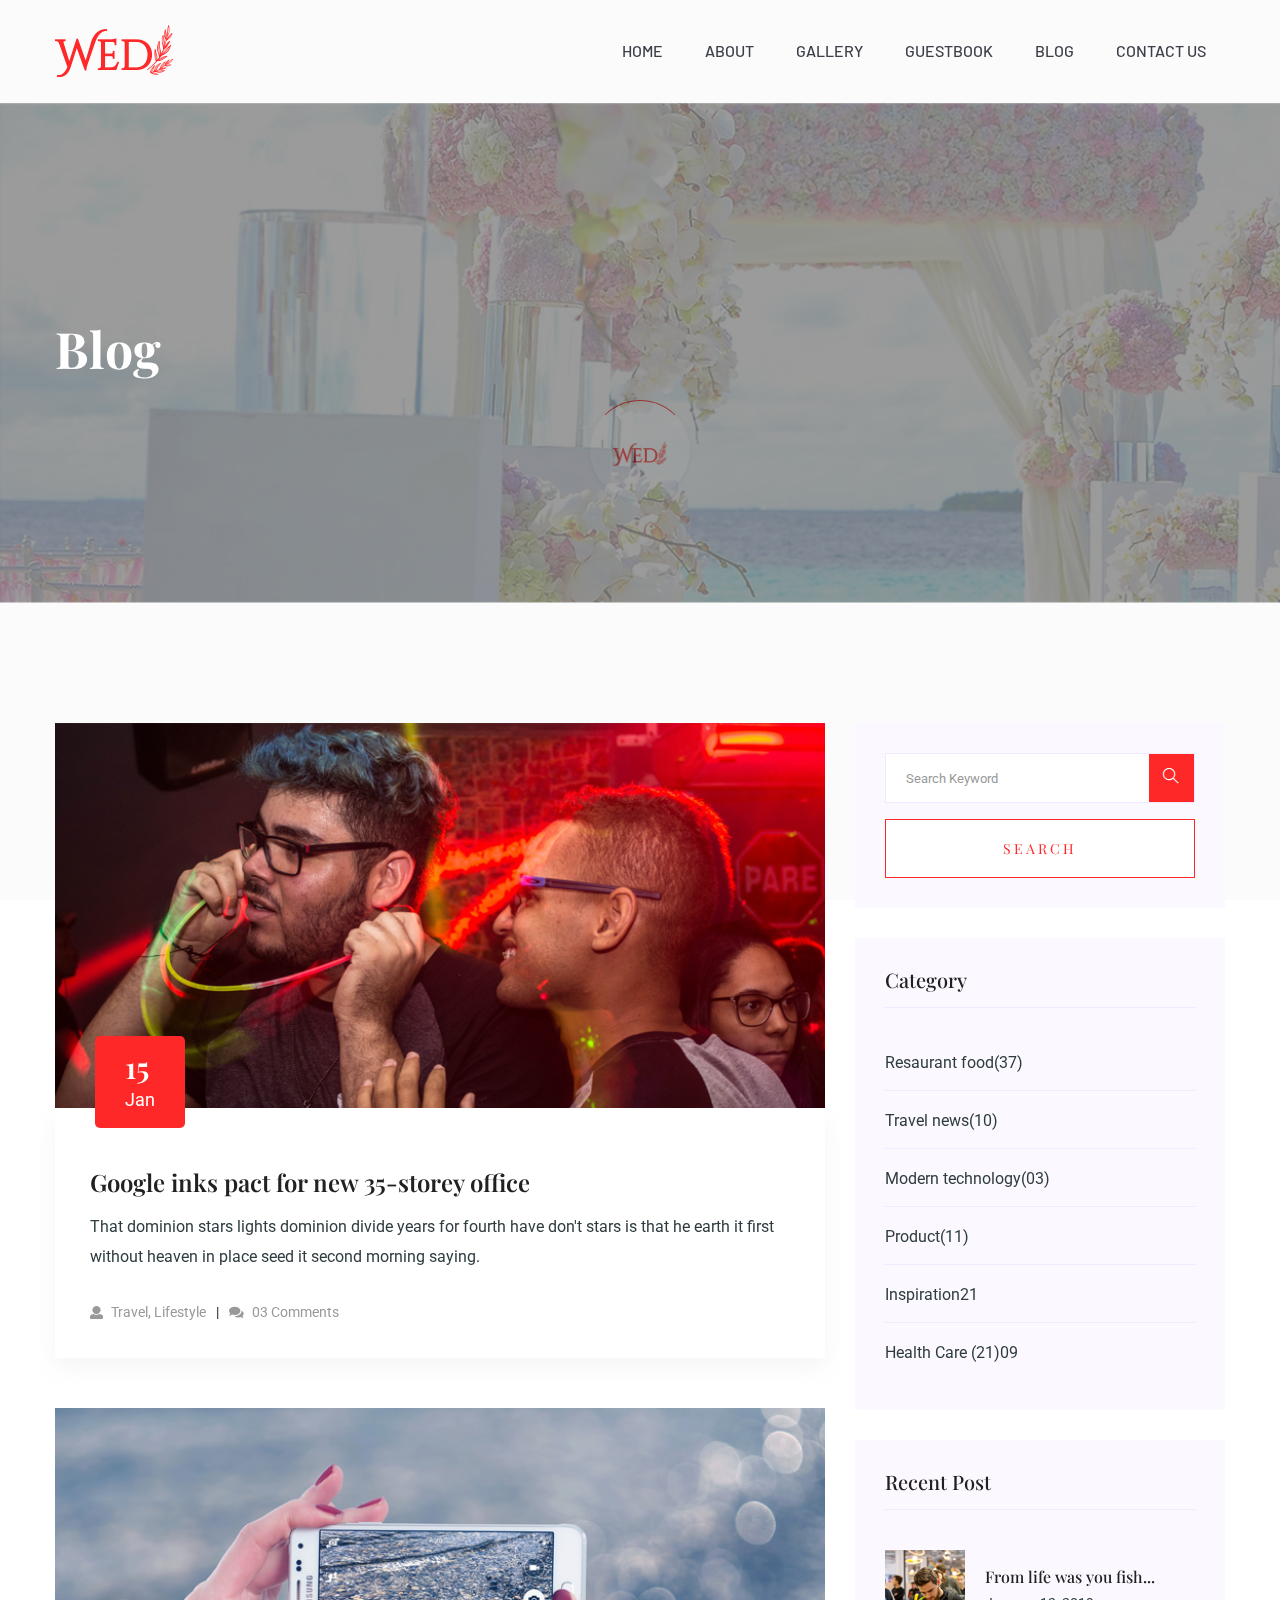
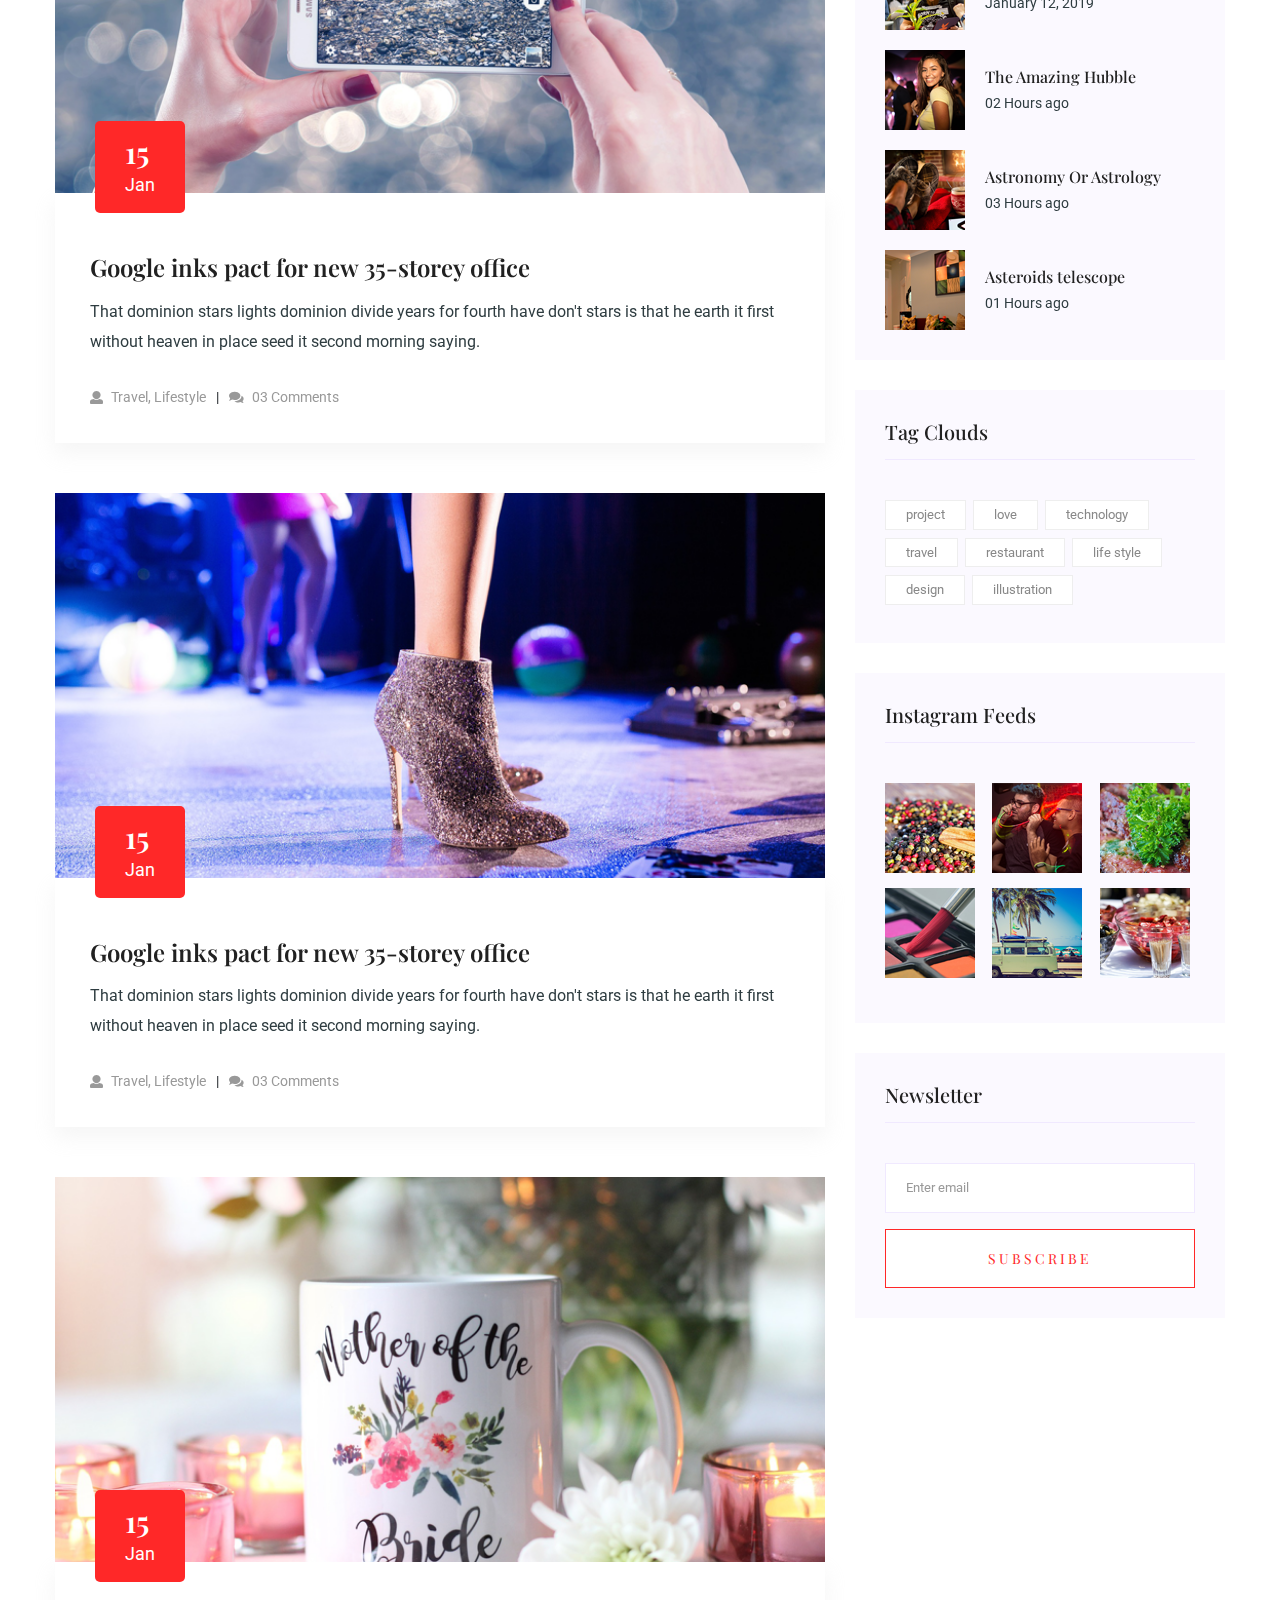
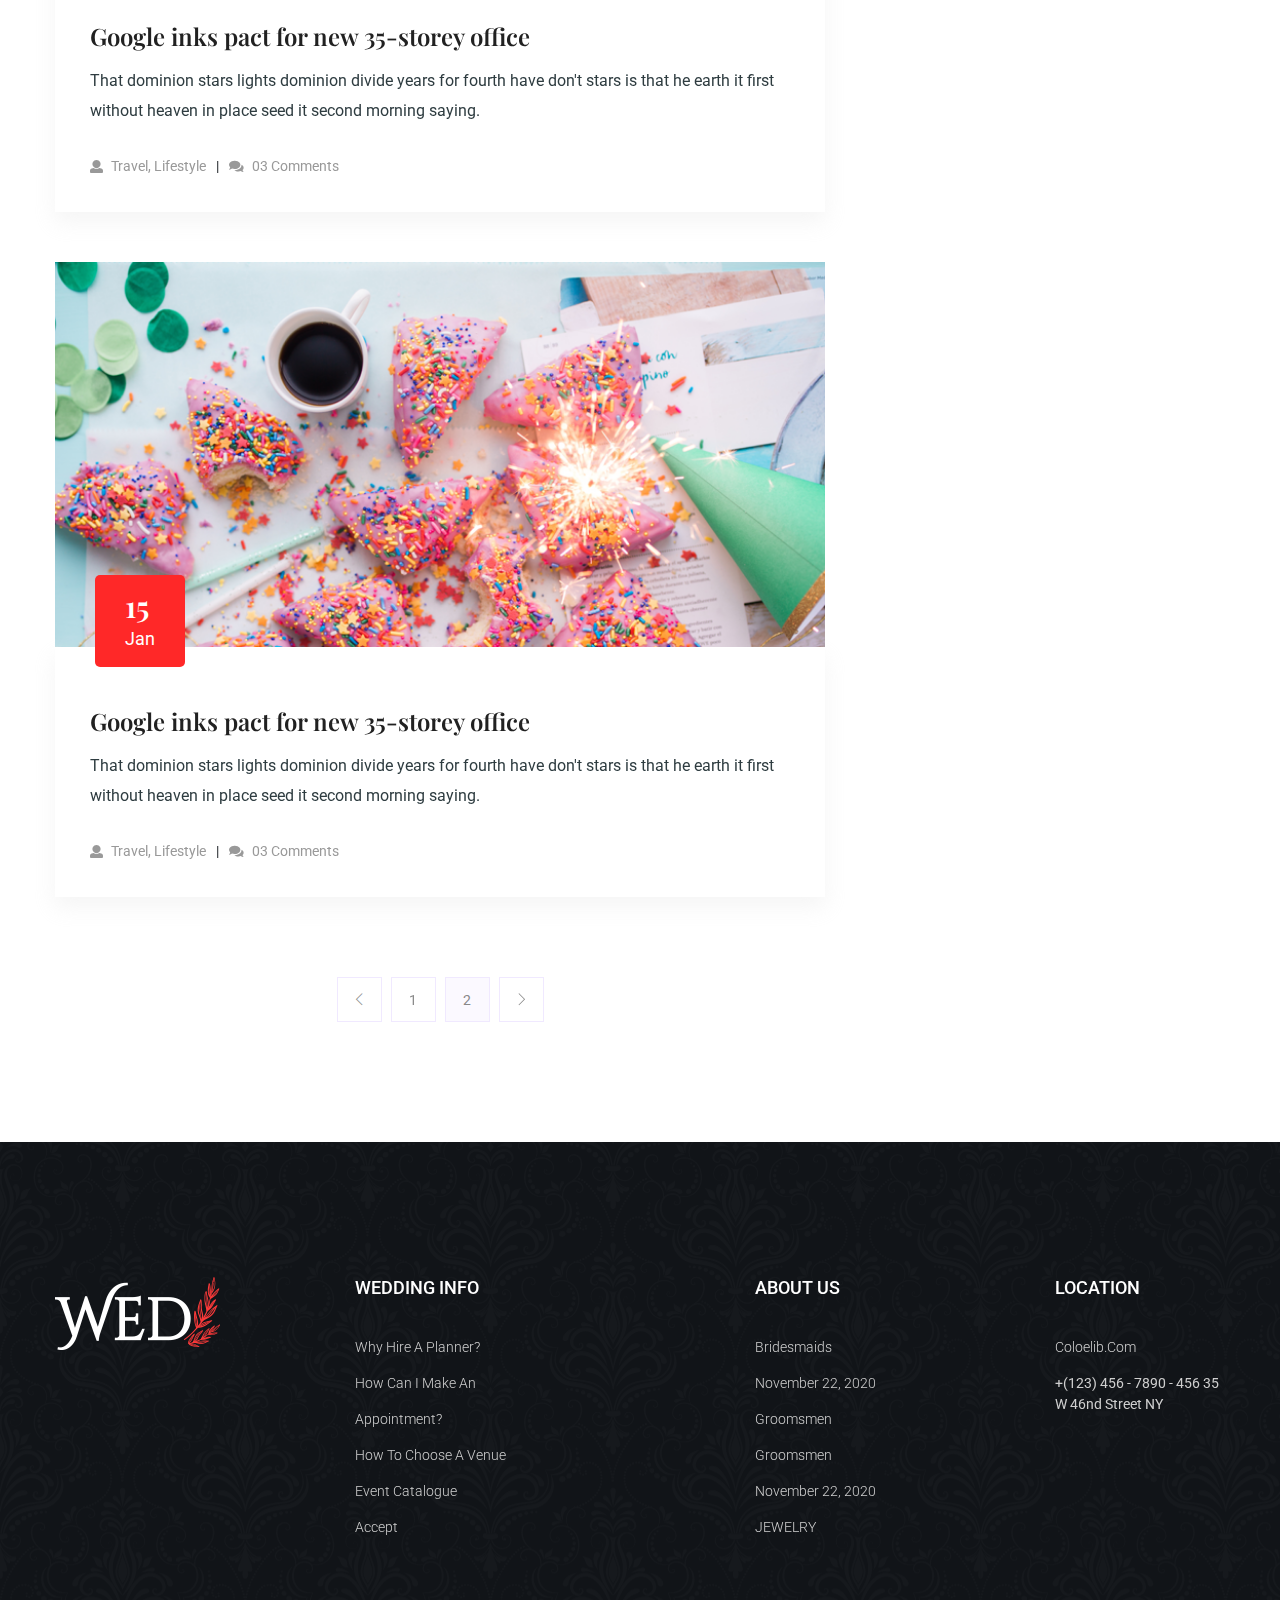
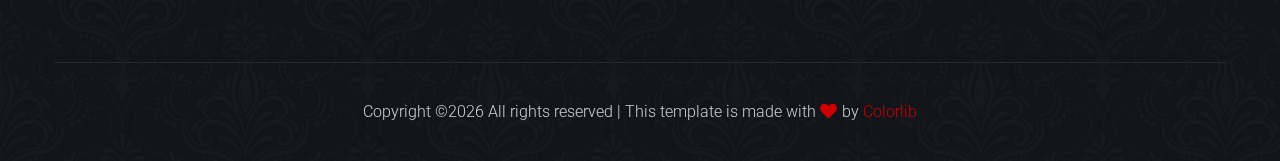
<file: blog.html>
<!doctype html>
<html class="no-js" lang="zxx">
<head>
    <meta charset="utf-8">
    <meta http-equiv="x-ua-compatible" content="ie=edge">
    <title>Wedding | Template </title>
    <meta name="description" content="">
    <meta name="viewport" content="width=device-width, initial-scale=1">
    <link rel="manifest" href="site.webmanifest">
    <link rel="shortcut icon" type="image/x-icon" href="assets/img/favicon.ico">

    <!-- CSS here -->
    <link rel="stylesheet" href="assets/css/bootstrap.min.css">
    <link rel="stylesheet" href="assets/css/owl.carousel.min.css">
    <link rel="stylesheet" href="assets/css/flaticon.css">
    <link rel="stylesheet" href="assets/css/slicknav.css">
    <link rel="stylesheet" href="assets/css/animate.min.css">
    <link rel="stylesheet" href="assets/css/magnific-popup.css">
    <link rel="stylesheet" href="assets/css/fontawesome-all.min.css">
    <link rel="stylesheet" href="assets/css/themify-icons.css">
    <link rel="stylesheet" href="assets/css/slick.css">
    <link rel="stylesheet" href="assets/css/nice-select.css">
    <link rel="stylesheet" href="assets/css/style.css">
</head>
<body>
<!-- Preloader Start -->
<div id="preloader-active">
    <div class="preloader d-flex align-items-center justify-content-center">
        <div class="preloader-inner position-relative">
            <div class="preloader-circle"></div>
            <div class="preloader-img pere-text">
                <img src="assets/img/logo/logo.png" alt="">
            </div>
        </div>
    </div>
</div>
<!-- Preloader Start-->
<header>
    <!-- Header Start -->
    <div class="header-area">
            <div class="main-header header-sticky">
                <div class="container">
                    <div class="row align-items-center">
                        <!-- Logo -->
                        <div class="col-xl-2 col-lg-2">
                            <div class="logo">
                                <a href="index.html"><img src="assets/img/logo/logo.png" alt=""></a>
                            </div>
                        </div>
                        <div class="col-xl-10 col-lg-10 col-md-10">
                            <!-- Main-menu -->
                            <div class="main-menu f-right d-none d-lg-block">
                                <nav>                              
                                    <ul id="navigation">                                                          
                                        <li><a href="index.html"> home</a></li>
                                        <li><a href="about.html">About</a></li>
                                        <li><a href="gallery.html">gallery</a></li>
                                        <li><a href="booking.html">Guestbook</a></li>
                                        <li><a href="blog.html">Blog</a>
                                            <ul class="submenu">
                                                <li><a href="blog.html">Blog</a></li>
                                                <li><a href="single-blog.html">Blog Details</a></li>
                                                <li><a href="elements.html">Element</a></li>
                                            </ul>
                                        </li>
                                        <li><a href="contact.html">Contact Us</a></li>
                                    </ul>
                                </nav>
                            </div>
                        </div> 
                        <!-- Mobile Menu -->
                        <div class="col-12">
                            <div class="mobile_menu d-block d-lg-none"></div>
                        </div>
                    </div>
                </div>
            </div>
    </div>
    <!-- Header End -->
</header>
<main>  
    <!--? slider Area Start-->
    <div class="slider-area2 ">
        <div class="single-slider slider-height2  hero-overly d-flex align-items-center">
            <div class="container">
                <div class="row">
                    <div class="col-xl-12">
                        <div class="hero-cap">
                            <h2>Blog</h2>
                        </div>
                    </div>
                </div>
            </div>
        </div>
    </div>
    <!--================Blog Area =================-->
    <section class="blog_area section-padding">
        <div class="container">
            <div class="row">
                <div class="col-lg-8 mb-5 mb-lg-0">
                    <div class="blog_left_sidebar">
                        <article class="blog_item">
                            <div class="blog_item_img">
                                <img class="card-img rounded-0" src="assets/img/blog/single_blog_1.png" alt="">
                                <a href="#" class="blog_item_date">
                                    <h3>15</h3>
                                    <p>Jan</p>
                                </a>
                            </div>

                            <div class="blog_details">
                                <a class="d-inline-block" href="single-blog.html">
                                    <h2>Google inks pact for new 35-storey office</h2>
                                </a>
                                <p>That dominion stars lights dominion divide years for fourth have don't stars is that
                                    he earth it first without heaven in place seed it second morning saying.</p>
                                <ul class="blog-info-link">
                                    <li><a href="#"><i class="fa fa-user"></i> Travel, Lifestyle</a></li>
                                    <li><a href="#"><i class="fa fa-comments"></i> 03 Comments</a></li>
                                </ul>
                            </div>
                        </article>

                        <article class="blog_item">
                            <div class="blog_item_img">
                                <img class="card-img rounded-0" src="assets/img/blog/single_blog_2.png" alt="">
                                <a href="#" class="blog_item_date">
                                    <h3>15</h3>
                                    <p>Jan</p>
                                </a>
                            </div>

                            <div class="blog_details">
                                <a class="d-inline-block" href="single-blog.html">
                                    <h2>Google inks pact for new 35-storey office</h2>
                                </a>
                                <p>That dominion stars lights dominion divide years for fourth have don't stars is that
                                    he earth it first without heaven in place seed it second morning saying.</p>
                                <ul class="blog-info-link">
                                    <li><a href="#"><i class="fa fa-user"></i> Travel, Lifestyle</a></li>
                                    <li><a href="#"><i class="fa fa-comments"></i> 03 Comments</a></li>
                                </ul>
                            </div>
                        </article>

                        <article class="blog_item">
                            <div class="blog_item_img">
                                <img class="card-img rounded-0" src="assets/img/blog/single_blog_3.png" alt="">
                                <a href="#" class="blog_item_date">
                                    <h3>15</h3>
                                    <p>Jan</p>
                                </a>
                            </div>

                            <div class="blog_details">
                                <a class="d-inline-block" href="single-blog.html">
                                    <h2>Google inks pact for new 35-storey office</h2>
                                </a>
                                <p>That dominion stars lights dominion divide years for fourth have don't stars is that
                                    he earth it first without heaven in place seed it second morning saying.</p>
                                <ul class="blog-info-link">
                                    <li><a href="#"><i class="fa fa-user"></i> Travel, Lifestyle</a></li>
                                    <li><a href="#"><i class="fa fa-comments"></i> 03 Comments</a></li>
                                </ul>
                            </div>
                        </article>

                        <article class="blog_item">
                            <div class="blog_item_img">
                                <img class="card-img rounded-0" src="assets/img/blog/single_blog_4.png" alt="">
                                <a href="#" class="blog_item_date">
                                    <h3>15</h3>
                                    <p>Jan</p>
                                </a>
                            </div>

                            <div class="blog_details">
                                <a class="d-inline-block" href="single-blog.html">
                                    <h2>Google inks pact for new 35-storey office</h2>
                                </a>
                                <p>That dominion stars lights dominion divide years for fourth have don't stars is that
                                    he earth it first without heaven in place seed it second morning saying.</p>
                                <ul class="blog-info-link">
                                    <li><a href="#"><i class="fa fa-user"></i> Travel, Lifestyle</a></li>
                                    <li><a href="#"><i class="fa fa-comments"></i> 03 Comments</a></li>
                                </ul>
                            </div>
                        </article>

                        <article class="blog_item">
                            <div class="blog_item_img">
                                <img class="card-img rounded-0" src="assets/img/blog/single_blog_5.png" alt="">
                                <a href="#" class="blog_item_date">
                                    <h3>15</h3>
                                    <p>Jan</p>
                                </a>
                            </div>

                            <div class="blog_details">
                                <a class="d-inline-block" href="single-blog.html">
                                    <h2>Google inks pact for new 35-storey office</h2>
                                </a>
                                <p>That dominion stars lights dominion divide years for fourth have don't stars is that
                                    he earth it first without heaven in place seed it second morning saying.</p>
                                <ul class="blog-info-link">
                                    <li><a href="#"><i class="fa fa-user"></i> Travel, Lifestyle</a></li>
                                    <li><a href="#"><i class="fa fa-comments"></i> 03 Comments</a></li>
                                </ul>
                            </div>
                        </article>

                        <nav class="blog-pagination justify-content-center d-flex">
                            <ul class="pagination">
                                <li class="page-item">
                                    <a href="#" class="page-link" aria-label="Previous">
                                        <i class="ti-angle-left"></i>
                                    </a>
                                </li>
                                <li class="page-item">
                                    <a href="#" class="page-link">1</a>
                                </li>
                                <li class="page-item active">
                                    <a href="#" class="page-link">2</a>
                                </li>
                                <li class="page-item">
                                    <a href="#" class="page-link" aria-label="Next">
                                        <i class="ti-angle-right"></i>
                                    </a>
                                </li>
                            </ul>
                        </nav>
                    </div>
                </div>
                <div class="col-lg-4">
                    <div class="blog_right_sidebar">
                        <aside class="single_sidebar_widget search_widget">
                            <form action="#">
                                <div class="form-group">
                                    <div class="input-group mb-3">
                                        <input type="text" class="form-control" placeholder='Search Keyword'
                                            onfocus="this.placeholder = ''"
                                            onblur="this.placeholder = 'Search Keyword'">
                                        <div class="input-group-append">
                                            <button class="btns" type="button"><i class="ti-search"></i></button>
                                        </div>
                                    </div>
                                </div>
                                <button class="button rounded-0 primary-bg text-white w-100 btn_1 boxed-btn"
                                    type="submit">Search</button>
                            </form>
                        </aside>

                        <aside class="single_sidebar_widget post_category_widget">
                            <h4 class="widget_title">Category</h4>
                            <ul class="list cat-list">
                                <li>
                                    <a href="#" class="d-flex">
                                        <p>Resaurant food</p>
                                        <p>(37)</p>
                                    </a>
                                </li>
                                <li>
                                    <a href="#" class="d-flex">
                                        <p>Travel news</p>
                                        <p>(10)</p>
                                    </a>
                                </li>
                                <li>
                                    <a href="#" class="d-flex">
                                        <p>Modern technology</p>
                                        <p>(03)</p>
                                    </a>
                                </li>
                                <li>
                                    <a href="#" class="d-flex">
                                        <p>Product</p>
                                        <p>(11)</p>
                                    </a>
                                </li>
                                <li>
                                    <a href="#" class="d-flex">
                                        <p>Inspiration</p>
                                        <p>21</p>
                                    </a>
                                </li>
                                <li>
                                    <a href="#" class="d-flex">
                                        <p>Health Care (21)</p>
                                        <p>09</p>
                                    </a>
                                </li>
                            </ul>
                        </aside>

                        <aside class="single_sidebar_widget popular_post_widget">
                            <h3 class="widget_title">Recent Post</h3>
                            <div class="media post_item">
                                <img src="assets/img/post/post_1.png" alt="post">
                                <div class="media-body">
                                    <a href="single-blog.html">
                                        <h3>From life was you fish...</h3>
                                    </a>
                                    <p>January 12, 2019</p>
                                </div>
                            </div>
                            <div class="media post_item">
                                <img src="assets/img/post/post_2.png" alt="post">
                                <div class="media-body">
                                    <a href="single-blog.html">
                                        <h3>The Amazing Hubble</h3>
                                    </a>
                                    <p>02 Hours ago</p>
                                </div>
                            </div>
                            <div class="media post_item">
                                <img src="assets/img/post/post_3.png" alt="post">
                                <div class="media-body">
                                    <a href="single-blog.html">
                                        <h3>Astronomy Or Astrology</h3>
                                    </a>
                                    <p>03 Hours ago</p>
                                </div>
                            </div>
                            <div class="media post_item">
                                <img src="assets/img/post/post_4.png" alt="post">
                                <div class="media-body">
                                    <a href="single-blog.html">
                                        <h3>Asteroids telescope</h3>
                                    </a>
                                    <p>01 Hours ago</p>
                                </div>
                            </div>
                        </aside>
                        <aside class="single_sidebar_widget tag_cloud_widget">
                            <h4 class="widget_title">Tag Clouds</h4>
                            <ul class="list">
                                <li>
                                    <a href="#">project</a>
                                </li>
                                <li>
                                    <a href="#">love</a>
                                </li>
                                <li>
                                    <a href="#">technology</a>
                                </li>
                                <li>
                                    <a href="#">travel</a>
                                </li>
                                <li>
                                    <a href="#">restaurant</a>
                                </li>
                                <li>
                                    <a href="#">life style</a>
                                </li>
                                <li>
                                    <a href="#">design</a>
                                </li>
                                <li>
                                    <a href="#">illustration</a>
                                </li>
                            </ul>
                        </aside>

                        <aside class="single_sidebar_widget instagram_feeds">
                            <h4 class="widget_title">Instagram Feeds</h4>
                            <ul class="instagram_row flex-wrap">
                                <li>
                                    <a href="#">
                                        <img class="img-fluid" src="assets/img/post/post_5.png" alt="">
                                    </a>
                                </li>
                                <li>
                                    <a href="#">
                                        <img class="img-fluid" src="assets/img/post/post_6.png" alt="">
                                    </a>
                                </li>
                                <li>
                                    <a href="#">
                                        <img class="img-fluid" src="assets/img/post/post_7.png" alt="">
                                    </a>
                                </li>
                                <li>
                                    <a href="#">
                                        <img class="img-fluid" src="assets/img/post/post_8.png" alt="">
                                    </a>
                                </li>
                                <li>
                                    <a href="#">
                                        <img class="img-fluid" src="assets/img/post/post_9.png" alt="">
                                    </a>
                                </li>
                                <li>
                                    <a href="#">
                                        <img class="img-fluid" src="assets/img/post/post_10.png" alt="">
                                    </a>
                                </li>
                            </ul>
                        </aside>


                        <aside class="single_sidebar_widget newsletter_widget">
                            <h4 class="widget_title">Newsletter</h4>

                            <form action="#">
                                <div class="form-group">
                                    <input type="email" class="form-control" onfocus="this.placeholder = ''"
                                        onblur="this.placeholder = 'Enter email'" placeholder='Enter email' required>
                                </div>
                                <button class="button rounded-0 primary-bg text-white w-100 btn_1 boxed-btn"
                                    type="submit">Subscribe</button>
                            </form>
                        </aside>
                    </div>
                </div>
            </div>
        </div>
    </section>
    <!--================Blog Area =================-->
</main>
<footer>
    <!-- Footer Start-->
    <div class="footer-main" data-background="assets/img/gallery/section_bg4.png">
        <div class="footer-area footer-padding">
            <div class="container">
                <div class="row d-flex justify-content-between">
                    <div class="col-xl-2  col-lg-3 col-md-5 col-sm-6">
                        <div class="single-footer-caption mb-50">
                            <div class="single-footer-caption mb-30">
                                <!-- logo -->
                                <div class="footer-logo">
                                    <a href="index.html"><img src="assets/img/logo/logo2_footer.png" alt=""></a>
                                </div>
                            </div>
                        </div>
                    </div>
                    <div class="col-xl-3  col-lg-3 col-lg-2 col-md-5 col-sm-6">
                        <div class="single-footer-caption mb-50">
                            <div class="footer-tittle">
                                <h4>WEDDING INFO</h4>
                                <ul>
                                    <li><a href="#">Why Hire a Planner?</a></li>
                                    <li><a href="#">How Can I Make An</a></li>
                                    <li><a href="#">Appointment?</a></li>
                                    <li><a href="#">How to Choose a Venue</a></li>
                                    <li><a href="#">Event Catalogue</a></li>
                                    <li><a href="#"> Accept</a></li>
                                </ul>
                            </div>
                        </div>
                    </div>
                    <div class="col-xl-2  col-lg-3 col-md-5 col-sm-6">
                        <div class="single-footer-caption mb-50">
                            <div class="footer-tittle">
                                <h4>ABOUT US</h4>
                                <ul>
                                    <li><a href="#">Bridesmaids</a></li>
                                    <li><a href="#">November 22, 2020</a></li>
                                    <li><a href="#">Groomsmen</a></li>
                                    <li><a href="#">Groomsmen</a></li>
                                    <li><a href="#">November 22, 2020</a></li>
                                    <li><a href="#">JEWELRY</a></li>
                                </ul>
                            </div>
                        </div>
                    </div>
                    <div class="col-xl-2  col-lg-3 col-md-5 col-sm-6">
                        <div class="single-footer-caption mb-50">
                            <div class="footer-tittle">
                                <h4>LOCATION</h4>
                                <ul>
                                    <li><a href="#">Coloelib.com</a></li>
                                    <li>+(123) 456 - 7890 - 456 35 W 46nd Street NY</li>
                                </ul>
                            </div>
                        </div>
                    </div>
                </div>
            </div>
        </div>
        <!-- footer-bottom area -->
        <div class="footer-bottom-area">
            <div class="container">
                <div class="footer-border">
                        <div class="row d-flex align-items-center">
                            <div class="col-xl-12 ">
                                <div class="footer-copy-right text-center">
                                    <p><!-- Link back to Colorlib can't be removed. Template is licensed under CC BY 3.0. -->
  Copyright &copy;<script>document.write(new Date().getFullYear());</script> All rights reserved | This template is made with <i class="fa fa-heart" aria-hidden="true"></i> by <a href="https://colorlib.com" target="_blank">Colorlib</a>
  <!-- Link back to Colorlib can't be removed. Template is licensed under CC BY 3.0. --></p>
                                </div>
                            </div>
                        </div>
                </div>
            </div>
        </div>
    </div>
    <!-- Footer End-->
</footer>

<!-- JS here -->

    <script src="./assets/js/vendor/modernizr-3.5.0.min.js"></script>
    <!-- Jquery, Popper, Bootstrap -->
    <script src="./assets/js/vendor/jquery-1.12.4.min.js"></script>
    <script src="./assets/js/popper.min.js"></script>
    <script src="./assets/js/bootstrap.min.js"></script>
    <!-- Jquery Mobile Menu -->
    <script src="./assets/js/jquery.slicknav.min.js"></script>

    <!-- Jquery Slick , Owl-Carousel Plugins -->
    <script src="./assets/js/owl.carousel.min.js"></script>
    <script src="./assets/js/slick.min.js"></script>

    <!-- One Page, Animated-HeadLin -->
    <script src="./assets/js/wow.min.js"></script>
    <script src="./assets/js/animated.headline.js"></script>

    <!-- Scrollup, nice-select, sticky -->
    <script src="./assets/js/jquery.scrollUp.min.js"></script>
    <script src="./assets/js/jquery.nice-select.min.js"></script>
    <script src="./assets/js/jquery.sticky.js"></script>
    <script src="./assets/js/jquery.magnific-popup.js"></script>

    <!-- contact js -->
    <script src="./assets/js/contact.js"></script>
    <script src="./assets/js/jquery.form.js"></script>
    <script src="./assets/js/jquery.validate.min.js"></script>
    <script src="./assets/js/mail-script.js"></script>
    <script src="./assets/js/jquery.ajaxchimp.min.js"></script>

    <!-- Jquery Plugins, main Jquery -->	
    <script src="./assets/js/plugins.js"></script>
    <script src="./assets/js/main.js"></script>

</body>
</html>
</file>
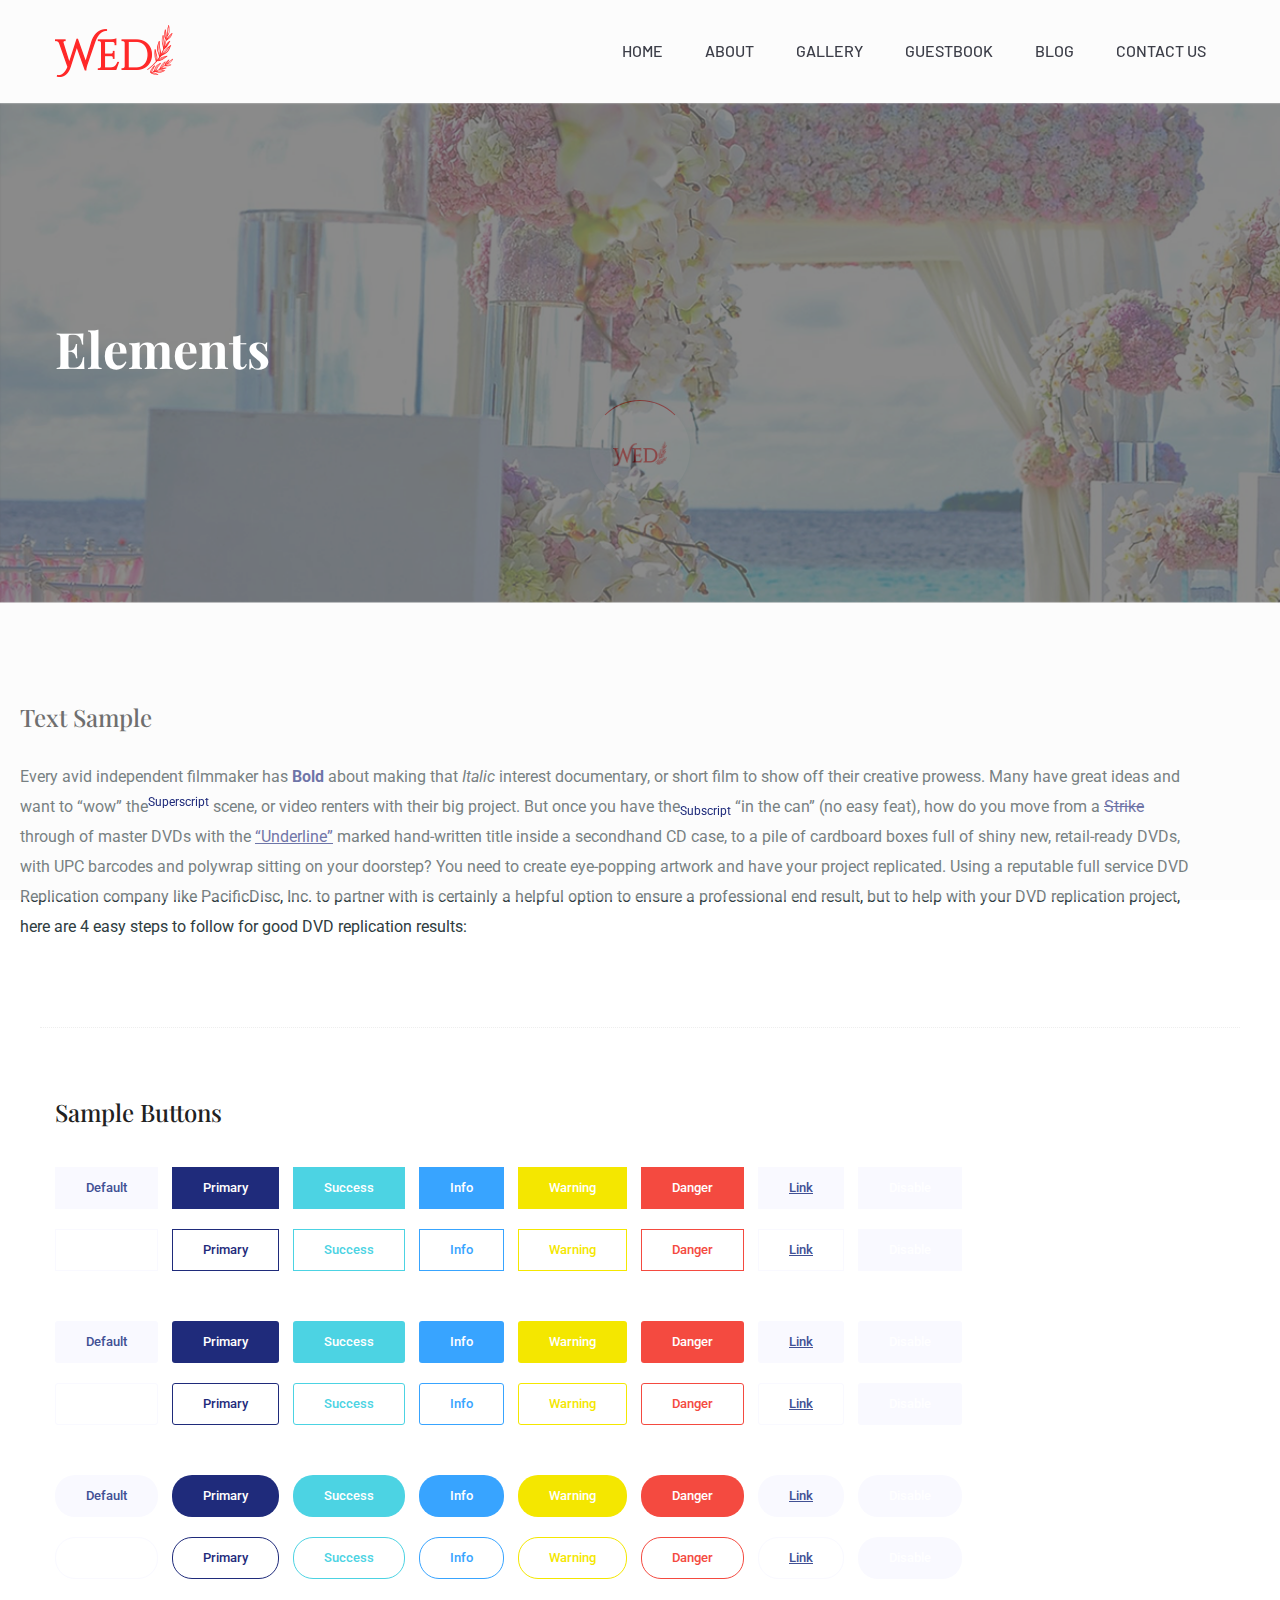
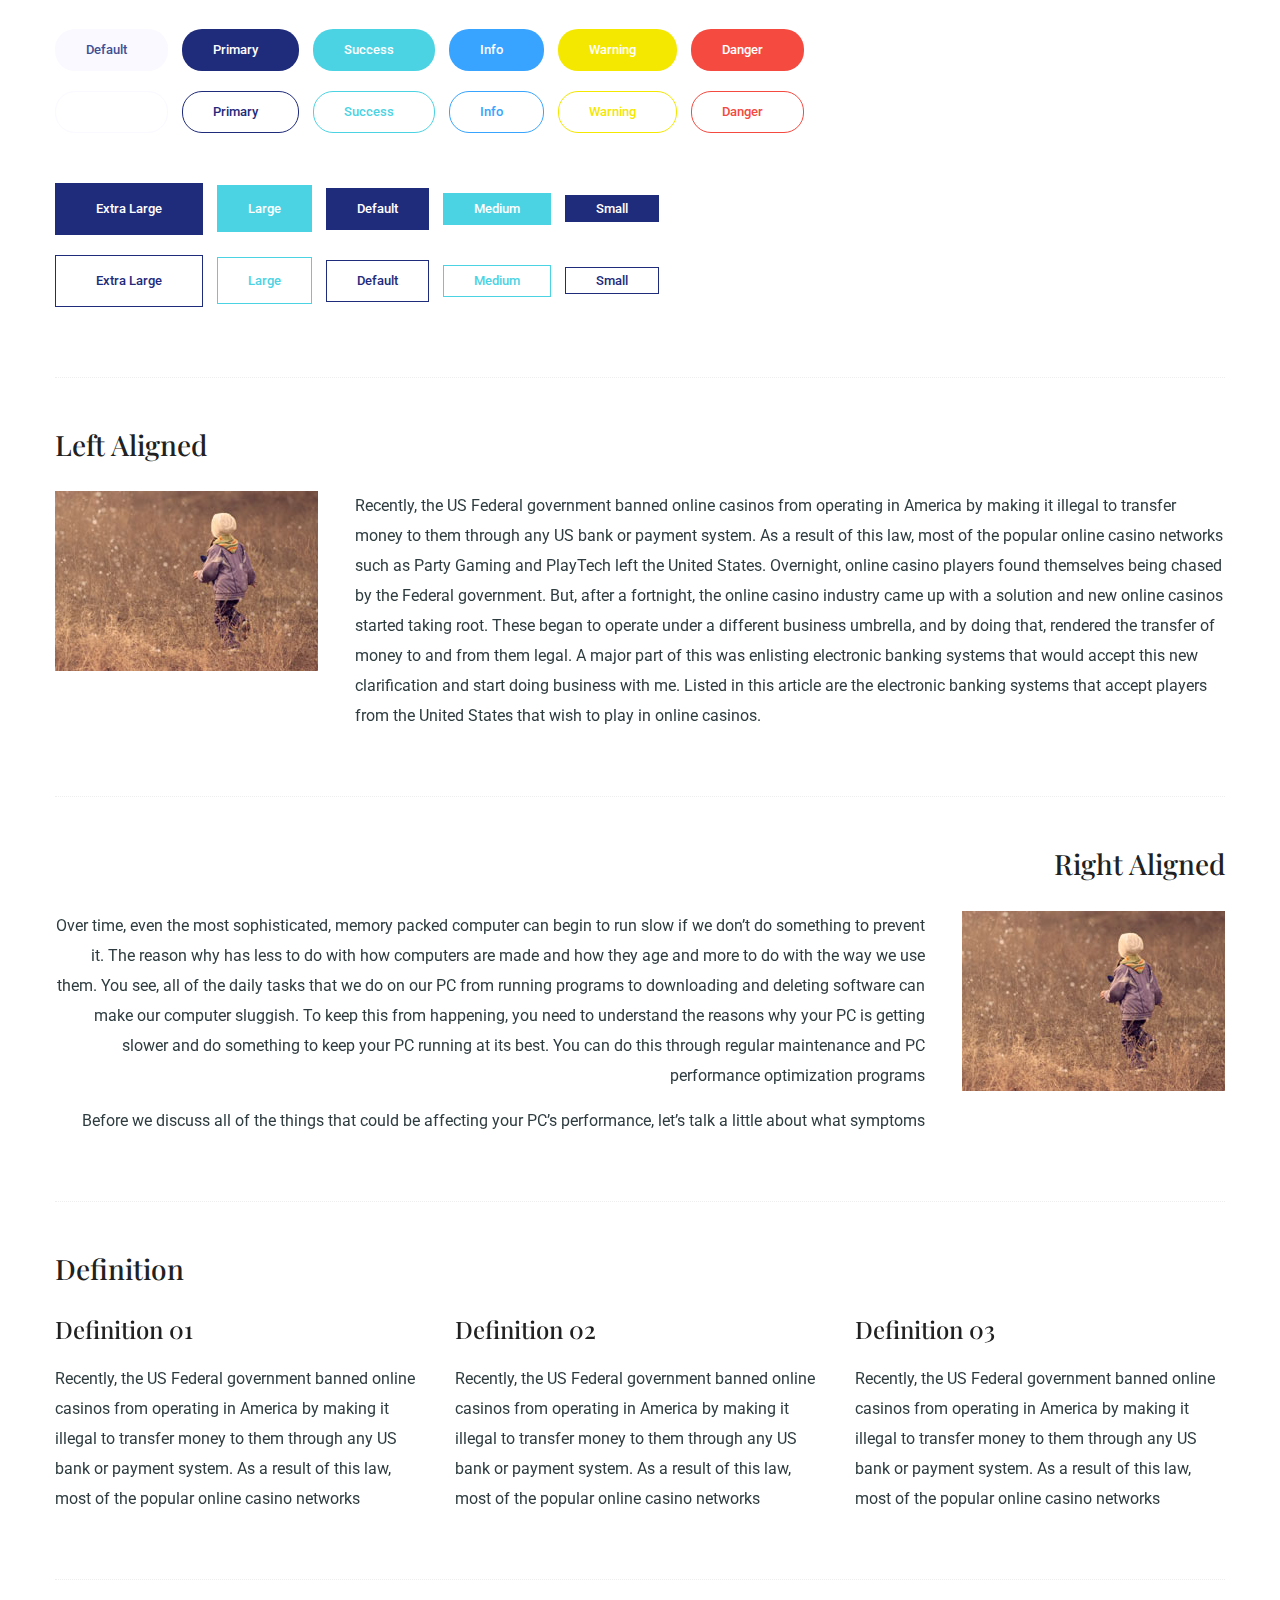
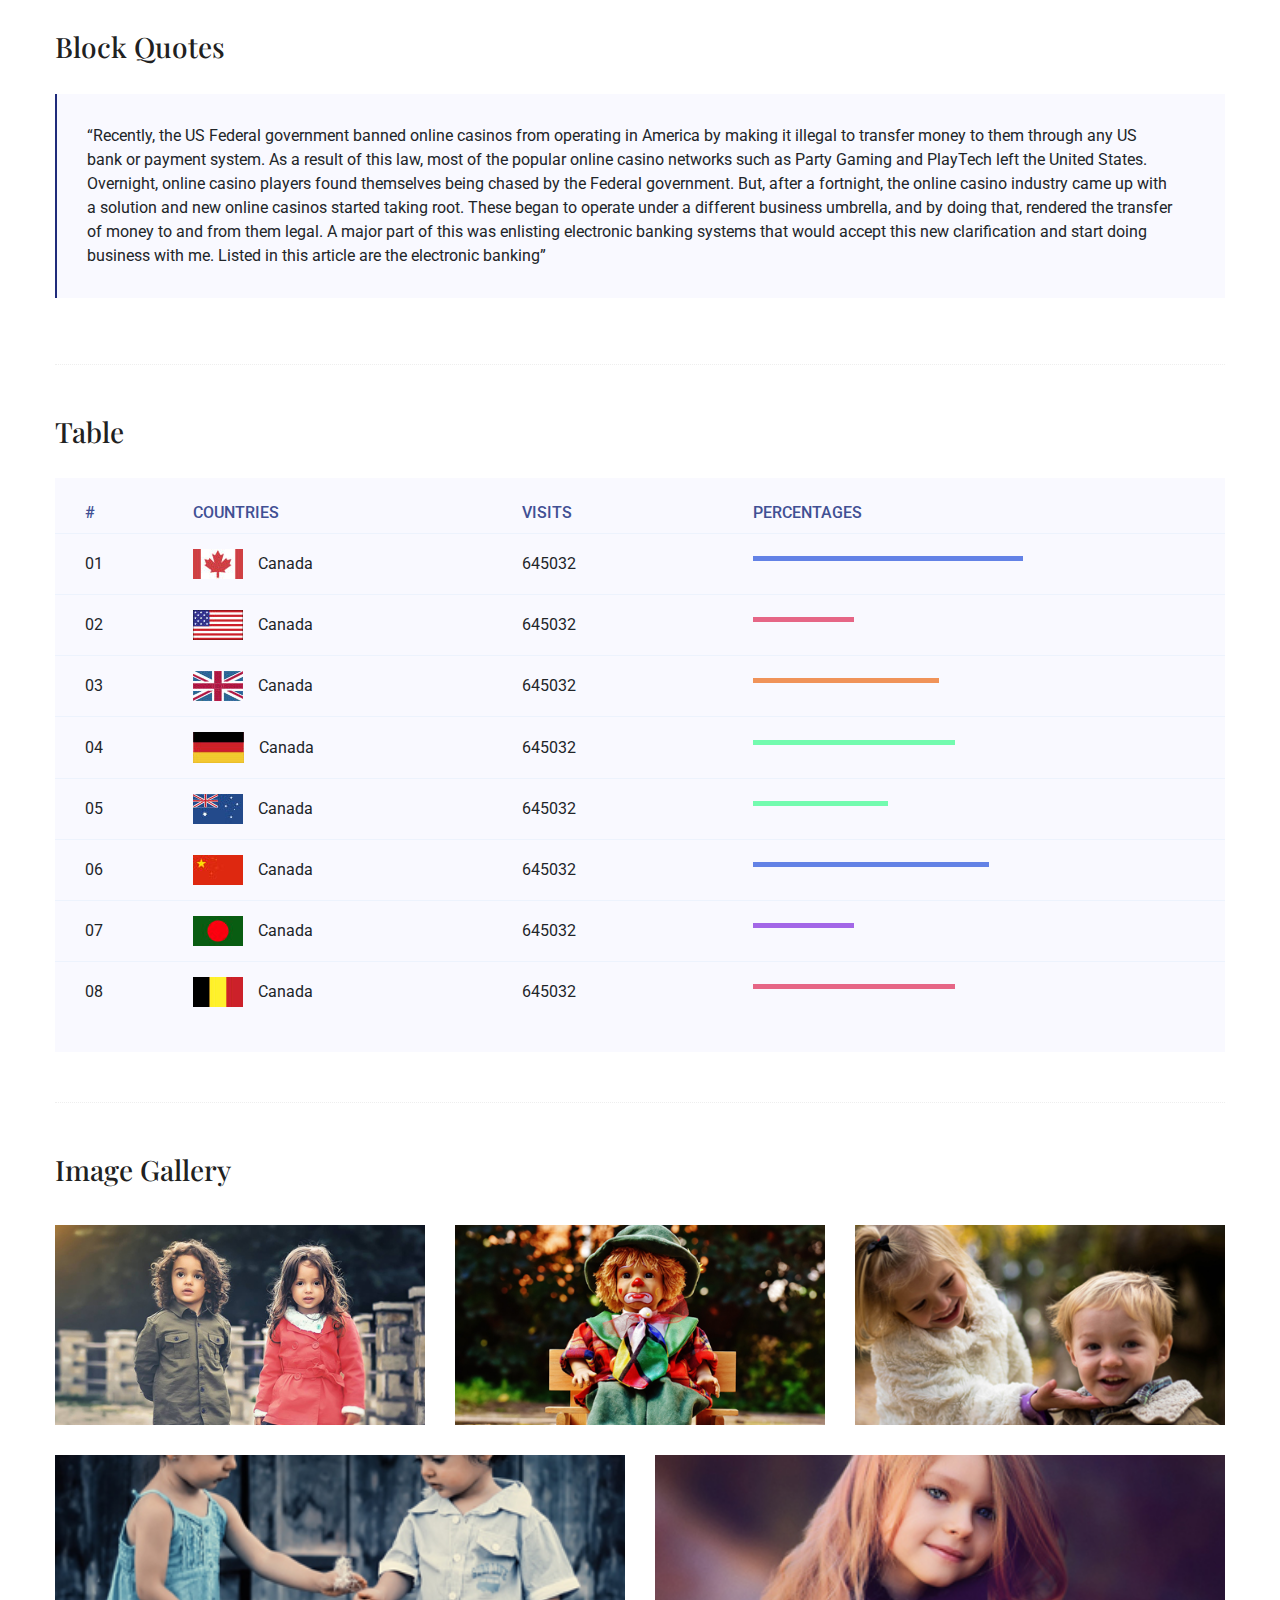
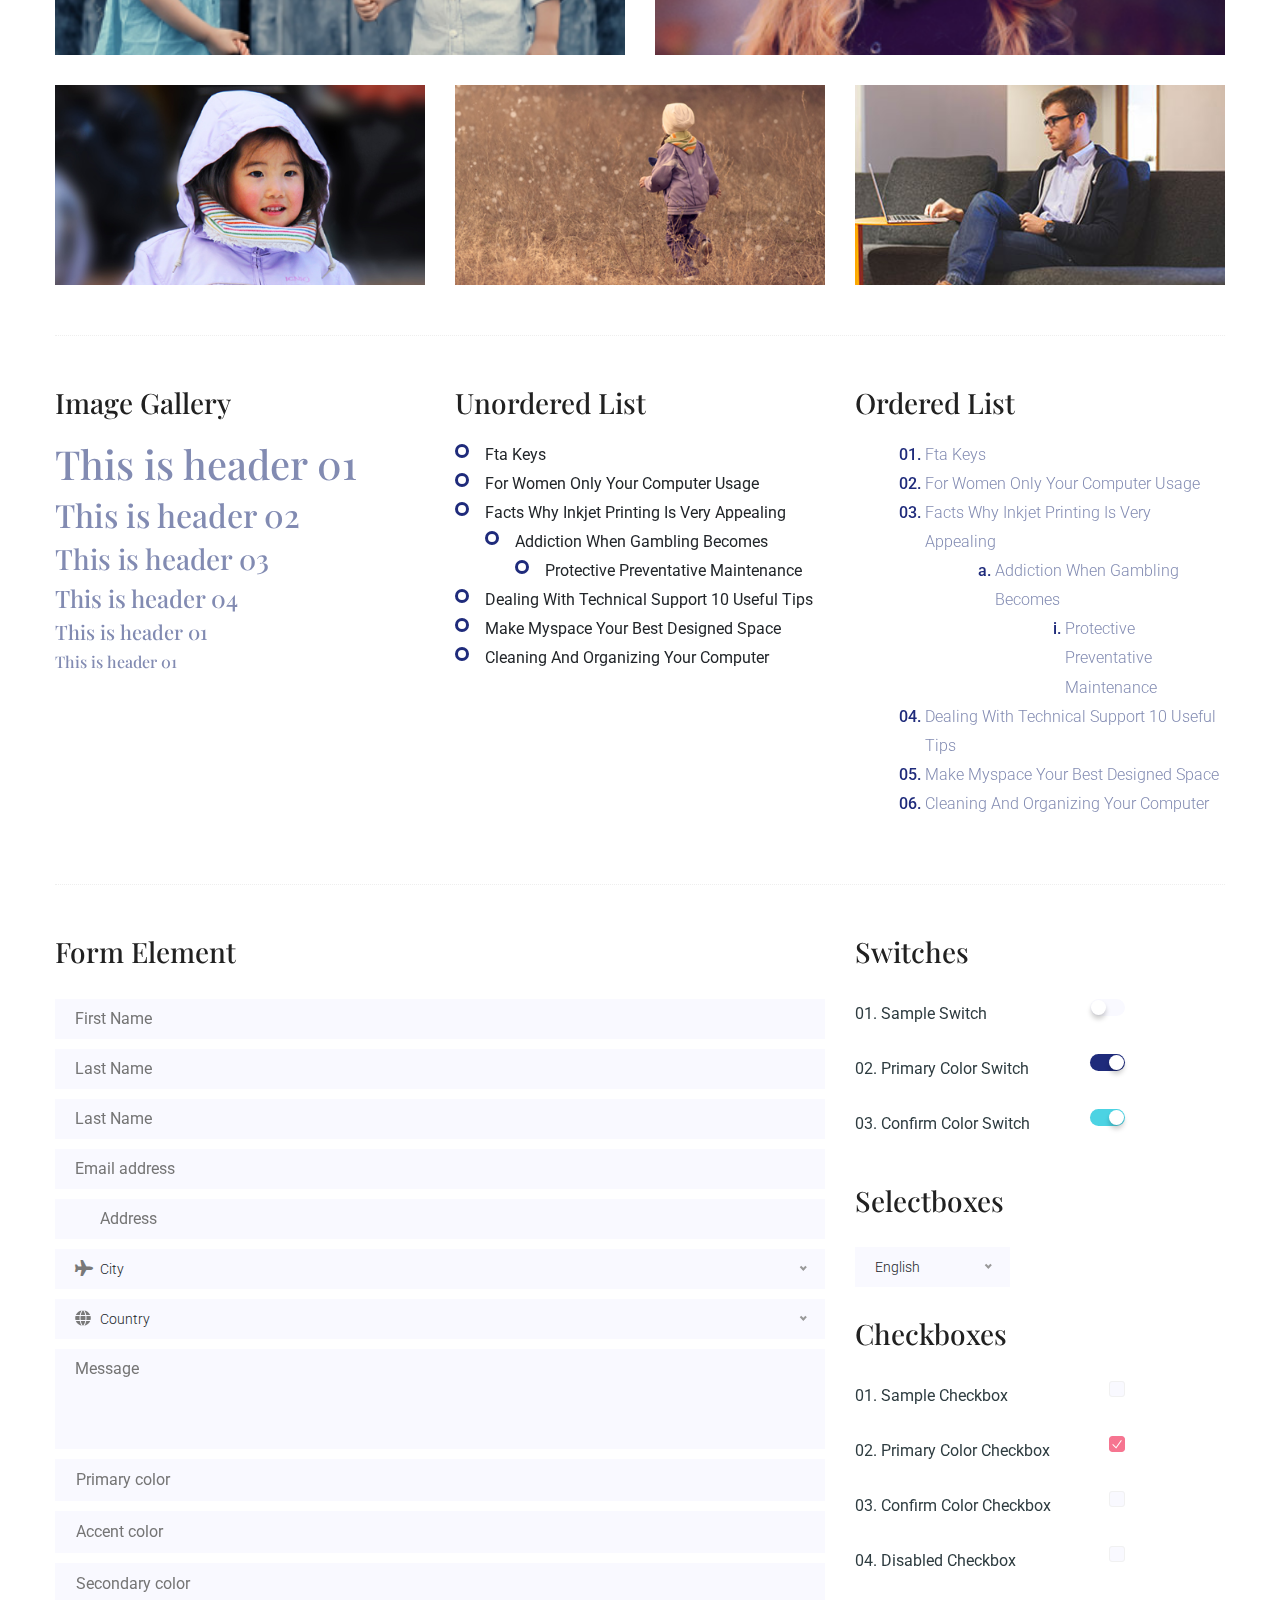
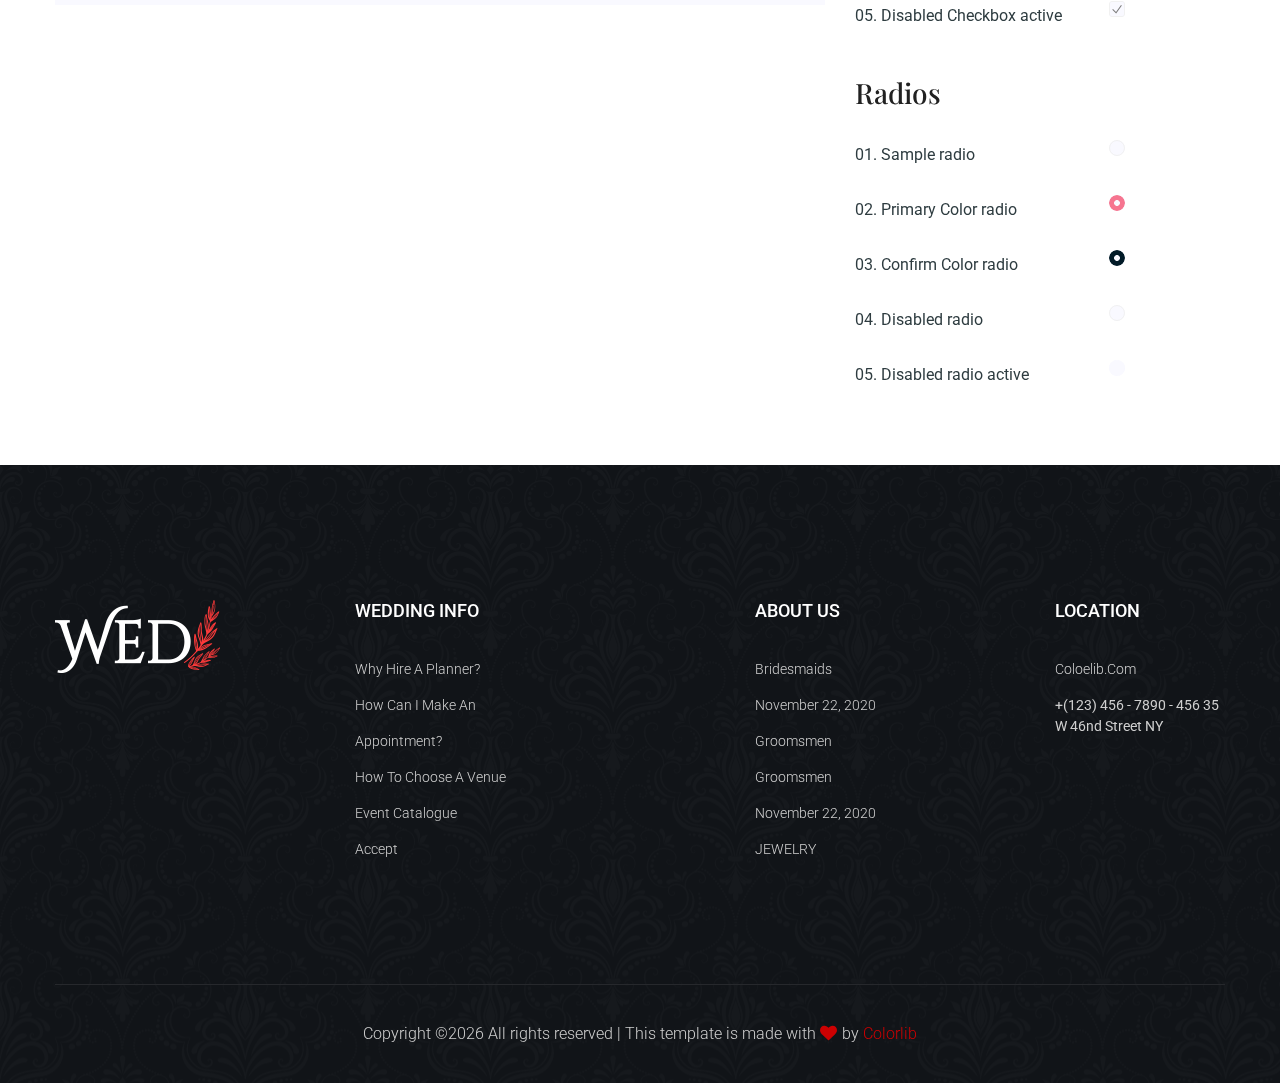
<file: elements.html>
<!doctype html>
<html class="no-js" lang="zxx">
<head>
	<meta charset="utf-8">
	<meta http-equiv="x-ua-compatible" content="ie=edge">
	<title>Wedding | Template </title>
	<meta name="description" content="">
	<meta name="viewport" content="width=device-width, initial-scale=1">
	<link rel="manifest" href="site.webmanifest">
	<link rel="shortcut icon" type="image/x-icon" href="assets/img/favicon.ico">

	<!-- CSS here -->
	<link rel="stylesheet" href="assets/css/bootstrap.min.css">
	<link rel="stylesheet" href="assets/css/owl.carousel.min.css">
	<link rel="stylesheet" href="assets/css/flaticon.css">
	<link rel="stylesheet" href="assets/css/slicknav.css">
	<link rel="stylesheet" href="assets/css/animate.min.css">
	<link rel="stylesheet" href="assets/css/magnific-popup.css">
	<link rel="stylesheet" href="assets/css/fontawesome-all.min.css">
	<link rel="stylesheet" href="assets/css/themify-icons.css">
	<link rel="stylesheet" href="assets/css/slick.css">
	<link rel="stylesheet" href="assets/css/nice-select.css">
	<link rel="stylesheet" href="assets/css/style.css">
</head>
<body>
    <!-- Preloader Start -->
    <div id="preloader-active">
        <div class="preloader d-flex align-items-center justify-content-center">
            <div class="preloader-inner position-relative">
                <div class="preloader-circle"></div>
                <div class="preloader-img pere-text">
                    <img src="assets/img/logo/logo.png" alt="">
                </div>
            </div>
        </div>
    </div>
    <!-- Preloader Start -->
    <header>
        <!-- Header Start -->
        <div class="header-area">
                <div class="main-header header-sticky">
                    <div class="container">
                        <div class="row align-items-center">
                            <!-- Logo -->
                            <div class="col-xl-2 col-lg-2">
                                <div class="logo">
                                    <a href="index.html"><img src="assets/img/logo/logo.png" alt=""></a>
                                </div>
                            </div>
                            <div class="col-xl-10 col-lg-10 col-md-10">
                                <!-- Main-menu -->
                                <div class="main-menu f-right d-none d-lg-block">
                                    <nav>                              
                                        <ul id="navigation">                                                          
                                            <li><a href="index.html"> home</a></li>
                                            <li><a href="about.html">About</a></li>
                                            <li><a href="gallery.html">gallery</a></li>
                                            <li><a href="booking.html">Guestbook</a></li>
                                            <li><a href="blog.html">Blog</a>
                                                <ul class="submenu">
                                                    <li><a href="blog.html">Blog</a></li>
                                                    <li><a href="single-blog.html">Blog Details</a></li>
                                                    <li><a href="elements.html">Element</a></li>
                                                </ul>
                                            </li>
                                            <li><a href="contact.html">Contact Us</a></li>
                                        </ul>
                                    </nav>
                                </div>
                            </div> 
                            <!-- Mobile Menu -->
                            <div class="col-12">
                                <div class="mobile_menu d-block d-lg-none"></div>
                            </div>
                        </div>
                    </div>
                </div>
        </div>
        <!-- Header End -->
	</header>
	<main>
		<!--? slider Area Start-->
		<div class="slider-area2 ">
			<div class="single-slider slider-height2  hero-overly d-flex align-items-center">
				<div class="container">
					<div class="row">
						<div class="col-xl-12">
							<div class="hero-cap">
								<h2>Elements</h2>
							</div>
						</div>
					</div>
				</div>
			</div>
		</div>
		<!-- Start Sample Area -->
		<section class="sample-text-area">
			<div class="container box_1170">
				<h3 class="text-heading">Text Sample</h3>
				<p class="sample-text">
					Every avid independent filmmaker has <b>Bold</b> about making that <i>Italic</i> interest documentary,
					or short
					film to show off their creative prowess. Many have great ideas and want to “wow”
					the<sup>Superscript</sup> scene,
					or video renters with their big project. But once you have the<sub>Subscript</sub> “in the can” (no easy
					feat), how
					do you move from a <del>Strike</del> through of master DVDs with the <u>“Underline”</u> marked
					hand-written title
					inside a secondhand CD case, to a pile of cardboard boxes full of shiny new, retail-ready DVDs, with UPC
					barcodes
					and polywrap sitting on your doorstep? You need to create eye-popping artwork and have your project
					replicated.
					Using a reputable full service DVD Replication company like PacificDisc, Inc. to partner with is
					certainly a
					helpful option to ensure a professional end result, but to help with your DVD replication project, here
					are 4 easy
					steps to follow for good DVD replication results:

				</p>
			</div>
		</section>
		<!-- End Sample Area -->
		<!-- Start Button -->
		<section class="button-area">
			<div class="container box_1170 border-top-generic">
				<h3 class="text-heading">Sample Buttons</h3>
				<div class="button-group-area">
					<a href="#" class="genric-btn default">Default</a>
					<a href="#" class="genric-btn primary">Primary</a>
					<a href="#" class="genric-btn success">Success</a>
					<a href="#" class="genric-btn info">Info</a>
					<a href="#" class="genric-btn warning">Warning</a>
					<a href="#" class="genric-btn danger">Danger</a>
					<a href="#" class="genric-btn link">Link</a>
					<a href="#" class="genric-btn disable">Disable</a>
				</div>
				<div class="button-group-area mt-10">
					<a href="#" class="genric-btn default-border">Default</a>
					<a href="#" class="genric-btn primary-border">Primary</a>
					<a href="#" class="genric-btn success-border">Success</a>
					<a href="#" class="genric-btn info-border">Info</a>
					<a href="#" class="genric-btn warning-border">Warning</a>
					<a href="#" class="genric-btn danger-border">Danger</a>
					<a href="#" class="genric-btn link-border">Link</a>
					<a href="#" class="genric-btn disable">Disable</a>
				</div>
				<div class="button-group-area mt-40">
					<a href="#" class="genric-btn default radius">Default</a>
					<a href="#" class="genric-btn primary radius">Primary</a>
					<a href="#" class="genric-btn success radius">Success</a>
					<a href="#" class="genric-btn info radius">Info</a>
					<a href="#" class="genric-btn warning radius">Warning</a>
					<a href="#" class="genric-btn danger radius">Danger</a>
					<a href="#" class="genric-btn link radius">Link</a>
					<a href="#" class="genric-btn disable radius">Disable</a>
				</div>
				<div class="button-group-area mt-10">
					<a href="#" class="genric-btn default-border radius">Default</a>
					<a href="#" class="genric-btn primary-border radius">Primary</a>
					<a href="#" class="genric-btn success-border radius">Success</a>
					<a href="#" class="genric-btn info-border radius">Info</a>
					<a href="#" class="genric-btn warning-border radius">Warning</a>
					<a href="#" class="genric-btn danger-border radius">Danger</a>
					<a href="#" class="genric-btn link-border radius">Link</a>
					<a href="#" class="genric-btn disable radius">Disable</a>
				</div>
				<div class="button-group-area mt-40">
					<a href="#" class="genric-btn default circle">Default</a>
					<a href="#" class="genric-btn primary circle">Primary</a>
					<a href="#" class="genric-btn success circle">Success</a>
					<a href="#" class="genric-btn info circle">Info</a>
					<a href="#" class="genric-btn warning circle">Warning</a>
					<a href="#" class="genric-btn danger circle">Danger</a>
					<a href="#" class="genric-btn link circle">Link</a>
					<a href="#" class="genric-btn disable circle">Disable</a>
				</div>
				<div class="button-group-area mt-10">
					<a href="#" class="genric-btn default-border circle">Default</a>
					<a href="#" class="genric-btn primary-border circle">Primary</a>
					<a href="#" class="genric-btn success-border circle">Success</a>
					<a href="#" class="genric-btn info-border circle">Info</a>
					<a href="#" class="genric-btn warning-border circle">Warning</a>
					<a href="#" class="genric-btn danger-border circle">Danger</a>
					<a href="#" class="genric-btn link-border circle">Link</a>
					<a href="#" class="genric-btn disable circle">Disable</a>
				</div>
				<div class="button-group-area mt-40">
					<a href="#" class="genric-btn default circle arrow">Default<span class="lnr lnr-arrow-right"></span></a>
					<a href="#" class="genric-btn primary circle arrow">Primary<span class="lnr lnr-arrow-right"></span></a>
					<a href="#" class="genric-btn success circle arrow">Success<span class="lnr lnr-arrow-right"></span></a>
					<a href="#" class="genric-btn info circle arrow">Info<span class="lnr lnr-arrow-right"></span></a>
					<a href="#" class="genric-btn warning circle arrow">Warning<span class="lnr lnr-arrow-right"></span></a>
					<a href="#" class="genric-btn danger circle arrow">Danger<span class="lnr lnr-arrow-right"></span></a>
				</div>
				<div class="button-group-area mt-10">
					<a href="#" class="genric-btn default-border circle arrow">Default<span
							class="lnr lnr-arrow-right"></span></a>
					<a href="#" class="genric-btn primary-border circle arrow">Primary<span
							class="lnr lnr-arrow-right"></span></a>
					<a href="#" class="genric-btn success-border circle arrow">Success<span
							class="lnr lnr-arrow-right"></span></a>
					<a href="#" class="genric-btn info-border circle arrow">Info<span
							class="lnr lnr-arrow-right"></span></a>
					<a href="#" class="genric-btn warning-border circle arrow">Warning<span
							class="lnr lnr-arrow-right"></span></a>
					<a href="#" class="genric-btn danger-border circle arrow">Danger<span
							class="lnr lnr-arrow-right"></span></a>
				</div>
				<div class="button-group-area mt-40">
					<a href="#" class="genric-btn primary e-large">Extra Large</a>
					<a href="#" class="genric-btn success large">Large</a>
					<a href="#" class="genric-btn primary">Default</a>
					<a href="#" class="genric-btn success medium">Medium</a>
					<a href="#" class="genric-btn primary small">Small</a>
				</div>
				<div class="button-group-area mt-10">
					<a href="#" class="genric-btn primary-border e-large">Extra Large</a>
					<a href="#" class="genric-btn success-border large">Large</a>
					<a href="#" class="genric-btn primary-border">Default</a>
					<a href="#" class="genric-btn success-border medium">Medium</a>
					<a href="#" class="genric-btn primary-border small">Small</a>
				</div>
			</div>
		</section>
		<!-- End Button -->
		<!-- Start Align Area -->
		<div class="whole-wrap">
			<div class="container box_1170">
				<div class="section-top-border">
					<h3 class="mb-30">Left Aligned</h3>
					<div class="row">
						<div class="col-md-3">
							<img src="assets/img/elements/d.jpg" alt="" class="img-fluid">
						</div>
						<div class="col-md-9 mt-sm-20">
							<p>Recently, the US Federal government banned online casinos from operating in America by making
								it illegal to
								transfer money to them through any US bank or payment system. As a result of this law, most
								of the popular
								online casino networks such as Party Gaming and PlayTech left the United States. Overnight,
								online casino
								players found themselves being chased by the Federal government. But, after a fortnight, the
								online casino
								industry came up with a solution and new online casinos started taking root. These began to
								operate under a
								different business umbrella, and by doing that, rendered the transfer of money to and from
								them legal. A major
								part of this was enlisting electronic banking systems that would accept this new
								clarification and start doing
								business with me. Listed in this article are the electronic banking systems that accept
								players from the United
								States that wish to play in online casinos.</p>
						</div>
					</div>
				</div>
				<div class="section-top-border text-right">
					<h3 class="mb-30">Right Aligned</h3>
					<div class="row">
						<div class="col-md-9">
							<p class="text-right">Over time, even the most sophisticated, memory packed computer can begin
								to run slow if we
								don’t do something to prevent it. The reason why has less to do with how computers are made
								and how they age and
								more to do with the way we use them. You see, all of the daily tasks that we do on our PC
								from running programs
								to downloading and deleting software can make our computer sluggish. To keep this from
								happening, you need to
								understand the reasons why your PC is getting slower and do something to keep your PC
								running at its best. You
								can do this through regular maintenance and PC performance optimization programs</p>
							<p class="text-right">Before we discuss all of the things that could be affecting your PC’s
								performance, let’s
								talk a little about what symptoms</p>
						</div>
						<div class="col-md-3">
							<img src="assets/img/elements/d.jpg" alt="" class="img-fluid">
						</div>
					</div>
				</div>
				<div class="section-top-border">
					<h3 class="mb-30">Definition</h3>
					<div class="row">
						<div class="col-md-4">
							<div class="single-defination">
								<h4 class="mb-20">Definition 01</h4>
								<p>Recently, the US Federal government banned online casinos from operating in America by
									making it illegal to
									transfer money to them through any US bank or payment system. As a result of this law,
									most of the popular
									online casino networks</p>
							</div>
						</div>
						<div class="col-md-4">
							<div class="single-defination">
								<h4 class="mb-20">Definition 02</h4>
								<p>Recently, the US Federal government banned online casinos from operating in America by
									making it illegal to
									transfer money to them through any US bank or payment system. As a result of this law,
									most of the popular
									online casino networks</p>
							</div>
						</div>
						<div class="col-md-4">
							<div class="single-defination">
								<h4 class="mb-20">Definition 03</h4>
								<p>Recently, the US Federal government banned online casinos from operating in America by
									making it illegal to
									transfer money to them through any US bank or payment system. As a result of this law,
									most of the popular
									online casino networks</p>
							</div>
						</div>
					</div>
				</div>
				<div class="section-top-border">
					<h3 class="mb-30">Block Quotes</h3>
					<div class="row">
						<div class="col-lg-12">
							<blockquote class="generic-blockquote">
								“Recently, the US Federal government banned online casinos from operating in America by
								making it illegal to
								transfer money to them through any US bank or payment system. As a result of this law, most
								of the popular
								online casino networks such as Party Gaming and PlayTech left the United States. Overnight,
								online casino
								players found themselves being chased by the Federal government. But, after a fortnight, the
								online casino
								industry came up with a solution and new online casinos started taking root. These began to
								operate under a
								different business umbrella, and by doing that, rendered the transfer of money to and from
								them legal. A major
								part of this was enlisting electronic banking systems that would accept this new
								clarification and start doing
								business with me. Listed in this article are the electronic banking”
							</blockquote>
						</div>
					</div>
				</div>
				<div class="section-top-border">
					<h3 class="mb-30">Table</h3>
					<div class="progress-table-wrap">
						<div class="progress-table">
							<div class="table-head">
								<div class="serial">#</div>
								<div class="country">Countries</div>
								<div class="visit">Visits</div>
								<div class="percentage">Percentages</div>
							</div>
							<div class="table-row">
								<div class="serial">01</div>
								<div class="country"> <img src="assets/img/elements/f1.jpg" alt="flag">Canada</div>
								<div class="visit">645032</div>
								<div class="percentage">
									<div class="progress">
										<div class="progress-bar color-1" role="progressbar" style="width: 80%"
											aria-valuenow="80" aria-valuemin="0" aria-valuemax="100"></div>
									</div>
								</div>
							</div>
							<div class="table-row">
								<div class="serial">02</div>
								<div class="country"> <img src="assets/img/elements/f2.jpg" alt="flag">Canada</div>
								<div class="visit">645032</div>
								<div class="percentage">
									<div class="progress">
										<div class="progress-bar color-2" role="progressbar" style="width: 30%"
											aria-valuenow="30" aria-valuemin="0" aria-valuemax="100"></div>
									</div>
								</div>
							</div>
							<div class="table-row">
								<div class="serial">03</div>
								<div class="country"> <img src="assets/img/elements/f3.jpg" alt="flag">Canada</div>
								<div class="visit">645032</div>
								<div class="percentage">
									<div class="progress">
										<div class="progress-bar color-3" role="progressbar" style="width: 55%"
											aria-valuenow="55" aria-valuemin="0" aria-valuemax="100"></div>
									</div>
								</div>
							</div>
							<div class="table-row">
								<div class="serial">04</div>
								<div class="country"> <img src="assets/img/elements/f4.jpg" alt="flag">Canada</div>
								<div class="visit">645032</div>
								<div class="percentage">
									<div class="progress">
										<div class="progress-bar color-4" role="progressbar" style="width: 60%"
											aria-valuenow="60" aria-valuemin="0" aria-valuemax="100"></div>
									</div>
								</div>
							</div>
							<div class="table-row">
								<div class="serial">05</div>
								<div class="country"> <img src="assets/img/elements/f5.jpg" alt="flag">Canada</div>
								<div class="visit">645032</div>
								<div class="percentage">
									<div class="progress">
										<div class="progress-bar color-5" role="progressbar" style="width: 40%"
											aria-valuenow="40" aria-valuemin="0" aria-valuemax="100"></div>
									</div>
								</div>
							</div>
							<div class="table-row">
								<div class="serial">06</div>
								<div class="country"> <img src="assets/img/elements/f6.jpg" alt="flag">Canada</div>
								<div class="visit">645032</div>
								<div class="percentage">
									<div class="progress">
										<div class="progress-bar color-6" role="progressbar" style="width: 70%"
											aria-valuenow="70" aria-valuemin="0" aria-valuemax="100"></div>
									</div>
								</div>
							</div>
							<div class="table-row">
								<div class="serial">07</div>
								<div class="country"> <img src="assets/img/elements/f7.jpg" alt="flag">Canada</div>
								<div class="visit">645032</div>
								<div class="percentage">
									<div class="progress">
										<div class="progress-bar color-7" role="progressbar" style="width: 30%"
											aria-valuenow="30" aria-valuemin="0" aria-valuemax="100"></div>
									</div>
								</div>
							</div>
							<div class="table-row">
								<div class="serial">08</div>
								<div class="country"> <img src="assets/img/elements/f8.jpg" alt="flag">Canada</div>
								<div class="visit">645032</div>
								<div class="percentage">
									<div class="progress">
										<div class="progress-bar color-8" role="progressbar" style="width: 60%"
											aria-valuenow="60" aria-valuemin="0" aria-valuemax="100"></div>
									</div>
								</div>
							</div>
						</div>
					</div>
				</div>
				<div class="section-top-border">
					<h3>Image Gallery</h3>
					<div class="row gallery-item">
						<div class="col-md-4">
							<a href="assets/img/elements/g1.jpg" class="img-pop-up">
								<div class="single-gallery-image" style="background: url(assets/img/elements/g1.jpg);"></div>
							</a>
						</div>
						<div class="col-md-4">
							<a href="assets/img/elements/g2.jpg" class="img-pop-up">
								<div class="single-gallery-image" style="background: url(assets/img/elements/g2.jpg);"></div>
							</a>
						</div>
						<div class="col-md-4">
							<a href="assets/img/elements/g3.jpg" class="img-pop-up">
								<div class="single-gallery-image" style="background: url(assets/img/elements/g3.jpg);"></div>
							</a>
						</div>
						<div class="col-md-6">
							<a href="assets/img/elements/g4.jpg" class="img-pop-up">
								<div class="single-gallery-image" style="background: url(assets/img/elements/g4.jpg);"></div>
							</a>
						</div>
						<div class="col-md-6">
							<a href="assets/img/elements/g5.jpg" class="img-pop-up">
								<div class="single-gallery-image" style="background: url(assets/img/elements/g5.jpg);"></div>
							</a>
						</div>
						<div class="col-md-4">
							<a href="assets/img/elements/g6.jpg" class="img-pop-up">
								<div class="single-gallery-image" style="background: url(assets/img/elements/g6.jpg);"></div>
							</a>
						</div>
						<div class="col-md-4">
							<a href="assets/img/elements/g7.jpg" class="img-pop-up">
								<div class="single-gallery-image" style="background: url(assets/img/elements/g7.jpg);"></div>
							</a>
						</div>
						<div class="col-md-4">
							<a href="assets/img/elements/g8.jpg" class="img-pop-up">
								<div class="single-gallery-image" style="background: url(assets/img/elements/g8.jpg);"></div>
							</a>
						</div>
					</div>
				</div>
				<div class="section-top-border">
					<div class="row">
						<div class="col-md-4">
							<h3 class="mb-20">Image Gallery</h3>
							<div class="typography">
								<h1>This is header 01</h1>
								<h2>This is header 02</h2>
								<h3>This is header 03</h3>
								<h4>This is header 04</h4>
								<h5>This is header 01</h5>
								<h6>This is header 01</h6>
							</div>
						</div>
						<div class="col-md-4 mt-sm-30">
							<h3 class="mb-20">Unordered List</h3>
							<div class="">
								<ul class="unordered-list">
									<li>Fta Keys</li>
									<li>For Women Only Your Computer Usage</li>
									<li>Facts Why Inkjet Printing Is Very Appealing
										<ul>
											<li>Addiction When Gambling Becomes
												<ul>
													<li>Protective Preventative Maintenance</li>
												</ul>
											</li>
										</ul>
									</li>
									<li>Dealing With Technical Support 10 Useful Tips</li>
									<li>Make Myspace Your Best Designed Space</li>
									<li>Cleaning And Organizing Your Computer</li>
								</ul>
							</div>
						</div>
						<div class="col-md-4 mt-sm-30">
							<h3 class="mb-20">Ordered List</h3>
							<div class="">
								<ol class="ordered-list">
									<li><span>Fta Keys</span></li>
									<li><span>For Women Only Your Computer Usage</span></li>
									<li><span>Facts Why Inkjet Printing Is Very Appealing</span>
										<ol class="ordered-list-alpha">
											<li><span>Addiction When Gambling Becomes</span>
												<ol class="ordered-list-roman">
													<li><span>Protective Preventative Maintenance</span></li>
												</ol>
											</li>
										</ol>
									</li>
									<li><span>Dealing With Technical Support 10 Useful Tips</span></li>
									<li><span>Make Myspace Your Best Designed Space</span></li>
									<li><span>Cleaning And Organizing Your Computer</span></li>
								</ol>
							</div>
						</div>
					</div>
				</div>
				<div class="section-top-border">
					<div class="row">
						<div class="col-lg-8 col-md-8">
							<h3 class="mb-30">Form Element</h3>
							<form action="#">
								<div class="mt-10">
									<input type="text" name="first_name" placeholder="First Name"
										onfocus="this.placeholder = ''" onblur="this.placeholder = 'First Name'" required
										class="single-input">
								</div>
								<div class="mt-10">
									<input type="text" name="last_name" placeholder="Last Name"
										onfocus="this.placeholder = ''" onblur="this.placeholder = 'Last Name'" required
										class="single-input">
								</div>
								<div class="mt-10">
									<input type="text" name="last_name" placeholder="Last Name"
										onfocus="this.placeholder = ''" onblur="this.placeholder = 'Last Name'" required
										class="single-input">
								</div>
								<div class="mt-10">
									<input type="email" name="EMAIL" placeholder="Email address"
										onfocus="this.placeholder = ''" onblur="this.placeholder = 'Email address'" required
										class="single-input">
								</div>
								<div class="input-group-icon mt-10">
									<div class="icon"><i class="fa fa-thumb-tack" aria-hidden="true"></i></div>
									<input type="text" name="address" placeholder="Address" onfocus="this.placeholder = ''"
										onblur="this.placeholder = 'Address'" required class="single-input">
								</div>
								<div class="input-group-icon mt-10">
									<div class="icon"><i class="fa fa-plane" aria-hidden="true"></i></div>
									<div class="form-select" id="default-select"">
												<select>
													<option value=" 1">City</option>
										<option value="1">Dhaka</option>
										<option value="1">Dilli</option>
										<option value="1">Newyork</option>
										<option value="1">Islamabad</option>
										</select>
									</div>
								</div>
								<div class="input-group-icon mt-10">
									<div class="icon"><i class="fa fa-globe" aria-hidden="true"></i></div>
									<div class="form-select" id="default-select"">
												<select>
													<option value=" 1">Country</option>
										<option value="1">Bangladesh</option>
										<option value="1">India</option>
										<option value="1">England</option>
										<option value="1">Srilanka</option>
										</select>
									</div>
								</div>

								<div class="mt-10">
									<textarea class="single-textarea" placeholder="Message" onfocus="this.placeholder = ''"
										onblur="this.placeholder = 'Message'" required></textarea>
								</div>
								<!-- For Gradient Border Use -->
								<!-- <div class="mt-10">
											<div class="primary-input">
												<input id="primary-input" type="text" name="first_name" placeholder="Primary color" onfocus="this.placeholder = ''" onblur="this.placeholder = 'Primary color'">
												<label for="primary-input"></label>
											</div>
										</div> -->
								<div class="mt-10">
									<input type="text" name="first_name" placeholder="Primary color"
										onfocus="this.placeholder = ''" onblur="this.placeholder = 'Primary color'" required
										class="single-input-primary">
								</div>
								<div class="mt-10">
									<input type="text" name="first_name" placeholder="Accent color"
										onfocus="this.placeholder = ''" onblur="this.placeholder = 'Accent color'" required
										class="single-input-accent">
								</div>
								<div class="mt-10">
									<input type="text" name="first_name" placeholder="Secondary color"
										onfocus="this.placeholder = ''" onblur="this.placeholder = 'Secondary color'"
										required class="single-input-secondary">
								</div>
							</form>
						</div>
						<div class="col-lg-3 col-md-4 mt-sm-30">
							<div class="single-element-widget">
								<h3 class="mb-30">Switches</h3>
								<div class="switch-wrap d-flex justify-content-between">
									<p>01. Sample Switch</p>
									<div class="primary-switch">
										<input type="checkbox" id="default-switch">
										<label for="default-switch"></label>
									</div>
								</div>
								<div class="switch-wrap d-flex justify-content-between">
									<p>02. Primary Color Switch</p>
									<div class="primary-switch">
										<input type="checkbox" id="primary-switch" checked>
										<label for="primary-switch"></label>
									</div>
								</div>
								<div class="switch-wrap d-flex justify-content-between">
									<p>03. Confirm Color Switch</p>
									<div class="confirm-switch">
										<input type="checkbox" id="confirm-switch" checked>
										<label for="confirm-switch"></label>
									</div>
								</div>
							</div>
							<div class="single-element-widget mt-30">
								<h3 class="mb-30">Selectboxes</h3>
								<div class="default-select" id="default-select"">
											<select>
												<option value=" 1">English</option>
									<option value="1">Spanish</option>
									<option value="1">Arabic</option>
									<option value="1">Portuguise</option>
									<option value="1">Bengali</option>
									</select>
								</div>
							</div>
							<div class="single-element-widget mt-30">
								<h3 class="mb-30">Checkboxes</h3>
								<div class="switch-wrap d-flex justify-content-between">
									<p>01. Sample Checkbox</p>
									<div class="primary-checkbox">
										<input type="checkbox" id="default-checkbox">
										<label for="default-checkbox"></label>
									</div>
								</div>
								<div class="switch-wrap d-flex justify-content-between">
									<p>02. Primary Color Checkbox</p>
									<div class="primary-checkbox">
										<input type="checkbox" id="primary-checkbox" checked>
										<label for="primary-checkbox"></label>
									</div>
								</div>
								<div class="switch-wrap d-flex justify-content-between">
									<p>03. Confirm Color Checkbox</p>
									<div class="confirm-checkbox">
										<input type="checkbox" id="confirm-checkbox">
										<label for="confirm-checkbox"></label>
									</div>
								</div>
								<div class="switch-wrap d-flex justify-content-between">
									<p>04. Disabled Checkbox</p>
									<div class="disabled-checkbox">
										<input type="checkbox" id="disabled-checkbox" disabled>
										<label for="disabled-checkbox"></label>
									</div>
								</div>
								<div class="switch-wrap d-flex justify-content-between">
									<p>05. Disabled Checkbox active</p>
									<div class="disabled-checkbox">
										<input type="checkbox" id="disabled-checkbox-active" checked disabled>
										<label for="disabled-checkbox-active"></label>
									</div>
								</div>
							</div>
							<div class="single-element-widget mt-30">
								<h3 class="mb-30">Radios</h3>
								<div class="switch-wrap d-flex justify-content-between">
									<p>01. Sample radio</p>
									<div class="primary-radio">
										<input type="checkbox" id="default-radio">
										<label for="default-radio"></label>
									</div>
								</div>
								<div class="switch-wrap d-flex justify-content-between">
									<p>02. Primary Color radio</p>
									<div class="primary-radio">
										<input type="checkbox" id="primary-radio" checked>
										<label for="primary-radio"></label>
									</div>
								</div>
								<div class="switch-wrap d-flex justify-content-between">
									<p>03. Confirm Color radio</p>
									<div class="confirm-radio">
										<input type="checkbox" id="confirm-radio" checked>
										<label for="confirm-radio"></label>
									</div>
								</div>
								<div class="switch-wrap d-flex justify-content-between">
									<p>04. Disabled radio</p>
									<div class="disabled-radio">
										<input type="checkbox" id="disabled-radio" disabled>
										<label for="disabled-radio"></label>
									</div>
								</div>
								<div class="switch-wrap d-flex justify-content-between">
									<p>05. Disabled radio active</p>
									<div class="disabled-radio">
										<input type="checkbox" id="disabled-radio-active" checked disabled>
										<label for="disabled-radio-active"></label>
									</div>
								</div>
							</div>
						</div>
					</div>
				</div>
			</div>
		</div>
		<!-- End Align Area -->
	</main>
    <footer>
        <!-- Footer Start-->
		<div class="footer-main" data-background="assets/img/gallery/section_bg4.png">
            <div class="footer-area footer-padding">
                <div class="container">
                    <div class="row d-flex justify-content-between">
                        <div class="col-xl-2  col-lg-3 col-md-5 col-sm-6">
                            <div class="single-footer-caption mb-50">
                                <div class="single-footer-caption mb-30">
                                    <!-- logo -->
                                    <div class="footer-logo">
                                        <a href="index.html"><img src="assets/img/logo/logo2_footer.png" alt=""></a>
                                    </div>
                                </div>
                            </div>
                        </div>
                        <div class="col-xl-3  col-lg-3 col-lg-2 col-md-5 col-sm-6">
                            <div class="single-footer-caption mb-50">
                                <div class="footer-tittle">
                                    <h4>WEDDING INFO</h4>
                                    <ul>
                                        <li><a href="#">Why Hire a Planner?</a></li>
                                        <li><a href="#">How Can I Make An</a></li>
                                        <li><a href="#">Appointment?</a></li>
                                        <li><a href="#">How to Choose a Venue</a></li>
                                        <li><a href="#">Event Catalogue</a></li>
                                        <li><a href="#"> Accept</a></li>
                                    </ul>
                                </div>
                            </div>
                        </div>
                        <div class="col-xl-2  col-lg-3 col-md-5 col-sm-6">
                            <div class="single-footer-caption mb-50">
                                <div class="footer-tittle">
                                    <h4>ABOUT US</h4>
                                    <ul>
                                        <li><a href="#">Bridesmaids</a></li>
                                        <li><a href="#">November 22, 2020</a></li>
                                        <li><a href="#">Groomsmen</a></li>
                                        <li><a href="#">Groomsmen</a></li>
                                        <li><a href="#">November 22, 2020</a></li>
                                        <li><a href="#">JEWELRY</a></li>
                                    </ul>
                                </div>
                            </div>
                        </div>
                        <div class="col-xl-2  col-lg-3 col-md-5 col-sm-6">
                            <div class="single-footer-caption mb-50">
                                <div class="footer-tittle">
                                    <h4>LOCATION</h4>
                                    <ul>
                                        <li><a href="#">Coloelib.com</a></li>
                                        <li>+(123) 456 - 7890 - 456 35 W 46nd Street NY</li>
                                    </ul>
                                </div>
                            </div>
                        </div>
                    </div>
                </div>
            </div>
            <!-- footer-bottom area -->
            <div class="footer-bottom-area">
                <div class="container">
                    <div class="footer-border">
                            <div class="row d-flex align-items-center">
                                <div class="col-xl-12 ">
                                    <div class="footer-copy-right text-center">
                                        <p><!-- Link back to Colorlib can't be removed. Template is licensed under CC BY 3.0. -->
  Copyright &copy;<script>document.write(new Date().getFullYear());</script> All rights reserved | This template is made with <i class="fa fa-heart" aria-hidden="true"></i> by <a href="https://colorlib.com" target="_blank">Colorlib</a>
  <!-- Link back to Colorlib can't be removed. Template is licensed under CC BY 3.0. --></p>
                                    </div>
                                </div>
                            </div>
                    </div>
                </div>
            </div>
        </div>
        <!-- Footer End-->
    </footer>

	<!-- JS here -->

	<script src="./assets/js/vendor/modernizr-3.5.0.min.js"></script>
	
	<!-- Jquery, Popper, Bootstrap -->
	<script src="./assets/js/vendor/jquery-1.12.4.min.js"></script>
	<script src="./assets/js/popper.min.js"></script>
	<script src="./assets/js/bootstrap.min.js"></script>
	<!-- Jquery Mobile Menu -->
	<script src="./assets/js/jquery.slicknav.min.js"></script>

	<!-- Jquery Slick , Owl-Carousel Plugins -->
	<script src="./assets/js/owl.carousel.min.js"></script>
	<script src="./assets/js/slick.min.js"></script>
	
	<!-- One Page, Animated-HeadLin -->
	<script src="./assets/js/wow.min.js"></script>
	<script src="./assets/js/animated.headline.js"></script>
	<script src="./assets/js/jquery.magnific-popup.js"></script>
	
	<!-- Scrollup, nice-select, sticky -->
	<script src="./assets/js/jquery.scrollUp.min.js"></script>
	<script src="./assets/js/jquery.nice-select.min.js"></script>
	<script src="./assets/js/jquery.sticky.js"></script>
	
	<!-- contact js -->
	<script src="./assets/js/contact.js"></script>
	<script src="./assets/js/jquery.form.js"></script>
	<script src="./assets/js/jquery.validate.min.js"></script>
	<script src="./assets/js/mail-script.js"></script>
	<script src="./assets/js/jquery.ajaxchimp.min.js"></script>
	
	<!-- Jquery Plugins, main Jquery -->	
	<script src="./assets/js/plugins.js"></script>
	<script src="./assets/js/main.js"></script>
        
</body>
</html>
</file>
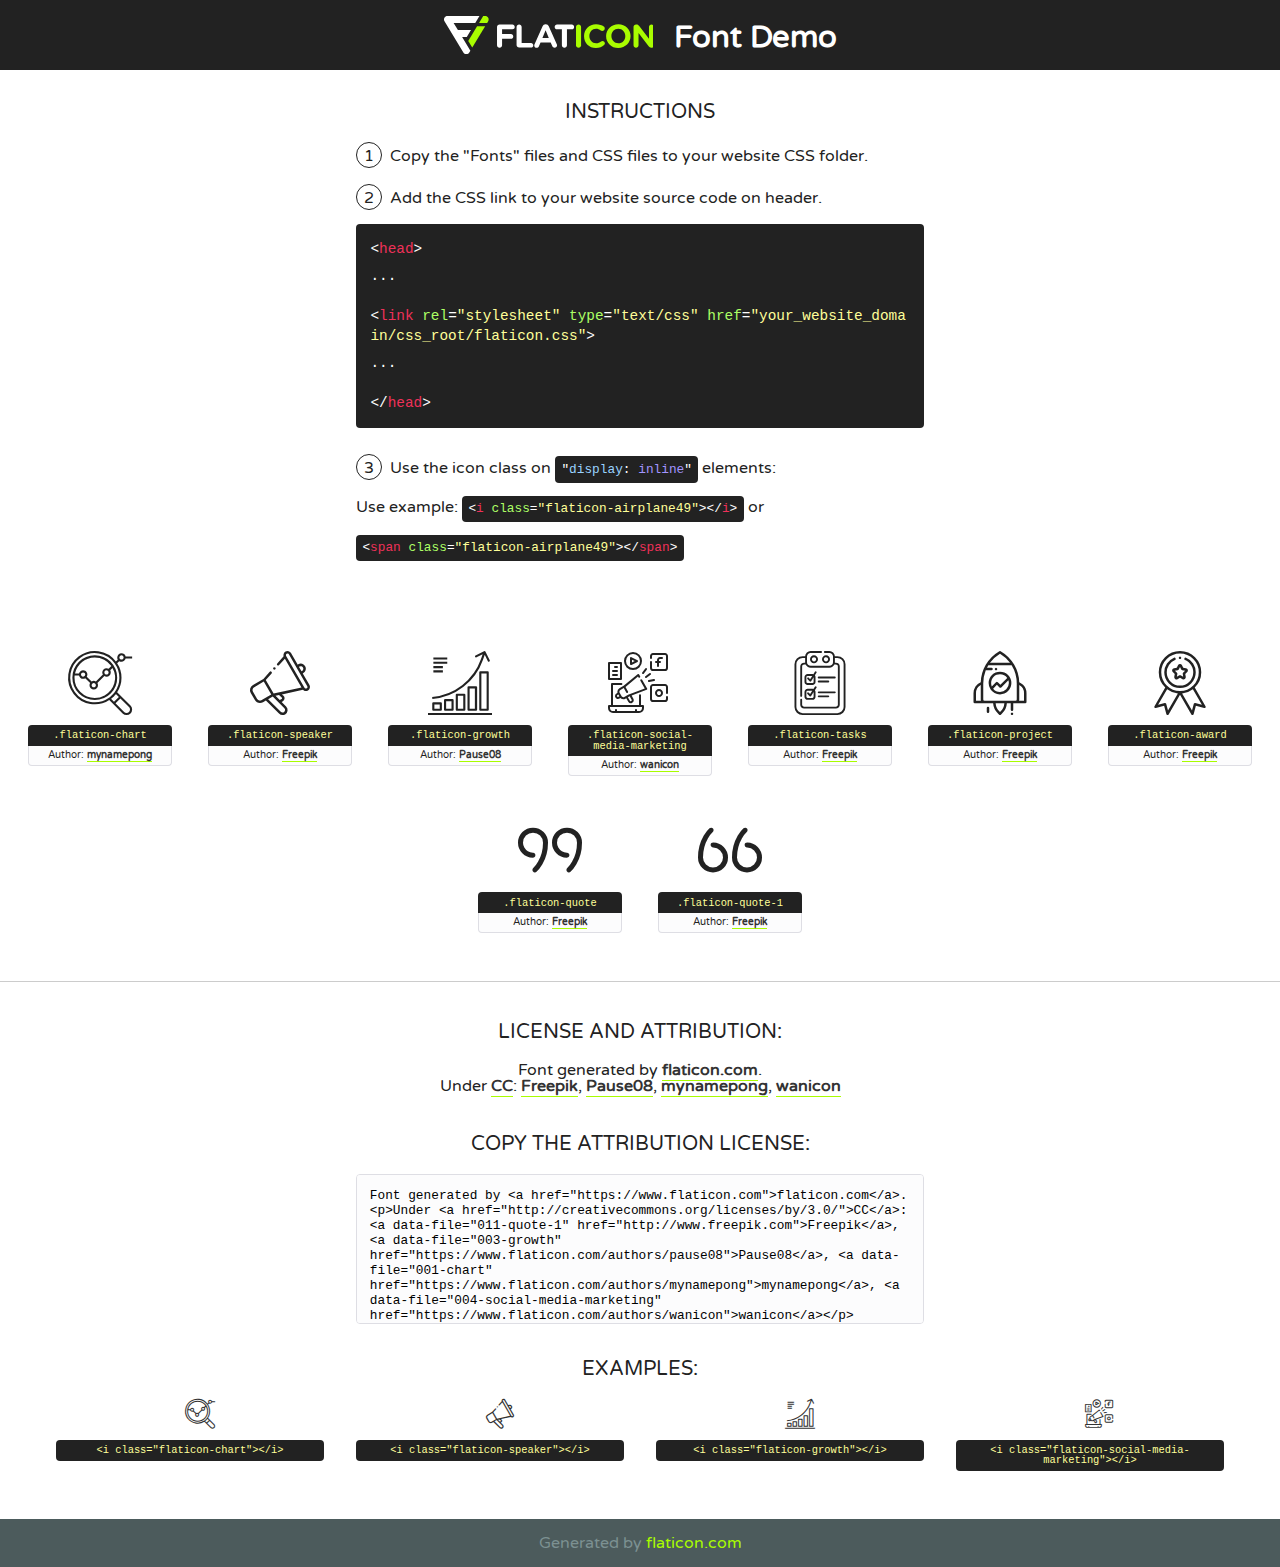
<file: assets/fonts/flaticon.html>
<!DOCTYPE html>
<!--
  Flaticon icon font: Flaticon
  Creation date: 03/02/2020 09:43
-->
<html>
<!DOCTYPE html>
<html>

<head>
    <title>Flaticon WebFont</title>
    <link href="http://fonts.googleapis.com/css?family=Varela+Round" rel="stylesheet" type="text/css" />
    <link rel="stylesheet" type="text/css" href="flaticon.css">
    <meta charset="UTF-8">
    <style>
    html, body, div, span, applet, object, iframe,
    h1, h2, h3, h4, h5, h6, p, blockquote, pre,
    a, abbr, acronym, address, big, cite, code,
    del, dfn, em, img, ins, kbd, q, s, samp,
    small, strike, strong, sub, sup, tt, var,
    b, u, i, center,
    dl, dt, dd, ol, ul, li,
    fieldset, form, label, legend,
    table, caption, tbody, tfoot, thead, tr, th, td,
    article, aside, canvas, details, embed, 
    figure, figcaption, footer, header, hgroup, 
    menu, nav, output, ruby, section, summary,
    time, mark, audio, video {
        margin: 0;
        padding: 0;
        border: 0;
        font-size: 100%;
        font: inherit;
        vertical-align: baseline;
    }
    /* HTML5 display-role reset for older browsers */
    article, aside, details, figcaption, figure, 
    footer, header, hgroup, menu, nav, section {
        display: block;
    }
    body {
        line-height: 1;
    }
    ol, ul {
        list-style: none;
    }
    blockquote, q {
        quotes: none;
    }
    blockquote:before, blockquote:after,
    q:before, q:after {
        content: '';
        content: none;
    }
    table {
        border-collapse: collapse;
        border-spacing: 0;
    }
    body {
        font-family: 'Varela Round', Helvetica, Arial, sans-serif;
        font-size: 16px;
        color: #222;
    }
    a {
        color: #333;
        border-bottom: 1px solid #a9fd00;
        font-weight: bold;
        text-decoration: none;
    }
    * {
        -moz-box-sizing: border-box;
        -webkit-box-sizing: border-box;
        box-sizing: border-box;
        margin: 0;
        padding: 0;
    }
    [class^="flaticon-"]:before, [class*=" flaticon-"]:before, [class^="flaticon-"]:after, [class*=" flaticon-"]:after {
        font-family: Flaticon;
        font-size: 30px;
        font-style: normal;
        margin-left: 20px;
        color: #333;
    }
    .wrapper {
        max-width: 600px;
        margin: auto;
        padding: 0 1em;
    }
    .title {
        font-size: 1.25em;
        text-align: center;
        margin-bottom: 1em;
        text-transform: uppercase;
    }
    header {
        text-align: center;
        background-color: #222;
        color: #fff;
        padding: 1em;
    }
    header .logo {
        width: 210px;
        height: 38px;
        display: inline-block;
        vertical-align: middle;
        margin-right: 1em;
        border: none;
    }
    header strong {
        font-size: 1.95em;
        font-weight: bold;
        vertical-align: middle;
        margin-top: 5px;
        display: inline-block;
    }
    .demo {
        margin: 2em auto;
        line-height: 1.25em;
    }
    .demo ul li {
        margin-bottom: 1em;
    }
    .demo ul li .num {
        color: #222;
        border-radius: 20px;
        display: inline-block;
        width: 26px;
        padding: 3px;
        height: 26px;
        text-align: center;
        margin-right: 0.5em;
        border: 1px solid #222;
    }
    .demo ul li code {
        background-color: #222;
        border-radius: 4px;
        padding: 0.25em 0.5em;
        display: inline-block;
        color: #fff;
        font-family: Consolas,Monaco,Lucida Console,Liberation Mono,DejaVu Sans Mono,Bitstream Vera Sans Mono,Courier New, monospace;
        font-weight: lighter;
        margin-top: 1em;
        font-size: 0.8em;
        word-break: break-all;
    }
    .demo ul li code.big {
        padding: 1em;
        font-size: 0.9em;
    }
    .demo ul li code .red {
        color: #EF3159;
    }
    .demo ul li code .green {
        color: #ACFF65;
    }
    .demo ul li code .yellow {
        color: #FFFF99;
    }
    .demo ul li code .blue {
        color: #99D3FF;
    }
    .demo ul li code .purple {
        color: #A295FF;
    }
    .demo ul li code .dots {
        margin-top: 0.5em;
        display: block;
    }
    #glyphs {
        border-bottom: 1px solid #ccc;
        padding: 2em 0;
        text-align: center;
    }
    .glyph {
        display: inline-block;
        width: 9em;
        margin: 1em;
        text-align: center;
        vertical-align: top;
        background: #FFF;
    }
    .glyph .glyph-icon {
        padding: 10px;
        display: block;
        font-family:"Flaticon";
        font-size: 64px;
        line-height: 1;
    }
    .glyph .glyph-icon:before {
        font-size: 64px;
        color: #222;
        margin-left: 0;
    }
    .class-name {
        font-size: 0.65em;
        background-color: #222;
        color: #fff;
        border-radius: 4px 4px 0 0;
        padding: 0.5em;
        color: #FFFF99;
        font-family: Consolas,Monaco,Lucida Console,Liberation Mono,DejaVu Sans Mono,Bitstream Vera Sans Mono,Courier New, monospace;
    }
    .author-name {
        font-size: 0.6em;
        background-color: #fcfcfd;
        border: 1px solid #DEDEE4;
        border-top: 0;
        border-radius: 0 0 4px 4px;
        padding: 0.5em;
    }
    .class-name:last-child {
        font-size: 10px;
        color:#888;
    }
    .class-name:last-child a {
        font-size: 10px;
        color:#555;
    }
    .class-name:last-child a:hover {
        color:#a9fd00;
    }
    .glyph > input {
        display: block;
        width: 100px;
        margin: 5px auto;
        text-align: center;
        font-size: 12px;
        cursor: text;
    }
    .glyph > input.icon-input {
        font-family:"Flaticon";
        font-size: 16px;
        margin-bottom: 10px;
    }
    .attribution .title {
        margin-top: 2em;
    }
    .attribution textarea {
        background-color: #fcfcfd;
        padding: 1em;
        border: none;
        box-shadow: none;
        border: 1px solid #DEDEE4;
        border-radius: 4px;
        resize: none;
        width: 100%;
        height: 150px;
        font-size: 0.8em;
        font-family: Consolas,Monaco,Lucida Console,Liberation Mono,DejaVu Sans Mono,Bitstream Vera Sans Mono,Courier New, monospace;
        -webkit-appearance: none;
    }
    .iconsuse {
        margin: 2em auto;
        text-align: center;
        max-width: 1200px;
    }
    .iconsuse:after {
        content: '';
        display: table;
        clear: both;
    }
    .iconsuse .image {
        float: left;
        width: 25%;
        padding: 0 1em;
    }
    .iconsuse .image p {
        margin-bottom: 1em;
    }
    .iconsuse .image span {
        display: block;
        font-size: 0.65em;
        background-color: #222;
        color: #fff;
        border-radius: 4px;
        padding: 0.5em;
        color: #FFFF99;
        margin-top: 1em;
        font-family: Consolas,Monaco,Lucida Console,Liberation Mono,DejaVu Sans Mono,Bitstream Vera Sans Mono,Courier New, monospace;
    }
    #footer {
        text-align: center;
        background-color: #4C5B5C;
        color: #7c9192;
        padding: 1em;
    }
    #footer a {
        border: none;
        color: #a9fd00;
        font-weight: normal;
    }
    @media (max-width: 960px) {
        .iconsuse .image {
            width: 50%;
        }
    }
    @media (max-width: 560px) {
        .iconsuse .image {
            width: 100%;
        }
    }
    </style>
</head>

<body class="characters-off">

    <header>
        <a href="https://www.flaticon.com" target="_blank" class="logo">
            <svg version="1.1" xmlns="http://www.w3.org/2000/svg" xmlns:xlink="http://www.w3.org/1999/xlink" xmlns:a="http://ns.adobe.com/AdobeSVGViewerExtensions/3.0/" viewBox="0 0 560.875 102.036" enable-background="new 0 0 560.875 102.036" xml:space="preserve">
                <defs>
                </defs>
                <g>
                    <g class="letters">
                        <path fill="#ffffff" d="M141.596,29.675c0-3.777,2.985-6.767,6.764-6.767h34.438c3.426,0,6.15,2.728,6.15,6.15
                        c0,3.43-2.724,6.149-6.15,6.149h-27.674v13.091h23.719c3.429,0,6.151,2.724,6.151,6.15c0,3.43-2.723,6.149-6.151,6.149h-23.719
                        v17.574c0,3.773-2.986,6.761-6.764,6.761c-3.779,0-6.764-2.989-6.764-6.761V29.675z"></path>
                        <path fill="#ffffff" d="M193.844,29.149c0-3.781,2.985-6.767,6.764-6.767c3.776,0,6.763,2.985,6.763,6.767v42.957h25.039
                        c3.426,0,6.149,2.726,6.149,6.153c0,3.425-2.723,6.15-6.149,6.15h-31.802c-3.779,0-6.764-2.986-6.764-6.768V29.149z"></path>
                        <path fill="#ffffff" d="M241.891,75.71l21.438-48.407c1.492-3.341,4.215-5.357,7.906-5.357h0.792
                        c3.686,0,6.323,2.017,7.815,5.357l21.439,48.407c0.436,0.967,0.701,1.845,0.701,2.723c0,3.602-2.809,6.501-6.414,6.501
                        c-3.161,0-5.269-1.845-6.499-4.655l-4.132-9.661h-27.059l-4.301,10.102c-1.144,2.631-3.426,4.214-6.237,4.214
                        c-3.517,0-6.24-2.81-6.24-6.325C241.1,77.64,241.451,76.677,241.891,75.71z M279.932,58.666l-8.521-20.297l-8.526,20.297H279.932
                        z"></path>
                        <path fill="#ffffff" d="M314.864,35.387H301.86c-3.429,0-6.239-2.813-6.239-6.238c0-3.429,2.811-6.24,6.239-6.24h39.533
                        c3.426,0,6.237,2.811,6.237,6.24c0,3.425-2.811,6.238-6.237,6.238h-13.001v42.785c0,3.773-2.99,6.761-6.764,6.761
                        c-3.779,0-6.764-2.989-6.764-6.761V35.387z"></path>
                        <path fill="#A9FD00" d="M352.615,29.149c0-3.781,2.985-6.767,6.767-6.767c3.774,0,6.761,2.985,6.761,6.767v49.024
                        c0,3.773-2.987,6.761-6.761,6.761c-3.781,0-6.767-2.989-6.767-6.761V29.149z"></path>
                        <path fill="#A9FD00" d="M374.132,53.836v-0.179c0-17.481,13.178-31.801,32.065-31.801c9.22,0,15.459,2.458,20.557,6.238
                        c1.402,1.054,2.637,2.985,2.637,5.357c0,3.692-2.985,6.59-6.681,6.59c-1.845,0-3.071-0.702-4.044-1.319
                        c-3.776-2.813-7.729-4.393-12.562-4.393c-10.364,0-17.831,8.611-17.831,19.154v0.173c0,10.542,7.291,19.329,17.831,19.329
                        c5.715,0,9.492-1.756,13.359-4.834c1.049-0.874,2.458-1.491,4.039-1.491c3.429,0,6.325,2.813,6.325,6.236
                        c0,2.106-1.056,3.78-2.282,4.834c-5.539,4.834-12.036,7.733-21.878,7.733C387.572,85.464,374.132,71.493,374.132,53.836z"></path>
                        <path fill="#A9FD00" d="M433.009,53.836v-0.179c0-17.481,13.79-31.801,32.766-31.801c18.981,0,32.592,14.143,32.592,31.628v0.173
                        c0,17.483-13.785,31.807-32.769,31.807C446.625,85.464,433.009,71.32,433.009,53.836z M484.224,53.836v-0.179
                        c0-10.539-7.725-19.326-18.626-19.326c-10.893,0-18.449,8.611-18.449,19.154v0.173c0,10.542,7.73,19.329,18.626,19.329
                        C476.676,72.986,484.224,64.378,484.224,53.836z"></path>
                        <path fill="#A9FD00" d="M506.233,29.321c0-3.774,2.99-6.763,6.767-6.763h1.401c3.252,0,5.183,1.583,7.029,3.953l26.093,34.265
                        V29.059c0-3.692,2.99-6.677,6.681-6.677c3.683,0,6.671,2.985,6.671,6.677v48.934c0,3.78-2.987,6.765-6.764,6.765h-0.436
                        c-3.257,0-5.188-1.581-7.034-3.953l-27.056-35.492v32.944c0,3.687-2.985,6.676-6.678,6.676c-3.683,0-6.673-2.989-6.673-6.676
                        V29.321z"></path>
                    </g>
                    <g class="insignia">
                        <path fill="#ffffff" d="M48.372,56.137h12.517l11.156-18.537H37.186L25.688,18.539h57.825L94.668,0H9.271
                        C5.925,0,2.842,1.801,1.198,4.716c-1.644,2.907-1.593,6.482,0.134,9.343l50.38,83.501c1.678,2.781,4.689,4.476,7.938,4.476
                        c3.246,0,6.257-1.695,7.935-4.476l2.898-4.804L48.372,56.137z"></path>
                        <g class="i">
                            <path fill="#A9FD00" d="M93.575,18.539h0.031v0.004l21.652,0.004l2.705-4.488c1.727-2.861,1.778-6.436,0.133-9.343
                            C116.454,1.801,113.371,0,110.026,0h-5.294L93.575,18.539z"></path>
                            <polygon fill="#A9FD00" points="88.291,27.356 64.725,66.486 75.519,84.404 109.942,27.356"></polygon>
                        </g>
                    </g>
                </g>
            </svg>
        </a>
        <strong>Font Demo</strong>
    </header>


    <section class="demo wrapper">

        <p class="title">Instructions</p>

        <ul>
            <li>
                <span class="num">1</span>Copy the "Fonts" files and CSS files to your website CSS folder.
            </li>
            <li>
                <span class="num">2</span>Add the CSS link to your website source code on header.
                <code class="big">
                    &lt;<span class="red">head</span>&gt;
                    <br/><span class="dots">...</span>
                    <br/>&lt;<span class="red">link</span> <span class="green">rel</span>=<span class="yellow">"stylesheet"</span> <span class="green">type</span>=<span class="yellow">"text/css"</span> <span class="green">href</span>=<span class="yellow">"your_website_domain/css_root/flaticon.css"</span>&gt;
                    <br/><span class="dots">...</span>
                    <br/>&lt;/<span class="red">head</span>&gt;
                </code>
            </li>

            <li>
                <p>
                    <span class="num">3</span>Use the icon class on <code>"<span class="blue">display</span>:<span class="purple"> inline</span>"</code> elements:
                    <br />
                    Use example: <code>&lt;<span class="red">i</span> <span class="green">class</span>=<span class="yellow">&quot;flaticon-airplane49&quot;</span>&gt;&lt;/<span class="red">i</span>&gt;</code> or <code>&lt;<span class="red">span</span> <span class="green">class</span>=<span class="yellow">&quot;flaticon-airplane49&quot;</span>&gt;&lt;/<span class="red">span</span>&gt;</code>
            </li>
        </ul>

    </section>




   <section id="glyphs">          
    
      
        <div class="glyph"><div class="glyph-icon flaticon-chart"></div>
            <div class="class-name">.flaticon-chart</div>
            <div class="author-name">Author: <a data-file="001-chart" href="https://www.flaticon.com/authors/mynamepong">mynamepong</a> </div> 
        </div>        
        
        <div class="glyph"><div class="glyph-icon flaticon-speaker"></div>
            <div class="class-name">.flaticon-speaker</div>
            <div class="author-name">Author: <a data-file="002-speaker" href="http://www.freepik.com">Freepik</a> </div> 
        </div>        
        
        <div class="glyph"><div class="glyph-icon flaticon-growth"></div>
            <div class="class-name">.flaticon-growth</div>
            <div class="author-name">Author: <a data-file="003-growth" href="https://www.flaticon.com/authors/pause08">Pause08</a> </div> 
        </div>        
        
        <div class="glyph"><div class="glyph-icon flaticon-social-media-marketing"></div>
            <div class="class-name">.flaticon-social-media-marketing</div>
            <div class="author-name">Author: <a data-file="004-social-media-marketing" href="https://www.flaticon.com/authors/wanicon">wanicon</a> </div> 
        </div>        
        
        <div class="glyph"><div class="glyph-icon flaticon-tasks"></div>
            <div class="class-name">.flaticon-tasks</div>
            <div class="author-name">Author: <a data-file="005-tasks" href="http://www.freepik.com">Freepik</a> </div> 
        </div>        
        
        <div class="glyph"><div class="glyph-icon flaticon-project"></div>
            <div class="class-name">.flaticon-project</div>
            <div class="author-name">Author: <a data-file="006-project" href="http://www.freepik.com">Freepik</a> </div> 
        </div>        
        
        <div class="glyph"><div class="glyph-icon flaticon-award"></div>
            <div class="class-name">.flaticon-award</div>
            <div class="author-name">Author: <a data-file="008-award" href="http://www.freepik.com">Freepik</a> </div> 
        </div>        
        
        <div class="glyph"><div class="glyph-icon flaticon-quote"></div>
            <div class="class-name">.flaticon-quote</div>
            <div class="author-name">Author: <a data-file="010-quote" href="http://www.freepik.com">Freepik</a> </div> 
        </div>        
        
        <div class="glyph"><div class="glyph-icon flaticon-quote-1"></div>
            <div class="class-name">.flaticon-quote-1</div>
            <div class="author-name">Author: <a data-file="011-quote-1" href="http://www.freepik.com">Freepik</a> </div> 
        </div>        
        

    </section>



    <section class="attribution wrapper"   style="text-align:center;">

      <div class="title">License and attribution:</div><div class="attrDiv">Font generated by <a href="https://www.flaticon.com">flaticon.com</a>. <div><p>Under <a href="http://creativecommons.org/licenses/by/3.0/">CC</a>: <a data-file="011-quote-1" href="http://www.freepik.com">Freepik</a>, <a data-file="003-growth" href="https://www.flaticon.com/authors/pause08">Pause08</a>, <a data-file="001-chart" href="https://www.flaticon.com/authors/mynamepong">mynamepong</a>, <a data-file="004-social-media-marketing" href="https://www.flaticon.com/authors/wanicon">wanicon</a></p>  </div>
      </div>
      <div class="title">Copy the Attribution License:</div>

    <textarea onclick="this.focus();this.select();">Font generated by &lt;a href=&quot;https://www.flaticon.com&quot;&gt;flaticon.com&lt;/a&gt;. <p>Under <a href="http://creativecommons.org/licenses/by/3.0/">CC</a>: <a data-file="011-quote-1" href="http://www.freepik.com">Freepik</a>, <a data-file="003-growth" href="https://www.flaticon.com/authors/pause08">Pause08</a>, <a data-file="001-chart" href="https://www.flaticon.com/authors/mynamepong">mynamepong</a>, <a data-file="004-social-media-marketing" href="https://www.flaticon.com/authors/wanicon">wanicon</a></p>  
     </textarea>

    </section>

    <section class="iconsuse">

          <div class="title">Examples:</div>            
             
            <div class="image">
                <p>
                    <i class="glyph-icon flaticon-chart"></i> 
                    <span>&lt;i class=&quot;flaticon-chart&quot;&gt;&lt;/i&gt;</span>
                </p>
            </div>
            
            <div class="image">
                <p>
                    <i class="glyph-icon flaticon-speaker"></i> 
                    <span>&lt;i class=&quot;flaticon-speaker&quot;&gt;&lt;/i&gt;</span>
                </p>
            </div>
            
            <div class="image">
                <p>
                    <i class="glyph-icon flaticon-growth"></i> 
                    <span>&lt;i class=&quot;flaticon-growth&quot;&gt;&lt;/i&gt;</span>
                </p>
            </div>
            
            <div class="image">
                <p>
                    <i class="glyph-icon flaticon-social-media-marketing"></i> 
                    <span>&lt;i class=&quot;flaticon-social-media-marketing&quot;&gt;&lt;/i&gt;</span>
                </p>
            </div>
                       
        </div>
                            
    </section>

<div id="footer">
    <div>Generated by <a href="https://www.flaticon.com">flaticon.com</a>
    </div>
</div>



</body>
</html>
</file>
<file: assets/css/flaticon.css>
/*
  	Flaticon icon font: Flaticon
  	Creation date: 03/02/2020 09:43
  	*/

@font-face {
  font-family: "Flaticon";
  src: url("../fonts/Flaticon.eot");
  src: url("../fonts/Flaticon.eot?#iefix") format("embedded-opentype"),
       url("../fonts/Flaticon.woff2") format("woff2"),
       url("../fonts/Flaticon.woff") format("woff"),
       url("../fonts/Flaticon.ttf") format("truetype"),
       url("../fonts/Flaticon.svg#Flaticon") format("svg");
  font-weight: normal;
  font-style: normal;
}

@media screen and (-webkit-min-device-pixel-ratio:0) {
  @font-face {
    font-family: "Flaticon";
    src: url("../fonts/Flaticon.svg#Flaticon") format("svg");
  }
}

[class^="flaticon-"]:before, [class*=" flaticon-"]:before,
[class^="flaticon-"]:after, [class*=" flaticon-"]:after {   
font-family: Flaticon;

}

.flaticon-chart:before { content: "\f100"; }
.flaticon-speaker:before { content: "\f101"; }
.flaticon-growth:before { content: "\f102"; }
.flaticon-social-media-marketing:before { content: "\f103"; }
.flaticon-tasks:before { content: "\f104"; }
.flaticon-project:before { content: "\f105"; }
.flaticon-award:before { content: "\f106"; }
.flaticon-quote:before { content: "\f107"; }
.flaticon-quote-1:before { content: "\f108"; }
</file>
<file: assets/css/themify-icons.css>
@font-face {
	font-family: 'themify';
	src:url('../fonts/themify.eot?-fvbane');


	src:url('../fonts/themify.eot?#iefix-fvbane') format('embedded-opentype'),
		url('../fonts/themify.woff?-fvbane') format('woff'),
		url('../fonts/themify.ttf?-fvbane') format('truetype'),
		url('../fonts/themify.svg?-fvbane#themify') format('svg');
	font-weight: normal;
	font-style: normal;
}

[class^="ti-"], [class*=" ti-"] {
	font-family: 'themify';
	speak: none;
	font-style: normal;
	font-weight: normal;
	font-variant: normal;
	text-transform: none;
	line-height: 1;

	/* Better Font Rendering =========== */
	-webkit-font-smoothing: antialiased;
	-moz-osx-font-smoothing: grayscale;
}

.ti-wand:before {
	content: "\e600";
}
.ti-volume:before {
	content: "\e601";
}
.ti-user:before {
	content: "\e602";
}
.ti-unlock:before {
	content: "\e603";
}
.ti-unlink:before {
	content: "\e604";
}
.ti-trash:before {
	content: "\e605";
}
.ti-thought:before {
	content: "\e606";
}
.ti-target:before {
	content: "\e607";
}
.ti-tag:before {
	content: "\e608";
}
.ti-tablet:before {
	content: "\e609";
}
.ti-star:before {
	content: "\e60a";
}
.ti-spray:before {
	content: "\e60b";
}
.ti-signal:before {
	content: "\e60c";
}
.ti-shopping-cart:before {
	content: "\e60d";
}
.ti-shopping-cart-full:before {
	content: "\e60e";
}
.ti-settings:before {
	content: "\e60f";
}
.ti-search:before {
	content: "\e610";
}
.ti-zoom-in:before {
	content: "\e611";
}
.ti-zoom-out:before {
	content: "\e612";
}
.ti-cut:before {
	content: "\e613";
}
.ti-ruler:before {
	content: "\e614";
}
.ti-ruler-pencil:before {
	content: "\e615";
}
.ti-ruler-alt:before {
	content: "\e616";
}
.ti-bookmark:before {
	content: "\e617";
}
.ti-bookmark-alt:before {
	content: "\e618";
}
.ti-reload:before {
	content: "\e619";
}
.ti-plus:before {
	content: "\e61a";
}
.ti-pin:before {
	content: "\e61b";
}
.ti-pencil:before {
	content: "\e61c";
}
.ti-pencil-alt:before {
	content: "\e61d";
}
.ti-paint-roller:before {
	content: "\e61e";
}
.ti-paint-bucket:before {
	content: "\e61f";
}
.ti-na:before {
	content: "\e620";
}
.ti-mobile:before {
	content: "\e621";
}
.ti-minus:before {
	content: "\e622";
}
.ti-medall:before {
	content: "\e623";
}
.ti-medall-alt:before {
	content: "\e624";
}
.ti-marker:before {
	content: "\e625";
}
.ti-marker-alt:before {
	content: "\e626";
}
.ti-arrow-up:before {
	content: "\e627";
}
.ti-arrow-right:before {
	content: "\e628";
}
.ti-arrow-left:before {
	content: "\e629";
}
.ti-arrow-down:before {
	content: "\e62a";
}
.ti-lock:before {
	content: "\e62b";
}
.ti-location-arrow:before {
	content: "\e62c";
}
.ti-link:before {
	content: "\e62d";
}
.ti-layout:before {
	content: "\e62e";
}
.ti-layers:before {
	content: "\e62f";
}
.ti-layers-alt:before {
	content: "\e630";
}
.ti-key:before {
	content: "\e631";
}
.ti-import:before {
	content: "\e632";
}
.ti-image:before {
	content: "\e633";
}
.ti-heart:before {
	content: "\e634";
}
.ti-heart-broken:before {
	content: "\e635";
}
.ti-hand-stop:before {
	content: "\e636";
}
.ti-hand-open:before {
	content: "\e637";
}
.ti-hand-drag:before {
	content: "\e638";
}
.ti-folder:before {
	content: "\e639";
}
.ti-flag:before {
	content: "\e63a";
}
.ti-flag-alt:before {
	content: "\e63b";
}
.ti-flag-alt-2:before {
	content: "\e63c";
}
.ti-eye:before {
	content: "\e63d";
}
.ti-export:before {
	content: "\e63e";
}
.ti-exchange-vertical:before {
	content: "\e63f";
}
.ti-desktop:before {
	content: "\e640";
}
.ti-cup:before {
	content: "\e641";
}
.ti-crown:before {
	content: "\e642";
}
.ti-comments:before {
	content: "\e643";
}
.ti-comment:before {
	content: "\e644";
}
.ti-comment-alt:before {
	content: "\e645";
}
.ti-close:before {
	content: "\e646";
}
.ti-clip:before {
	content: "\e647";
}
.ti-angle-up:before {
	content: "\e648";
}
.ti-angle-right:before {
	content: "\e649";
}
.ti-angle-left:before {
	content: "\e64a";
}
.ti-angle-down:before {
	content: "\e64b";
}
.ti-check:before {
	content: "\e64c";
}
.ti-check-box:before {
	content: "\e64d";
}
.ti-camera:before {
	content: "\e64e";
}
.ti-announcement:before {
	content: "\e64f";
}
.ti-brush:before {
	content: "\e650";
}
.ti-briefcase:before {
	content: "\e651";
}
.ti-bolt:before {
	content: "\e652";
}
.ti-bolt-alt:before {
	content: "\e653";
}
.ti-blackboard:before {
	content: "\e654";
}
.ti-bag:before {
	content: "\e655";
}
.ti-move:before {
	content: "\e656";
}
.ti-arrows-vertical:before {
	content: "\e657";
}
.ti-arrows-horizontal:before {
	content: "\e658";
}
.ti-fullscreen:before {
	content: "\e659";
}
.ti-arrow-top-right:before {
	content: "\e65a";
}
.ti-arrow-top-left:before {
	content: "\e65b";
}
.ti-arrow-circle-up:before {
	content: "\e65c";
}
.ti-arrow-circle-right:before {
	content: "\e65d";
}
.ti-arrow-circle-left:before {
	content: "\e65e";
}
.ti-arrow-circle-down:before {
	content: "\e65f";
}
.ti-angle-double-up:before {
	content: "\e660";
}
.ti-angle-double-right:before {
	content: "\e661";
}
.ti-angle-double-left:before {
	content: "\e662";
}
.ti-angle-double-down:before {
	content: "\e663";
}
.ti-zip:before {
	content: "\e664";
}
.ti-world:before {
	content: "\e665";
}
.ti-wheelchair:before {
	content: "\e666";
}
.ti-view-list:before {
	content: "\e667";
}
.ti-view-list-alt:before {
	content: "\e668";
}
.ti-view-grid:before {
	content: "\e669";
}
.ti-uppercase:before {
	content: "\e66a";
}
.ti-upload:before {
	content: "\e66b";
}
.ti-underline:before {
	content: "\e66c";
}
.ti-truck:before {
	content: "\e66d";
}
.ti-timer:before {
	content: "\e66e";
}
.ti-ticket:before {
	content: "\e66f";
}
.ti-thumb-up:before {
	content: "\e670";
}
.ti-thumb-down:before {
	content: "\e671";
}
.ti-text:before {
	content: "\e672";
}
.ti-stats-up:before {
	content: "\e673";
}
.ti-stats-down:before {
	content: "\e674";
}
.ti-split-v:before {
	content: "\e675";
}
.ti-split-h:before {
	content: "\e676";
}
.ti-smallcap:before {
	content: "\e677";
}
.ti-shine:before {
	content: "\e678";
}
.ti-shift-right:before {
	content: "\e679";
}
.ti-shift-left:before {
	content: "\e67a";
}
.ti-shield:before {
	content: "\e67b";
}
.ti-notepad:before {
	content: "\e67c";
}
.ti-server:before {
	content: "\e67d";
}
.ti-quote-right:before {
	content: "\e67e";
}
.ti-quote-left:before {
	content: "\e67f";
}
.ti-pulse:before {
	content: "\e680";
}
.ti-printer:before {
	content: "\e681";
}
.ti-power-off:before {
	content: "\e682";
}
.ti-plug:before {
	content: "\e683";
}
.ti-pie-chart:before {
	content: "\e684";
}
.ti-paragraph:before {
	content: "\e685";
}
.ti-panel:before {
	content: "\e686";
}
.ti-package:before {
	content: "\e687";
}
.ti-music:before {
	content: "\e688";
}
.ti-music-alt:before {
	content: "\e689";
}
.ti-mouse:before {
	content: "\e68a";
}
.ti-mouse-alt:before {
	content: "\e68b";
}
.ti-money:before {
	content: "\e68c";
}
.ti-microphone:before {
	content: "\e68d";
}
.ti-menu:before {
	content: "\e68e";
}
.ti-menu-alt:before {
	content: "\e68f";
}
.ti-map:before {
	content: "\e690";
}
.ti-map-alt:before {
	content: "\e691";
}
.ti-loop:before {
	content: "\e692";
}
.ti-location-pin:before {
	content: "\e693";
}
.ti-list:before {
	content: "\e694";
}
.ti-light-bulb:before {
	content: "\e695";
}
.ti-Italic:before {
	content: "\e696";
}
.ti-info:before {
	content: "\e697";
}
.ti-infinite:before {
	content: "\e698";
}
.ti-id-badge:before {
	content: "\e699";
}
.ti-hummer:before {
	content: "\e69a";
}
.ti-home:before {
	content: "\e69b";
}
.ti-help:before {
	content: "\e69c";
}
.ti-headphone:before {
	content: "\e69d";
}
.ti-harddrives:before {
	content: "\e69e";
}
.ti-harddrive:before {
	content: "\e69f";
}
.ti-gift:before {
	content: "\e6a0";
}
.ti-game:before {
	content: "\e6a1";
}
.ti-filter:before {
	content: "\e6a2";
}
.ti-files:before {
	content: "\e6a3";
}
.ti-file:before {
	content: "\e6a4";
}
.ti-eraser:before {
	content: "\e6a5";
}
.ti-envelope:before {
	content: "\e6a6";
}
.ti-download:before {
	content: "\e6a7";
}
.ti-direction:before {
	content: "\e6a8";
}
.ti-direction-alt:before {
	content: "\e6a9";
}
.ti-dashboard:before {
	content: "\e6aa";
}
.ti-control-stop:before {
	content: "\e6ab";
}
.ti-control-shuffle:before {
	content: "\e6ac";
}
.ti-control-play:before {
	content: "\e6ad";
}
.ti-control-pause:before {
	content: "\e6ae";
}
.ti-control-forward:before {
	content: "\e6af";
}
.ti-control-backward:before {
	content: "\e6b0";
}
.ti-cloud:before {
	content: "\e6b1";
}
.ti-cloud-up:before {
	content: "\e6b2";
}
.ti-cloud-down:before {
	content: "\e6b3";
}
.ti-clipboard:before {
	content: "\e6b4";
}
.ti-car:before {
	content: "\e6b5";
}
.ti-calendar:before {
	content: "\e6b6";
}
.ti-book:before {
	content: "\e6b7";
}
.ti-bell:before {
	content: "\e6b8";
}
.ti-basketball:before {
	content: "\e6b9";
}
.ti-bar-chart:before {
	content: "\e6ba";
}
.ti-bar-chart-alt:before {
	content: "\e6bb";
}
.ti-back-right:before {
	content: "\e6bc";
}
.ti-back-left:before {
	content: "\e6bd";
}
.ti-arrows-corner:before {
	content: "\e6be";
}
.ti-archive:before {
	content: "\e6bf";
}
.ti-anchor:before {
	content: "\e6c0";
}
.ti-align-right:before {
	content: "\e6c1";
}
.ti-align-left:before {
	content: "\e6c2";
}
.ti-align-justify:before {
	content: "\e6c3";
}
.ti-align-center:before {
	content: "\e6c4";
}
.ti-alert:before {
	content: "\e6c5";
}
.ti-alarm-clock:before {
	content: "\e6c6";
}
.ti-agenda:before {
	content: "\e6c7";
}
.ti-write:before {
	content: "\e6c8";
}
.ti-window:before {
	content: "\e6c9";
}
.ti-widgetized:before {
	content: "\e6ca";
}
.ti-widget:before {
	content: "\e6cb";
}
.ti-widget-alt:before {
	content: "\e6cc";
}
.ti-wallet:before {
	content: "\e6cd";
}
.ti-video-clapper:before {
	content: "\e6ce";
}
.ti-video-camera:before {
	content: "\e6cf";
}
.ti-vector:before {
	content: "\e6d0";
}
.ti-themify-logo:before {
	content: "\e6d1";
}
.ti-themify-favicon:before {
	content: "\e6d2";
}
.ti-themify-favicon-alt:before {
	content: "\e6d3";
}
.ti-support:before {
	content: "\e6d4";
}
.ti-stamp:before {
	content: "\e6d5";
}
.ti-split-v-alt:before {
	content: "\e6d6";
}
.ti-slice:before {
	content: "\e6d7";
}
.ti-shortcode:before {
	content: "\e6d8";
}
.ti-shift-right-alt:before {
	content: "\e6d9";
}
.ti-shift-left-alt:before {
	content: "\e6da";
}
.ti-ruler-alt-2:before {
	content: "\e6db";
}
.ti-receipt:before {
	content: "\e6dc";
}
.ti-pin2:before {
	content: "\e6dd";
}
.ti-pin-alt:before {
	content: "\e6de";
}
.ti-pencil-alt2:before {
	content: "\e6df";
}
.ti-palette:before {
	content: "\e6e0";
}
.ti-more:before {
	content: "\e6e1";
}
.ti-more-alt:before {
	content: "\e6e2";
}
.ti-microphone-alt:before {
	content: "\e6e3";
}
.ti-magnet:before {
	content: "\e6e4";
}
.ti-line-double:before {
	content: "\e6e5";
}
.ti-line-dotted:before {
	content: "\e6e6";
}
.ti-line-dashed:before {
	content: "\e6e7";
}
.ti-layout-width-full:before {
	content: "\e6e8";
}
.ti-layout-width-default:before {
	content: "\e6e9";
}
.ti-layout-width-default-alt:before {
	content: "\e6ea";
}
.ti-layout-tab:before {
	content: "\e6eb";
}
.ti-layout-tab-window:before {
	content: "\e6ec";
}
.ti-layout-tab-v:before {
	content: "\e6ed";
}
.ti-layout-tab-min:before {
	content: "\e6ee";
}
.ti-layout-slider:before {
	content: "\e6ef";
}
.ti-layout-slider-alt:before {
	content: "\e6f0";
}
.ti-layout-sidebar-right:before {
	content: "\e6f1";
}
.ti-layout-sidebar-none:before {
	content: "\e6f2";
}
.ti-layout-sidebar-left:before {
	content: "\e6f3";
}
.ti-layout-placeholder:before {
	content: "\e6f4";
}
.ti-layout-menu:before {
	content: "\e6f5";
}
.ti-layout-menu-v:before {
	content: "\e6f6";
}
.ti-layout-menu-separated:before {
	content: "\e6f7";
}
.ti-layout-menu-full:before {
	content: "\e6f8";
}
.ti-layout-media-right-alt:before {
	content: "\e6f9";
}
.ti-layout-media-right:before {
	content: "\e6fa";
}
.ti-layout-media-overlay:before {
	content: "\e6fb";
}
.ti-layout-media-overlay-alt:before {
	content: "\e6fc";
}
.ti-layout-media-overlay-alt-2:before {
	content: "\e6fd";
}
.ti-layout-media-left-alt:before {
	content: "\e6fe";
}
.ti-layout-media-left:before {
	content: "\e6ff";
}
.ti-layout-media-center-alt:before {
	content: "\e700";
}
.ti-layout-media-center:before {
	content: "\e701";
}
.ti-layout-list-thumb:before {
	content: "\e702";
}
.ti-layout-list-thumb-alt:before {
	content: "\e703";
}
.ti-layout-list-post:before {
	content: "\e704";
}
.ti-layout-list-large-image:before {
	content: "\e705";
}
.ti-layout-line-solid:before {
	content: "\e706";
}
.ti-layout-grid4:before {
	content: "\e707";
}
.ti-layout-grid3:before {
	content: "\e708";
}
.ti-layout-grid2:before {
	content: "\e709";
}
.ti-layout-grid2-thumb:before {
	content: "\e70a";
}
.ti-layout-cta-right:before {
	content: "\e70b";
}
.ti-layout-cta-left:before {
	content: "\e70c";
}
.ti-layout-cta-center:before {
	content: "\e70d";
}
.ti-layout-cta-btn-right:before {
	content: "\e70e";
}
.ti-layout-cta-btn-left:before {
	content: "\e70f";
}
.ti-layout-column4:before {
	content: "\e710";
}
.ti-layout-column3:before {
	content: "\e711";
}
.ti-layout-column2:before {
	content: "\e712";
}
.ti-layout-accordion-separated:before {
	content: "\e713";
}
.ti-layout-accordion-merged:before {
	content: "\e714";
}
.ti-layout-accordion-list:before {
	content: "\e715";
}
.ti-ink-pen:before {
	content: "\e716";
}
.ti-info-alt:before {
	content: "\e717";
}
.ti-help-alt:before {
	content: "\e718";
}
.ti-headphone-alt:before {
	content: "\e719";
}
.ti-hand-point-up:before {
	content: "\e71a";
}
.ti-hand-point-right:before {
	content: "\e71b";
}
.ti-hand-point-left:before {
	content: "\e71c";
}
.ti-hand-point-down:before {
	content: "\e71d";
}
.ti-gallery:before {
	content: "\e71e";
}
.ti-face-smile:before {
	content: "\e71f";
}
.ti-face-sad:before {
	content: "\e720";
}
.ti-credit-card:before {
	content: "\e721";
}
.ti-control-skip-forward:before {
	content: "\e722";
}
.ti-control-skip-backward:before {
	content: "\e723";
}
.ti-control-record:before {
	content: "\e724";
}
.ti-control-eject:before {
	content: "\e725";
}
.ti-comments-smiley:before {
	content: "\e726";
}
.ti-brush-alt:before {
	content: "\e727";
}
.ti-youtube:before {
	content: "\e728";
}
.ti-vimeo:before {
	content: "\e729";
}
.ti-twitter:before {
	content: "\e72a";
}
.ti-time:before {
	content: "\e72b";
}
.ti-tumblr:before {
	content: "\e72c";
}
.ti-skype:before {
	content: "\e72d";
}
.ti-share:before {
	content: "\e72e";
}
.ti-share-alt:before {
	content: "\e72f";
}
.ti-rocket:before {
	content: "\e730";
}
.ti-pinterest:before {
	content: "\e731";
}
.ti-new-window:before {
	content: "\e732";
}
.ti-microsoft:before {
	content: "\e733";
}
.ti-list-ol:before {
	content: "\e734";
}
.ti-linkedin:before {
	content: "\e735";
}
.ti-layout-sidebar-2:before {
	content: "\e736";
}
.ti-layout-grid4-alt:before {
	content: "\e737";
}
.ti-layout-grid3-alt:before {
	content: "\e738";
}
.ti-layout-grid2-alt:before {
	content: "\e739";
}
.ti-layout-column4-alt:before {
	content: "\e73a";
}
.ti-layout-column3-alt:before {
	content: "\e73b";
}
.ti-layout-column2-alt:before {
	content: "\e73c";
}
.ti-instagram:before {
	content: "\e73d";
}
.ti-google:before {
	content: "\e73e";
}
.ti-github:before {
	content: "\e73f";
}
.ti-flickr:before {
	content: "\e740";
}
.ti-facebook:before {
	content: "\e741";
}
.ti-dropbox:before {
	content: "\e742";
}
.ti-dribbble:before {
	content: "\e743";
}
.ti-apple:before {
	content: "\e744";
}
.ti-android:before {
	content: "\e745";
}
.ti-save:before {
	content: "\e746";
}
.ti-save-alt:before {
	content: "\e747";
}
.ti-yahoo:before {
	content: "\e748";
}
.ti-wordpress:before {
	content: "\e749";
}
.ti-vimeo-alt:before {
	content: "\e74a";
}
.ti-twitter-alt:before {
	content: "\e74b";
}
.ti-tumblr-alt:before {
	content: "\e74c";
}
.ti-trello:before {
	content: "\e74d";
}
.ti-stack-overflow:before {
	content: "\e74e";
}
.ti-soundcloud:before {
	content: "\e74f";
}
.ti-sharethis:before {
	content: "\e750";
}
.ti-sharethis-alt:before {
	content: "\e751";
}
.ti-reddit:before {
	content: "\e752";
}
.ti-pinterest-alt:before {
	content: "\e753";
}
.ti-microsoft-alt:before {
	content: "\e754";
}
.ti-linux:before {
	content: "\e755";
}
.ti-jsfiddle:before {
	content: "\e756";
}
.ti-joomla:before {
	content: "\e757";
}
.ti-html5:before {
	content: "\e758";
}
.ti-flickr-alt:before {
	content: "\e759";
}
.ti-email:before {
	content: "\e75a";
}
.ti-drupal:before {
	content: "\e75b";
}
.ti-dropbox-alt:before {
	content: "\e75c";
}
.ti-css3:before {
	content: "\e75d";
}
.ti-rss:before {
	content: "\e75e";
}
.ti-rss-alt:before {
	content: "\e75f";
}
</file>
<file: assets/css/nice-select.css>
.nice-select {
  -webkit-tap-highlight-color: transparent;
  background-color: #fff;
  border-radius: 5px;
  border: solid 1px #e8e8e8;
  box-sizing: border-box;
  clear: both;
  cursor: pointer;
  display: block;
  float: left;
  font-family: inherit;
  font-size: 14px;
  font-weight: normal;
  height: 42px;
  line-height: 40px;
  outline: none;
  padding-left: 18px;
  padding-right: 30px;
  position: relative;
  text-align: left !important;
  -webkit-transition: all 0.2s ease-in-out;
  transition: all 0.2s ease-in-out;
  -webkit-user-select: none;
     -moz-user-select: none;
      -ms-user-select: none;
          user-select: none;
  white-space: nowrap;
  width: auto; }
  .nice-select:hover {
    border-color: #dbdbdb; }
  .nice-select:active, .nice-select.open, .nice-select:focus {
    border-color: #999; }
  .nice-select:after {
    border-bottom: 2px solid #999;
    border-right: 2px solid #999;
    content: '';
    display: block;
    height: 5px;
    margin-top: -4px;
    pointer-events: none;
    position: absolute;
    right: 12px;
    top: 50%;
    -webkit-transform-origin: 66% 66%;
        -ms-transform-origin: 66% 66%;
            transform-origin: 66% 66%;
    -webkit-transform: rotate(45deg);
        -ms-transform: rotate(45deg);
            transform: rotate(45deg);
    -webkit-transition: all 0.15s ease-in-out;
    transition: all 0.15s ease-in-out;
    width: 5px; }
  .nice-select.open:after {
    -webkit-transform: rotate(-135deg);
        -ms-transform: rotate(-135deg);
            transform: rotate(-135deg); }
  .nice-select.open .list {
    opacity: 1;
    pointer-events: auto;
    -webkit-transform: scale(1) translateY(0);
        -ms-transform: scale(1) translateY(0);
            transform: scale(1) translateY(0); }
  .nice-select.disabled {
    border-color: #ededed;
    color: #999;
    pointer-events: none; }
    .nice-select.disabled:after {
      border-color: #cccccc; }
  .nice-select.wide {
    width: 100%; }
    .nice-select.wide .list {
      left: 0 !important;
      right: 0 !important; }
  .nice-select.right {
    float: right; }
    .nice-select.right .list {
      left: auto;
      right: 0; }
  .nice-select.small {
    font-size: 12px;
    height: 36px;
    line-height: 34px; }
    .nice-select.small:after {
      height: 4px;
      width: 4px; }
    .nice-select.small .option {
      line-height: 34px;
      min-height: 34px; }
  .nice-select .list {
    background-color: #fff;
    border-radius: 5px;
    box-shadow: 0 0 0 1px rgba(68, 68, 68, 0.11);
    box-sizing: border-box;
    margin-top: 4px;
    opacity: 0;
    overflow: hidden;
    padding: 0;
    pointer-events: none;
    position: absolute;
    top: 100%;
    left: 0;
    -webkit-transform-origin: 50% 0;
        -ms-transform-origin: 50% 0;
            transform-origin: 50% 0;
    -webkit-transform: scale(0.75) translateY(-21px);
        -ms-transform: scale(0.75) translateY(-21px);
            transform: scale(0.75) translateY(-21px);
    -webkit-transition: all 0.2s cubic-bezier(0.5, 0, 0, 1.25), opacity 0.15s ease-out;
    transition: all 0.2s cubic-bezier(0.5, 0, 0, 1.25), opacity 0.15s ease-out;
    z-index: 9; }
    .nice-select .list:hover .option:not(:hover) {
      background-color: transparent !important; }
  .nice-select .option {
    cursor: pointer;
    font-weight: 400;
    line-height: 40px;
    list-style: none;
    min-height: 40px;
    outline: none;
    padding-left: 18px;
    padding-right: 29px;
    text-align: left;
    -webkit-transition: all 0.2s;
    transition: all 0.2s; }
    .nice-select .option:hover, .nice-select .option.focus, .nice-select .option.selected.focus {
      background-color: #f6f6f6; }
    .nice-select .option.selected {
      font-weight: bold; }
    .nice-select .option.disabled {
      background-color: transparent;
      color: #999;
      cursor: default; }

.no-csspointerevents .nice-select .list {
  display: none; }

.no-csspointerevents .nice-select.open .list {
  display: block; }
</file>
<file: assets/css/style.css>
@import url("https://fonts.googleapis.com/css?family=Barlow:300,400,500,600,700|Playfair+Display:400,500,600,700,800,900|Roboto:300,400,500,700&display=swap");.white-bg{background:#ffffff}.gray-bg{background:#f5f5f5}.section-bg1{background:#13151b}.gray-bg{background:#f7f7fd}.white-bg{background:#fff}.black-bg{background:#16161a}.theme-bg{background:#ff2828}.brand-bg{background:#f1f4fa}.testimonial-bg{background:#f9fafc}.white-color{color:#fff}.black-color{color:#16161a}.theme-color{color:#ff2828}.boxed-btn{background:#fff;color:#ff2828 !important;display:inline-block;padding:18px 44px;font-family:"Playfair Display",serif;font-size:14px;font-weight:400;border:0;border:1px solid #ff2828;letter-spacing:3px;text-align:center;color:#ff2828;text-transform:uppercase;cursor:pointer}.boxed-btn:hover{background:#ff2828;color:#fff !important;border:1px solid #ff2828}.boxed-btn:focus{outline:none}.boxed-btn.large-width{width:220px}[data-overlay]{position:relative;background-size:cover;background-repeat:no-repeat;background-position:center center}[data-overlay]::before{position:absolute;left:0;top:0;right:0;bottom:0;content:""}[data-opacity="1"]::before{opacity:0.1}[data-opacity="2"]::before{opacity:0.2}[data-opacity="3"]::before{opacity:0.3}[data-opacity="4"]::before{opacity:0.4}[data-opacity="5"]::before{opacity:0.5}[data-opacity="6"]::before{opacity:0.6}[data-opacity="7"]::before{opacity:0.7}[data-opacity="8"]::before{opacity:0.8}[data-opacity="9"]::before{opacity:0.9}body{font-family:"Roboto",sans-serif;font-weight:normal;font-style:normal}h1,h2,h3,h3,h4,h5,h6{font-family:"Playfair Display",serif;color:#212121;margin-top:0px;font-style:normal;font-weight:500;text-transform:normal}p{font-family:"Roboto",sans-serif;color:#2e3c40;font-size:16px;line-height:30px;margin-bottom:15px;font-weight:normal}.bg-img-1{background-image:url(../img/slider/slider-img-1.jpg)}.bg-img-2{background-image:url(../img/background-img/bg-img-2.jpg)}.cta-bg-1{background-image:url(../img/background-img/bg-img-3.jpg)}.img{max-width:100%;-webkit-transition:all .3s ease-out 0s;-moz-transition:all .3s ease-out 0s;-ms-transition:all .3s ease-out 0s;-o-transition:all .3s ease-out 0s;transition:all .3s ease-out 0s}.f-left{float:left}.f-right{float:right}.fix{overflow:hidden}.clear{clear:both}a,.button{-webkit-transition:all .3s ease-out 0s;-moz-transition:all .3s ease-out 0s;-ms-transition:all .3s ease-out 0s;-o-transition:all .3s ease-out 0s;transition:all .3s ease-out 0s}a:focus,.button:focus{text-decoration:none;outline:none}a{color:#635c5c}a:hover{color:#fff}a:focus,a:hover,.portfolio-cat a:hover,.footer -menu li a:hover{text-decoration:none}a,button{color:#fff;outline:medium none}button:focus,input:focus,input:focus,textarea,textarea:focus{outline:0}.uppercase{text-transform:uppercase}input:focus::-moz-placeholder{opacity:0;-webkit-transition:.4s;-o-transition:.4s;transition:.4s}.capitalize{text-transform:capitalize}h1 a,h2 a,h3 a,h4 a,h5 a,h6 a{color:inherit}ul{margin:0px;padding:0px}li{list-style:none}hr{border-bottom:1px solid #eceff8;border-top:0 none;margin:30px 0;padding:0}.theme-overlay{position:relative}.theme-overlay::before{background:#1696e7 none repeat scroll 0 0;content:"";height:100%;left:0;opacity:0.6;position:absolute;top:0;width:100%}.overlay{position:relative;z-index:0}.overlay::before{position:absolute;content:"";top:0;left:0;width:100%;height:100%;z-index:-1}.overlay2{position:relative;z-index:0}.overlay2::before{position:absolute;content:"";background-color:#2E2200;top:0;left:0;width:100%;height:100%;z-index:-1;opacity:0.5}.section-padding{padding-top:120px;padding-bottom:120px}.separator{border-top:1px solid #f2f2f2}.mb-90{margin-bottom:90px}@media (max-width: 767px){.mb-90{margin-bottom:30px}}@media (min-width: 768px) and (max-width: 991px){.mb-90{margin-bottom:45px}}.owl-carousel .owl-nav div{background:rgba(255,255,255,0.8) none repeat scroll 0 0;height:40px;left:20px;line-height:40px;font-size:22px;color:#646464;opacity:1;visibility:visible;position:absolute;text-align:center;top:50%;transform:translateY(-50%);transition:all 0.3s ease 0s;width:40px}.owl-carousel .owl-nav div.owl-next{left:auto;right:-30px}.owl-carousel .owl-nav div.owl-next i{position:relative;right:0;top:1px}.owl-carousel .owl-nav div.owl-prev i{position:relative;right:1px;top:0px}.owl-carousel:hover .owl-nav div{opacity:1;visibility:visible}.owl-carousel:hover .owl-nav div:hover{color:#fff;background:#ff3500}.btn{background:#ff2828;text-transform:uppercase;color:#fff;font-size:16px;font-weight:400;padding:30px 44px;padding:30px 27px;border-radius:30px;letter-spacing:1px;line-height:0;margin-bottom:0;cursor:pointer;display:inline-block;-moz-user-select:none;cursor:pointer;transition:color 0.4s linear;position:relative;z-index:1;border:0;overflow:hidden;margin:0}.btn::before{content:"";position:absolute;left:0;top:0;width:100%;height:100%;background:#da1b1b;z-index:1;border-radius:5px;transition:transform 0.5s;transition-timing-function:ease;transform-origin:0 0;transition-timing-function:cubic-bezier(0.5, 1.6, 0.4, 0.7);transform:scaleX(0)}.btn:hover::before{transform:scaleX(1);color:#fff !important;z-index:-1}.header-btn{background:#4043bc;padding:20px 11px;min-width:120px;position:relative}.header-btn::before{background:#ec4683}.btn-whit{background:#fff;text-transform:uppercase;color:#362d2b;font-size:16px;font-weight:400;padding:30px 44px;border-radius:30px}.btn.focus,.btn:focus{outline:0;box-shadow:none}.hero-btn{padding:30px 56px}.border-btn{background:none;-moz-user-select:none;border:2px solid #ff2828;padding:18px 38px;margin:10px;text-transform:capitalize;color:#ff2828;cursor:pointer;display:inline-block;font-size:14px;font-weight:500;letter-spacing:1px;margin-bottom:0;border-radius:5px;position:relative;transition:color 0.4s linear;position:relative;overflow:hidden;margin:0}.border-btn::before{border:2px solid transparent;content:"";position:absolute;left:0;top:0;width:100%;height:100%;background:#ff2828;z-index:-1;transition:transform 0.5s;transition-timing-function:ease;transform-origin:0 0;transition-timing-function:cubic-bezier(0.5, 1.6, 0.4, 0.7);transform:scaleY(0)}.border-btn:hover::before{transform:scaleY(1);order:2px solid transparent}.border-btn.border-btn2{padding:17px 52px}.send-btn{background:#ff2828;color:#fff;font-size:14px;width:100%;height:55px;border:none;border-radius:5px;cursor:pointer;transition:color 0.4s linear;position:relative;overflow:hidden;z-index:1}.send-btn::before{border:2px solid transparent;content:"";position:absolute;left:0;top:0;width:100%;height:100%;background:#e6373d;color:#ff2828;z-index:-1;transition:transform 0.5s;transition-timing-function:ease;transform-origin:0 0;transition-timing-function:cubic-bezier(0.5, 1.6, 0.4, 0.7);transform:scaleX(0)}.send-btn:hover::before{transform:scaleY(1);order:2px solid transparent;color:red}.breadcrumb>.active{color:#888}#scrollUp{background:#ff2828;height:50px;width:50px;right:31px;bottom:18px;color:#fff;font-size:20px;text-align:center;border-radius:50%;line-height:48px;border:2px solid transparent}@media (max-width: 575px){#scrollUp{right:16px}}#scrollUp:hover{color:#fff}.sticky-bar{left:0;margin:auto;position:fixed;top:0;width:100%;-webkit-box-shadow:0 10px 15px rgba(25,25,25,0.1);box-shadow:0 10px 15px rgba(25,25,25,0.1);z-index:9999;-webkit-animation:500ms ease-in-out 0s normal none 1 running fadeInDown;animation:500ms ease-in-out 0s normal none 1 running fadeInDown;-webkit-box-shadow:0 10px 15px rgba(25,25,25,0.1);background:#fff}.mt-5{margin-top:5px}.mt-10{margin-top:10px}.mt-15{margin-top:15px}.mt-20{margin-top:20px}.mt-25{margin-top:25px}.mt-30{margin-top:30px}.mt-35{margin-top:35px}.mt-40{margin-top:40px}.mt-45{margin-top:45px}.mt-50{margin-top:50px}.mt-55{margin-top:55px}.mt-60{margin-top:60px}.mt-65{margin-top:65px}.mt-70{margin-top:70px}.mt-75{margin-top:75px}.mt-80{margin-top:80px}.mt-85{margin-top:85px}.mt-90{margin-top:90px}.mt-95{margin-top:95px}.mt-100{margin-top:100px}.mt-105{margin-top:105px}.mt-110{margin-top:110px}.mt-115{margin-top:115px}.mt-120{margin-top:120px}.mt-125{margin-top:125px}.mt-130{margin-top:130px}.mt-135{margin-top:135px}.mt-140{margin-top:140px}.mt-145{margin-top:145px}.mt-150{margin-top:150px}.mt-155{margin-top:155px}.mt-160{margin-top:160px}.mt-165{margin-top:165px}.mt-170{margin-top:170px}.mt-175{margin-top:175px}.mt-180{margin-top:180px}.mt-185{margin-top:185px}.mt-190{margin-top:190px}.mt-195{margin-top:195px}.mt-200{margin-top:200px}.mb-5{margin-bottom:5px}.mb-10{margin-bottom:10px}.mb-15{margin-bottom:15px}.mb-20{margin-bottom:20px}.mb-25{margin-bottom:25px}.mb-30{margin-bottom:30px}.mb-35{margin-bottom:35px}.mb-40{margin-bottom:40px}.mb-45{margin-bottom:45px}.mb-50{margin-bottom:50px}.mb-55{margin-bottom:55px}.mb-60{margin-bottom:60px}.mb-65{margin-bottom:65px}.mb-70{margin-bottom:70px}.mb-75{margin-bottom:75px}.mb-80{margin-bottom:80px}.mb-85{margin-bottom:85px}.mb-90{margin-bottom:90px}.mb-95{margin-bottom:95px}.mb-100{margin-bottom:100px}.mb-105{margin-bottom:105px}.mb-110{margin-bottom:110px}.mb-115{margin-bottom:115px}.mb-120{margin-bottom:120px}.mb-125{margin-bottom:125px}.mb-130{margin-bottom:130px}.mb-135{margin-bottom:135px}.mb-140{margin-bottom:140px}.mb-145{margin-bottom:145px}.mb-150{margin-bottom:150px}.mb-155{margin-bottom:155px}.mb-160{margin-bottom:160px}.mb-165{margin-bottom:165px}.mb-170{margin-bottom:170px}.mb-175{margin-bottom:175px}.mb-180{margin-bottom:180px}.mb-185{margin-bottom:185px}.mb-190{margin-bottom:190px}.mb-195{margin-bottom:195px}.mb-200{margin-bottom:200px}.ml-5{margin-left:5px}.ml-10{margin-left:10px}.ml-15{margin-left:15px}.ml-20{margin-left:20px}.ml-25{margin-left:25px}.ml-30{margin-left:30px}.ml-35{margin-left:35px}.ml-40{margin-left:40px}.ml-45{margin-left:45px}.ml-50{margin-left:50px}.ml-55{margin-left:55px}.ml-60{margin-left:60px}.ml-65{margin-left:65px}.ml-70{margin-left:70px}.ml-75{margin-left:75px}.ml-80{margin-left:80px}.ml-85{margin-left:85px}.ml-90{margin-left:90px}.ml-95{margin-left:95px}.ml-100{margin-left:100px}.ml-105{margin-left:105px}.ml-110{margin-left:110px}.ml-115{margin-left:115px}.ml-120{margin-left:120px}.ml-125{margin-left:125px}.ml-130{margin-left:130px}.ml-135{margin-left:135px}.ml-140{margin-left:140px}.ml-145{margin-left:145px}.ml-150{margin-left:150px}.ml-155{margin-left:155px}.ml-160{margin-left:160px}.ml-165{margin-left:165px}.ml-170{margin-left:170px}.ml-175{margin-left:175px}.ml-180{margin-left:180px}.ml-185{margin-left:185px}.ml-190{margin-left:190px}.ml-195{margin-left:195px}.ml-200{margin-left:200px}.mr-5{margin-right:5px}.mr-10{margin-right:10px}.mr-15{margin-right:15px}.mr-20{margin-right:20px}.mr-25{margin-right:25px}.mr-30{margin-right:30px}.mr-35{margin-right:35px}.mr-40{margin-right:40px}.mr-45{margin-right:45px}.mr-50{margin-right:50px}.mr-55{margin-right:55px}.mr-60{margin-right:60px}.mr-65{margin-right:65px}.mr-70{margin-right:70px}.mr-75{margin-right:75px}.mr-80{margin-right:80px}.mr-85{margin-right:85px}.mr-90{margin-right:90px}.mr-95{margin-right:95px}.mr-100{margin-right:100px}.mr-105{margin-right:105px}.mr-110{margin-right:110px}.mr-115{margin-right:115px}.mr-120{margin-right:120px}.mr-125{margin-right:125px}.mr-130{margin-right:130px}.mr-135{margin-right:135px}.mr-140{margin-right:140px}.mr-145{margin-right:145px}.mr-150{margin-right:150px}.mr-155{margin-right:155px}.mr-160{margin-right:160px}.mr-165{margin-right:165px}.mr-170{margin-right:170px}.mr-175{margin-right:175px}.mr-180{margin-right:180px}.mr-185{margin-right:185px}.mr-190{margin-right:190px}.mr-195{margin-right:195px}.mr-200{margin-right:200px}.pt-5{padding-top:5px}.pt-10{padding-top:10px}.pt-15{padding-top:15px}.pt-20{padding-top:20px}.pt-25{padding-top:25px}.pt-30{padding-top:30px}.pt-35{padding-top:35px}.pt-40{padding-top:40px}.pt-45{padding-top:45px}.pt-50{padding-top:50px}.pt-55{padding-top:55px}.pt-60{padding-top:60px}.pt-65{padding-top:65px}.pt-70{padding-top:70px}.pt-75{padding-top:75px}.pt-80{padding-top:80px}.pt-85{padding-top:85px}.pt-90{padding-top:90px}.pt-95{padding-top:95px}.pt-100{padding-top:100px}.pt-105{padding-top:105px}.pt-110{padding-top:110px}.pt-115{padding-top:115px}.pt-120{padding-top:120px}.pt-125{padding-top:125px}.pt-130{padding-top:130px}.pt-135{padding-top:135px}.pt-140{padding-top:140px}.pt-145{padding-top:145px}.pt-150{padding-top:150px}.pt-155{padding-top:155px}.pt-160{padding-top:160px}.pt-165{padding-top:165px}.pt-170{padding-top:170px}.pt-175{padding-top:175px}.pt-180{padding-top:180px}.pt-185{padding-top:185px}.pt-190{padding-top:190px}.pt-195{padding-top:195px}.pt-200{padding-top:200px}.pt-260{padding-top:260px}.pb-5{padding-bottom:5px}.pb-10{padding-bottom:10px}.pb-15{padding-bottom:15px}.pb-20{padding-bottom:20px}.pb-25{padding-bottom:25px}.pb-30{padding-bottom:30px}.pb-35{padding-bottom:35px}.pb-40{padding-bottom:40px}.pb-45{padding-bottom:45px}.pb-50{padding-bottom:50px}.pb-55{padding-bottom:55px}.pb-60{padding-bottom:60px}.pb-65{padding-bottom:65px}.pb-70{padding-bottom:70px}.pb-75{padding-bottom:75px}.pb-80{padding-bottom:80px}.pb-85{padding-bottom:85px}.pb-90{padding-bottom:90px}.pb-95{padding-bottom:95px}.pb-100{padding-bottom:100px}.pb-105{padding-bottom:105px}.pb-110{padding-bottom:110px}.pb-115{padding-bottom:115px}.pb-120{padding-bottom:120px}.pb-125{padding-bottom:125px}.pb-130{padding-bottom:130px}.pb-135{padding-bottom:135px}.pb-140{padding-bottom:140px}.pb-145{padding-bottom:145px}.pb-150{padding-bottom:150px}.pb-155{padding-bottom:155px}.pb-160{padding-bottom:160px}.pb-165{padding-bottom:165px}.pb-170{padding-bottom:170px}.pb-175{padding-bottom:175px}.pb-180{padding-bottom:180px}.pb-185{padding-bottom:185px}.pb-190{padding-bottom:190px}.pb-195{padding-bottom:195px}.pb-200{padding-bottom:200px}.pl-5{padding-left:5px}.pl-10{padding-left:10px}.pl-15{padding-left:15px}.pl-20{padding-left:20px}.pl-25{padding-left:25px}.pl-30{padding-left:30px}.pl-35{padding-left:35px}.pl-40{padding-left:40px}.pl-45{padding-left:45px}.pl-50{padding-left:50px}.pl-55{padding-left:55px}.pl-60{padding-left:60px}.pl-65{padding-left:65px}.pl-70{padding-left:70px}.pl-75{padding-left:75px}.pl-80{padding-left:80px}.pl-85{padding-left:85px}.pl-90{padding-left:90px}.pl-95{padding-left:95px}.pl-100{padding-left:100px}.pl-105{padding-left:105px}.pl-110{padding-left:110px}.pl-115{padding-left:115px}.pl-120{padding-left:120px}.pl-125{padding-left:125px}.pl-130{padding-left:130px}.pl-135{padding-left:135px}.pl-140{padding-left:140px}.pl-145{padding-left:145px}.pl-150{padding-left:150px}.pl-155{padding-left:155px}.pl-160{padding-left:160px}.pl-165{padding-left:165px}.pl-170{padding-left:170px}.pl-175{padding-left:175px}.pl-180{padding-left:180px}.pl-185{padding-left:185px}.pl-190{padding-left:190px}.pl-195{padding-left:195px}.pl-200{padding-left:200px}.pr-5{padding-right:5px}.pr-10{padding-right:10px}.pr-15{padding-right:15px}.pr-20{padding-right:20px}.pr-25{padding-right:25px}.pr-30{padding-right:30px}.pr-35{padding-right:35px}.pr-40{padding-right:40px}.pr-45{padding-right:45px}.pr-50{padding-right:50px}.pr-55{padding-right:55px}.pr-60{padding-right:60px}.pr-65{padding-right:65px}.pr-70{padding-right:70px}.pr-75{padding-right:75px}.pr-80{padding-right:80px}.pr-85{padding-right:85px}.pr-90{padding-right:90px}.pr-95{padding-right:95px}.pr-100{padding-right:100px}.pr-105{padding-right:105px}.pr-110{padding-right:110px}.pr-115{padding-right:115px}.pr-120{padding-right:120px}.pr-125{padding-right:125px}.pr-130{padding-right:130px}.pr-135{padding-right:135px}.pr-140{padding-right:140px}.pr-145{padding-right:145px}.pr-150{padding-right:150px}.pr-155{padding-right:155px}.pr-160{padding-right:160px}.pr-165{padding-right:165px}.pr-170{padding-right:170px}.pr-175{padding-right:175px}.pr-180{padding-right:180px}.pr-185{padding-right:185px}.pr-190{padding-right:190px}.pr-195{padding-right:195px}.pr-200{padding-right:200px}.bounce-animate{animation-name:float-bob;animation-duration:2s;animation-iteration-count:infinite;-moz-animation-name:float-bob;-moz-animation-duration:2s;-moz-animation-iteration-count:infinite;-moz-animation-timing-function:linear;-ms-animation-name:float-bob;-ms-animation-duration:2s;-ms-animation-iteration-count:infinite;-ms-animation-timing-function:linear;-o-animation-name:float-bob;-o-animation-duration:2s;-o-animation-iteration-count:infinite;-o-animation-timing-function:linear}@-webkit-keyframes float-bob{0%{-webkit-transform:translateY(-20px);transform:translateY(-20px)}50%{-webkit-transform:translateY(-10px);transform:translateY(-10px)}100%{-webkit-transform:translateY(-20px);transform:translateY(-20px)}}.heartbeat{animation:heartbeat 1s infinite alternate}@-webkit-keyframes heartbeat{to{-webkit-transform:scale(1.03);transform:scale(1.03)}}.rotateme{-webkit-animation-name:rotateme;animation-name:rotateme;-webkit-animation-duration:30s;animation-duration:30s;-webkit-animation-iteration-count:infinite;animation-iteration-count:infinite;-webkit-animation-timing-function:linear;animation-timing-function:linear}@keyframes rotateme{from{-webkit-transform:rotate(0deg);transform:rotate(0deg)}to{-webkit-transform:rotate(360deg);transform:rotate(360deg)}}@-webkit-keyframes rotateme{from{-webkit-transform:rotate(0deg)}to{-webkit-transform:rotate(360deg)}}.services-img::before{content:"";position:absolute;left:50%;top:50%;height:150px;width:150px;background:#520c0c;z-index:-1;border-radius:50%;transform:translate(-50%, -50%);animation:pulse-border 3000ms ease-out infinite}@keyframes pulse-border{0%{transform:translateX(-50%) translateY(-50%) translateZ(0) scale(1);opacity:1}100%{transform:translateX(-50%) translateY(-50%) translateZ(0) scale(1.5);opacity:0}}@-webkit-keyframes pulse-border{0%{transform:translateX(-50%) translateY(-50%) translateZ(0) scale(1);opacity:1}100%{transform:translateX(-50%) translateY(-50%) translateZ(0) scale(1.5);opacity:0}}.preloader{background-color:#f7f7f7;width:100%;height:100%;position:fixed;top:0;left:0;right:0;bottom:0;z-index:999999;-webkit-transition:.6s;-o-transition:.6s;transition:.6s;margin:0 auto}.preloader .preloader-circle{width:100px;height:100px;position:relative;border-style:solid;border-width:1px;border-top-color:#ff2828;border-bottom-color:transparent;border-left-color:transparent;border-right-color:transparent;z-index:10;border-radius:50%;-webkit-box-shadow:0 1px 5px 0 rgba(35,181,185,0.15);box-shadow:0 1px 5px 0 rgba(35,181,185,0.15);background-color:#ffffff;-webkit-animation:zoom 2000ms infinite ease;animation:zoom 2000ms infinite ease;-webkit-transition:.6s;-o-transition:.6s;transition:.6s}.preloader .preloader-circle2{border-top-color:#0078ff}.preloader .preloader-img{position:absolute;top:50%;z-index:200;left:0;right:0;margin:0 auto;text-align:center;display:inline-block;-webkit-transform:translateY(-50%);-ms-transform:translateY(-50%);transform:translateY(-50%);padding-top:6px;-webkit-transition:.6s;-o-transition:.6s;transition:.6s}.preloader .preloader-img img{max-width:55px}.preloader .pere-text strong{font-weight:800;color:#dca73a;text-transform:uppercase}@-webkit-keyframes zoom{0%{-webkit-transform:rotate(0deg);transform:rotate(0deg);-webkit-transition:.6s;-o-transition:.6s;transition:.6s}100%{-webkit-transform:rotate(360deg);transform:rotate(360deg);-webkit-transition:.6s;-o-transition:.6s;transition:.6s}}@keyframes zoom{0%{-webkit-transform:rotate(0deg);transform:rotate(0deg);-webkit-transition:.6s;-o-transition:.6s;transition:.6s}100%{-webkit-transform:rotate(360deg);transform:rotate(360deg);-webkit-transition:.6s;-o-transition:.6s;transition:.6s}}.section-padding2{padding-top:200px;padding-bottom:200px}@media only screen and (min-width: 1200px) and (max-width: 1600px){.section-padding2{padding-top:200px;padding-bottom:200px}}@media only screen and (min-width: 992px) and (max-width: 1199px){.section-padding2{padding-top:200px;padding-bottom:200px}}@media only screen and (min-width: 768px) and (max-width: 991px){.section-padding2{padding-top:100px;padding-bottom:100px}}@media only screen and (min-width: 576px) and (max-width: 767px){.section-padding2{padding-top:70px;padding-bottom:70px}}@media (max-width: 575px){.section-padding2{padding-top:70px;padding-bottom:70px}}.story-padding{padding-top:190px;padding-bottom:150px}@media only screen and (min-width: 992px) and (max-width: 1199px){.story-padding{padding-top:190px;padding-bottom:150px}}@media only screen and (min-width: 768px) and (max-width: 991px){.story-padding{padding-top:100px;padding-bottom:100px}}@media only screen and (min-width: 576px) and (max-width: 767px){.story-padding{padding-top:80px;padding-bottom:80px}}@media (max-width: 575px){.story-padding{padding-top:80px;padding-bottom:80px}}.gift-padding{padding-top:120px;padding-bottom:130px}@media only screen and (min-width: 992px) and (max-width: 1199px){.gift-padding{padding-top:120px;padding-bottom:130px}}@media only screen and (min-width: 768px) and (max-width: 991px){.gift-padding{padding-top:100px;padding-bottom:100px}}@media only screen and (min-width: 576px) and (max-width: 767px){.gift-padding{padding-top:100px;padding-bottom:100px}}@media (max-width: 575px){.gift-padding{padding-top:100px;padding-bottom:100px}}.section-padding30{padding-top:195px;padding-bottom:170px}@media only screen and (min-width: 1200px) and (max-width: 1600px){.section-padding30{padding-top:195px;padding-bottom:170px}}@media only screen and (min-width: 992px) and (max-width: 1199px){.section-padding30{padding-top:150px;padding-bottom:110px}}@media only screen and (min-width: 768px) and (max-width: 991px){.section-padding30{padding-top:100px;padding-bottom:100px}}@media only screen and (min-width: 576px) and (max-width: 767px){.section-padding30{padding-top:65px;padding-bottom:100px}}@media (max-width: 575px){.section-padding30{padding-top:65px;padding-bottom:100px}}.section-padding4{padding-top:100px;padding-bottom:170px}@media only screen and (min-width: 1200px) and (max-width: 1600px){.section-padding4{padding-top:100px;padding-bottom:170px}}@media only screen and (min-width: 992px) and (max-width: 1199px){.section-padding4{padding-top:100px;padding-bottom:110px}}@media only screen and (min-width: 768px) and (max-width: 991px){.section-padding4{padding-top:100px;padding-bottom:70px}}@media only screen and (min-width: 576px) and (max-width: 767px){.section-padding4{padding-top:0px;padding-bottom:30px}}@media (max-width: 575px){.section-padding4{padding-top:0px;padding-bottom:30px}}.testimonial-padding{padding-top:157px;padding-bottom:157px}@media only screen and (min-width: 1200px) and (max-width: 1600px){.testimonial-padding{padding-top:157px;padding-bottom:157px}}@media only screen and (min-width: 992px) and (max-width: 1199px){.testimonial-padding{padding-top:120px;padding-bottom:120px}}@media only screen and (min-width: 768px) and (max-width: 991px){.testimonial-padding{padding-top:100px;padding-bottom:100px}}@media only screen and (min-width: 576px) and (max-width: 767px){.testimonial-padding{padding-top:80px;padding-bottom:60px}}@media (max-width: 575px){.testimonial-padding{padding-top:80px;padding-bottom:60px}}.footer-padding{padding-top:135px;padding-bottom:74px}@media only screen and (min-width: 992px) and (max-width: 1199px){.footer-padding{padding-top:120px;padding-bottom:74px}}@media only screen and (min-width: 768px) and (max-width: 991px){.footer-padding{padding-top:120px;padding-bottom:0px}}@media only screen and (min-width: 576px) and (max-width: 767px){.footer-padding{padding-top:100px;padding-bottom:0px}}@media (max-width: 575px){.footer-padding{padding-top:100px;padding-bottom:0px}}.section-padding-b{padding-bottom:150px}@media only screen and (min-width: 992px) and (max-width: 1199px){.section-padding-b{padding-bottom:70x}}@media only screen and (min-width: 768px) and (max-width: 991px){.section-padding-b{padding-bottom:50px}}@media only screen and (min-width: 576px) and (max-width: 767px){.section-padding-b{padding-bottom:50px}}@media (max-width: 575px){.section-padding-b{padding-bottom:50px}}.section-tittle img{-webkit-transition:all .6s ease-out 0s;-moz-transition:all .6s ease-out 0s;-ms-transition:all .6s ease-out 0s;-o-transition:all .6s ease-out 0s;transition:all .6s ease-out 0s;position:relative;top:-5px;margin-bottom:25px}@media (max-width: 575px){.section-tittle img{width:95%}}.section-tittle h2{color:#212121;font-size:40px;font-weight:700;line-height:1.3}@media (max-width: 575px){.section-tittle h2{font-size:39px;line-height:1.3}}.section-tittle.tittle-form img{position:relative;top:5px;width:unset}.section-tittle.tittle-form h2{font-size:30px}@media only screen and (min-width: 768px) and (max-width: 991px){.section-tittle.tittle-form h2{font-size:34px;line-height:1.3}}@media (max-width: 575px){.section-tittle.tittle-form h2{font-size:21px;line-height:1.3}}.section-bg{background-size:cover !important;background-repeat:no-repeat !important;background-position:center center !important}.white-bg{background:#ffffff}.gray-bg{background:#f5f5f5}.section-bg1{background:#13151b}.gray-bg{background:#f7f7fd}.white-bg{background:#fff}.black-bg{background:#16161a}.theme-bg{background:#ff2828}.brand-bg{background:#f1f4fa}.testimonial-bg{background:#f9fafc}.white-color{color:#fff}.black-color{color:#16161a}.theme-color{color:#ff2828}.owl-carousel .owl-stage{display:flex}@media only screen and (min-width: 768px) and (max-width: 991px){.main-header{padding:15px 0}}@media only screen and (min-width: 576px) and (max-width: 767px){.main-header{padding:15px 0}}@media (max-width: 575px){.main-header{padding:15px 0}}.main-header .main-menu ul li{display:inline-block;position:relative;z-index:1}.main-header .main-menu ul li a{color:#3c3e48;font-weight:500;padding:39px 19px;text-transform:uppercase;display:block;font-size:16px;font-family:"Barlow",sans-serif;-webkit-transition:all .3s ease-out 0s;-moz-transition:all .3s ease-out 0s;-ms-transition:all .3s ease-out 0s;-o-transition:all .3s ease-out 0s;transition:all .3s ease-out 0s}@media only screen and (min-width: 992px) and (max-width: 1199px){.main-header .main-menu ul li a{padding:39px 15px}}.main-header .main-menu ul li:hover>a{color:#ff2828}.main-header .main-menu ul ul.submenu{position:absolute;width:170px;background:#fff;left:0;top:120%;visibility:hidden;opacity:0;box-shadow:0 0 10px 3px rgba(0,0,0,0.05);padding:17px 0;border-top:5px solid #ff2828;border-bottom:5px solid #ff2828;border-radius:0 37px 0px 24px;-webkit-transition:all .3s ease-out 0s;-moz-transition:all .3s ease-out 0s;-ms-transition:all .3s ease-out 0s;-o-transition:all .3s ease-out 0s;transition:all .3s ease-out 0s}.main-header .main-menu ul ul.submenu>li{margin-left:7px;display:block}.main-header .main-menu ul ul.submenu>li>a{padding:6px 10px !important;font-size:14px;color:#0b1c39;text-transform:capitalize}.main-header .main-menu ul ul.submenu>li>a:hover{color:#ff2828;background:none}.main-header ul>li:hover>ul.submenu{visibility:visible;opacity:1;top:100%}.top-bg{background:#002d5b}.header-sticky ul li a{padding:10px 19px}.header-sticky.sticky-bar.sticky .main-menu ul>li>a{padding:26px 20px}.mobile_menu{position:absolute;right:0px;width:100%;z-index:99;top:-15px}.mobile_menu .slicknav_menu{background:transparent;margin-top:0px !important}.mobile_menu .slicknav_menu .slicknav_btn{top:-21px}.mobile_menu .slicknav_menu .slicknav_btn .slicknav_icon-bar{background-color:red !important}.mobile_menu .slicknav_menu .slicknav_nav{margin-top:24px !important}.mobile_menu .slicknav_menu .slicknav_nav a:hover{background:transparent;color:#ff2828}.mobile_menu .slicknav_menu .slicknav_nav a{font-size:15px;padding:7px 10px}.mobile_menu .slicknav_menu .slicknav_nav .slicknav_item a{padding:0 !important}.slider-height{height:980px}@media only screen and (min-width: 992px) and (max-width: 1199px){.slider-height{height:600px}}@media only screen and (min-width: 768px) and (max-width: 991px){.slider-height{height:500px}}@media only screen and (min-width: 576px) and (max-width: 767px){.slider-height{height:500px}}@media (max-width: 575px){.slider-height{height:350px}}.slider-height2{height:500px;background-size:cover}@media only screen and (min-width: 768px) and (max-width: 991px){.slider-height2{height:350px}}@media only screen and (min-width: 576px) and (max-width: 767px){.slider-height2{height:260px}}@media (max-width: 575px){.slider-height2{height:260px}}.slider-area2{background-image:url(../img/hero/hero2.png);background-repeat:no-repeat;background-size:cover}.slider-area{background-image:url(../img/hero/homeHero_1.jpg);background-repeat:no-repeat;background-position:center center;background-size:cover}.slider-area .hero__caption{overflow:hidden}.slider-area .hero__caption span{color:#fff;text-transform:uppercase;font-size:22px;font-weight:700;font-family:"Barlow",sans-serif;position:relative;display:inline-block;padding-left:50px;line-height:2.1;letter-spacing:0.3em;position:relative}@media only screen and (min-width: 576px) and (max-width: 767px){.slider-area .hero__caption span{font-size:18px;margin-bottom:7px}}@media (max-width: 575px){.slider-area .hero__caption span{font-size:18px;margin-bottom:7px}}.slider-area .hero__caption span::before{content:"";position:absolute;left:0;bottom:0;top:0;background-image:url(../img/hero/hero_shape1.png);width:36px;height:45px;background-repeat:no-repeat}.slider-area .hero__caption h1{font-size:99px;font-weight:700;margin-bottom:14px;color:#fff;font-family:"Playfair Display",serif;line-height:1.2;text-transform:capitalize;margin-bottom:30px;position:relative}.slider-area .hero__caption h1::before{content:"";position:absolute;right:34px;top:-17px;background-image:url(../img/hero/hero_shape2.png);width:80px;height:84px;background-repeat:no-repeat}@media only screen and (min-width: 992px) and (max-width: 1199px){.slider-area .hero__caption h1::before{right:0;top:-39px}}@media only screen and (min-width: 768px) and (max-width: 991px){.slider-area .hero__caption h1::before{right:-2px;top:-42px}}@media only screen and (min-width: 576px) and (max-width: 767px){.slider-area .hero__caption h1::before{display:none}}@media (max-width: 575px){.slider-area .hero__caption h1::before{display:none}}@media only screen and (min-width: 992px) and (max-width: 1199px){.slider-area .hero__caption h1{font-size:50px;line-height:1.2}}@media only screen and (min-width: 768px) and (max-width: 991px){.slider-area .hero__caption h1{font-size:52px;line-height:1.2;margin-bottom:10px}}@media only screen and (min-width: 576px) and (max-width: 767px){.slider-area .hero__caption h1{font-size:47px;line-height:1.4;margin-bottom:8px}}@media (max-width: 575px){.slider-area .hero__caption h1{font-size:33px;line-height:1.4;margin-bottom:8px}}.slider-area .hero__caption h1 strong{font-style:italic;font-size:49px;font-family:"Playfair Display",serif;font-weight:400;padding:0 7px 0 4px}@media only screen and (min-width: 768px) and (max-width: 991px){.slider-area .hero__caption h1 strong{font-size:40px}}@media only screen and (min-width: 576px) and (max-width: 767px){.slider-area .hero__caption h1 strong{font-size:25px}}@media (max-width: 575px){.slider-area .hero__caption h1 strong{font-size:20px}}.slider-area .hero__caption p{color:#fff;text-transform:uppercase;font-size:23px;letter-spacing:0.2em}@media only screen and (min-width: 768px) and (max-width: 991px){.slider-area .hero__caption p{font-size:15px}}@media only screen and (min-width: 576px) and (max-width: 767px){.slider-area .hero__caption p{font-size:15px}}@media (max-width: 575px){.slider-area .hero__caption p{font-size:13px}}.slider-area .hero__img img{max-width:584px;max-height:607px}@media only screen and (min-width: 992px) and (max-width: 1199px){.slider-area .hero__img img{max-width:386px}}.hero-overly{position:relative;z-index:0}.hero-overly::before{position:absolute;content:"";background-color:rgba(0,0,0,0.1);width:100%;height:100%;left:0;top:0;bottom:0;right:0;z-index:1;background-repeat:no-repeat}.slider-area2 .hero-cap{position:relative;z-index:1}.slider-area2 .hero-cap h2{color:#fff;font-size:50px;font-weight:700;text-transform:capitalize}.services-area{padding-top:270px}.header2{background:#fbf7f3}.Our-story-area{position:relative}.Our-story-area .story-img img{width:100%}.Our-story-area .story-img .story2{position:relative;bottom:-51px;left:-30px}@media only screen and (min-width: 768px) and (max-width: 991px){.Our-story-area .story-img .story2{bottom:0px;left:0px}}@media only screen and (min-width: 576px) and (max-width: 767px){.Our-story-area .story-img .story2{bottom:0px;left:0px}}@media (max-width: 575px){.Our-story-area .story-img .story2{bottom:0px;left:0px}}.Our-story-area .story-caption{display:flex;align-items:center}.Our-story-area .story-caption .story-details{padding-left:150px;padding-right:24px}@media only screen and (min-width: 992px) and (max-width: 1199px){.Our-story-area .story-caption .story-details{padding-left:121px;padding-right:24px}}@media (max-width: 575px){.Our-story-area .story-caption .story-details{padding-left:94px;padding-right:5px}}.Our-story-area .story-caption .story-details h4{font-size:30px;font-weight:400;color:#fff;text-transform:capitalize;margin-bottom:21px}.Our-story-area .story-caption .story-details p{color:#fff}@media (max-width: 575px){.Our-story-area .story-caption .story-details p{font-size:15px}}.Our-story-area .story-caption.background-img{width:474px;height:583px;background-repeat:no-repeat;background-size:cover}@media (max-width: 575px){.Our-story-area .story-caption.background-img{width:291px;height:395px}}.pricing-card-area .single-card{background:#fff;padding:70px 25px;padding-bottom:0;box-shadow:0px 0px 9px 0px rgba(131,93,248,0.07);-webkit-transition:all .3s ease-out 0s;-moz-transition:all .3s ease-out 0s;-ms-transition:all .3s ease-out 0s;-o-transition:all .3s ease-out 0s;transition:all .3s ease-out 0s;border:1px solid transparent}.pricing-card-area .single-card .card-top{border-bottom:2px solid #f4f4f4;margin-bottom:46px}.pricing-card-area .single-card .card-top span{font-size:50px;display:block;margin-bottom:10px}.pricing-card-area .single-card .card-top h4{color:#2e3c40;font-size:25px;font-weight:700;margin-bottom:26px}.pricing-card-area .single-card .card-bottom ul li{color:#636363;font-weight:300;margin-bottom:26px;font-size:16px}.pricing-card-area .single-card .card-bottom ul li:last-child{margin-bottom:0px}.pricing-card-area .single-card .card-bottom ul li i{padding-right:7px}.pricing-card-area .single-card .card-buttons{-webkit-transition:all .3s ease-out 0s;-moz-transition:all .3s ease-out 0s;-ms-transition:all .3s ease-out 0s;-o-transition:all .3s ease-out 0s;transition:all .3s ease-out 0s;visibility:hidden;opacity:0}.pricing-card-area .single-card.active{padding-bottom:70px;border:1px solid #ff2828}.pricing-card-area .single-card.active .card-buttons{visibility:visible;opacity:1}.pricing-card-area .single-card:hover{box-shadow:0px 10px 30px 0px rgba(133,66,189,0.1);border:1px solid #ff2828;padding-bottom:70px}.pricing-card-area .single-card:hover .card-buttons{visibility:visible;opacity:1}.count-down-area{position:relative;top:-73px}.count-down-area .count-down-wrapper{background-repeat:no-repeat;background-size:cover;background-position:center center}.count-down-area .count-down-wrapper .single-counter{padding:44px 10px 44px 9px;margin-bottom:30px}.count-down-area .count-down-wrapper .single-counter span{color:#fff;font-size:36px;line-height:1;margin-bottom:12px;display:block;font-weight:600;text-transform:uppercase;font-family:"Barlow",sans-serif}.count-down-area .count-down-wrapper .single-counter p{font-size:18px;color:#fff;line-height:1;margin:0;padding:0;font-weight:600;text-transform:uppercase;font-family:"Barlow",sans-serif}.gallery-area .single-gallery{overflow:hidden}.gallery-area .single-gallery:hover::before{opacity:1;visibility:visible}.gallery-area .single-gallery .gallery-img{position:relative;height:565px;background-size:cover;background-repeat:no-repeat}.gallery-area .single-gallery .thumb-content-box{position:relative}.gallery-area .single-gallery .thumb-content-box .thumb-content{position:absolute;bottom:0;align-items:end;background:#e72526;display:flex;padding:32px 97px 32px 40px;opacity:0;visibility:hidden;-webkit-transition:all .4s ease-out 0s;-moz-transition:all .4s ease-out 0s;-ms-transition:all .4s ease-out 0s;-o-transition:all .4s ease-out 0s;transition:all .4s ease-out 0s;transform:translateX(-70%)}.gallery-area .single-gallery .thumb-content-box .thumb-content::before{content:"";position:absolute;right:0;bottom:0;background-image:url(../img/gallery/shape1.png);width:108px;height:61px;background-repeat:no-repeat}.gallery-area .single-gallery .thumb-content-box .thumb-content h3{color:#ffffff;font-weight:600;font-size:24px;margin:0}@media only screen and (min-width: 1200px) and (max-width: 1600px){.gallery-area .single-gallery .thumb-content-box .thumb-content h3{font-size:32px}}@media only screen and (min-width: 992px) and (max-width: 1199px){.gallery-area .single-gallery .thumb-content-box .thumb-content h3{font-size:32px}}@media only screen and (min-width: 576px) and (max-width: 767px){.gallery-area .single-gallery .thumb-content-box .thumb-content h3{font-size:27px}}@media (max-width: 575px){.gallery-area .single-gallery .thumb-content-box .thumb-content h3{font-size:23px}}.gallery-area .single-gallery .thumb-content-box .thumb-content a{color:#fff;width:30px;height:30px;line-height:30px;border-radius:50%;display:block;text-align:center;border:2px solid #fff;position:relative;right:-34px}.gallery-area .single-gallery .thumb-content-box .thumb-content a:hover{background:#fff;color:#ff0000}.single-gallery:hover .thumb-content-box .thumb-content{opacity:1;visibility:visible;transform:translateX(0)}.single-gallery:hover .memories-img .menorie-icon i{opacity:1;visibility:visible;transform:scale(1)}.gallery-area2 img{width:100%}.gift-area{background-repeat:no-repeat;background-size:cover;background-position:center center}.gift-area .gift-caption h2{font-size:70px;font-weight:700;margin-bottom:14px;color:#fff;font-family:"Playfair Display",serif;line-height:1.2;text-transform:capitalize;margin-bottom:14px}@media only screen and (min-width: 768px) and (max-width: 991px){.gift-area .gift-caption h2{font-size:55px}}@media only screen and (min-width: 576px) and (max-width: 767px){.gift-area .gift-caption h2{margin-bottom:20px;font-size:40px}}@media (max-width: 575px){.gift-area .gift-caption h2{font-size:26px;margin-bottom:20px}}.gift-area .gift-caption p{color:#fff;font-size:30px;margin-bottom:60px;line-height:1.3}@media (max-width: 575px){.gift-area .gift-caption p{font-size:23px}}@media only screen and (min-width: 576px) and (max-width: 767px){.gift-area .gift-caption p{font-size:19px}}@media (max-width: 575px){.gift-area .gift-caption p{font-size:18px}}.contact-form .form-wrapper{background:#fff;padding:125px 70px 115px 70px;box-shadow:0px 0px 86px 0px rgba(0,0,0,0.06);position:relative}.contact-form .form-wrapper #contact-form{position:relative;z-index:1}@media only screen and (min-width: 992px) and (max-width: 1199px){.contact-form .form-wrapper{padding:100px 82px 115px 82px}}@media only screen and (min-width: 768px) and (max-width: 991px){.contact-form .form-wrapper{padding:100px 82px 115px 82px}}@media only screen and (min-width: 576px) and (max-width: 767px){.contact-form .form-wrapper{padding:100px 34px 115px 36px}}@media (max-width: 575px){.contact-form .form-wrapper{padding:100px 34px 115px 36px}}.contact-form .form-wrapper .shape-inner-flower .shpe2{position:absolute;top:17px;left:16px;width:94%;height:839px}@media only screen and (min-width: 992px) and (max-width: 1199px){.contact-form .form-wrapper .shape-inner-flower .shpe2{height:800px}}@media only screen and (min-width: 768px) and (max-width: 991px){.contact-form .form-wrapper .shape-inner-flower .shpe2{height:800px}}@media only screen and (min-width: 576px) and (max-width: 767px){.contact-form .form-wrapper .shape-inner-flower .shpe2{height:780px;width:95%}}@media (max-width: 575px){.contact-form .form-wrapper .shape-inner-flower .shpe2{width:90%;height:778px}}.contact-form .form-wrapper .shape-outer-flower .outer-top{position:absolute;top:-62px;left:-143px;z-index:-1;-webkit-transition:all .6s ease-out 0s;-moz-transition:all .6s ease-out 0s;-ms-transition:all .6s ease-out 0s;-o-transition:all .6s ease-out 0s;transition:all .6s ease-out 0s}.contact-form .form-wrapper .shape-outer-flower .outer-bottom{position:absolute;bottom:2px;right:-133px;z-index:-1;-webkit-transition:all .6s ease-out 0s;-moz-transition:all .6s ease-out 0s;-ms-transition:all .6s ease-out 0s;-o-transition:all .6s ease-out 0s;transition:all .6s ease-out 0s}.contact-form .form-wrapper input{background:none;height:60px;width:100%;padding:10px 25px;padding-right:25px;padding-right:30px;border:0;color:#a3a3a3;font-weight:500;text-transform:capitalize;border-radius:5px;border:1px solid #d9d9d9}.contact-form .form-wrapper .nice-select{background:none;height:60px;width:100%;border:0;color:#a3a3a3;font-weight:500;text-transform:capitalize;padding-top:10px;border-radius:5px;border:1px solid #d9d9d9}.contact-form .form-wrapper .nice-select .option{color:#a3a3a3}.contact-form .form-wrapper .nice-select::after{border-bottom:2px solid #a3a3a3;border-right:2px solid #a3a3a3;height:7px;right:41px;width:7px}.contact-form .form-wrapper .nice-select.open .list{width:100%;border-radius:0}.contact-form .form-wrapper .nice-select .list{width:100%}.contact-form .form-wrapper textarea{color:#a3a3a3;background:none;font-weight:500;letter-spacing:2px;text-transform:capitalize;height:140px;width:100%;padding:30px 50px;border:0;border-radius:5px;border:1px solid #d9d9d9}@media only screen and (min-width: 768px) and (max-width: 991px){.contact-form .form-wrapper textarea{padding:30px 42px}}@media only screen and (min-width: 576px) and (max-width: 767px){.contact-form .form-wrapper textarea{padding:30px 42px}}@media (max-width: 575px){.contact-form .form-wrapper textarea{padding:30px 42px}}.contact-form input::-moz-placeholder,.contact-form input::-moz-placeholder{color:#a3a3a3;-webkit-transition:.4s;-o-transition:.4s;transition:.4s}.contact-form input::-moz-placeholder,.contact-form input::placeholder{color:#a3a3a3;-webkit-transition:.4s;-o-transition:.4s;transition:.4s}.contact-form input:focus::-webkit-input-placeholder{opacity:0;-webkit-transition:.4s;-o-transition:.4s;transition:.4s}.form-wrapper:hover .shape-outer-flower .outer-top{top:-70px}.form-wrapper:hover .shape-outer-flower .outer-bottom{bottom:18px}@media only screen and (min-width: 576px) and (max-width: 767px){.submit-info{text-align:center}}@media (max-width: 575px){.submit-info{text-align:center}}.footer-area .footer-logo{margin-bottom:30px}.footer-area .footer-pera .info1{line-height:1.8;margin-bottom:30px;padding-right:5px}.footer-area .footer-pera .info2{margin-bottom:0}.footer-area .footer-pera.footer-pera2 p{line-height:1.9;padding:0}.footer-area .footer-tittle h4{color:#fff;font-family:"Roboto",sans-serif;font-size:18px;margin-bottom:38px;font-weight:500;text-transform:uppercase}.footer-area .footer-tittle ul li{color:#cfcfcf;margin-bottom:15px;text-transform:capitalize;font-size:14px}.footer-area .footer-tittle ul li a{color:#cfcfcf;font-weight:300}.footer-area .footer-tittle ul li a:hover{padding-left:5px}.footer-bottom-area .footer-border{border-top:1px solid #26282c;padding:33px 0px 33px}.footer-bottom-area .footer-copy-right p{font-weight:300;font-size:16px;line-height:2;margin:0;color:#cfcfcf}.footer-bottom-area .footer-copy-right p i{color:#cd0102}.footer-bottom-area .footer-copy-right p a{color:#cd0102}.footer-bottom-area .footer-copy-right p a:hover{color:#fff}.hero-caption span{color:#fff;font-size:16px;display:block;margin-bottom:24px;font-weight:600;padding-left:95px;position:relative}.hero-caption span::before{position:absolute;content:"";width:75px;height:3px;background:#ff2828;left:0;top:52%;transform:translateY(-50%)}.hero-caption h2{color:#fff;font-size:50px;font-weight:700}.latest-blog-area .area-heading{margin-bottom:70px}.blog_area a{color:"Playfair Display",serif !important;text-decoration:none;transition:.4s}.blog_area a:hover,.blog_area a :hover{background:-webkit-linear-gradient(131deg, #ff2828 0%, #ff2828 99%);-webkit-background-clip:text;-webkit-text-fill-color:transparent;text-decoration:none;transition:.4s}.single-blog{overflow:hidden;margin-bottom:30px}.single-blog:hover{box-shadow:0px 10px 20px 0px rgba(42,34,123,0.1)}.single-blog .thumb{overflow:hidden;position:relative}.single-blog .thumb:after{content:'';position:absolute;left:0;top:0;width:100%;height:100%;background:#000;opacity:0;-webkit-transition:all .3s ease-out 0s;-moz-transition:all .3s ease-out 0s;-ms-transition:all .3s ease-out 0s;-o-transition:all .3s ease-out 0s;transition:all .3s ease-out 0s}.single-blog h4{border-bottom:1px solid #dfdfdf;padding-bottom:34px;margin-bottom:25px}.single-blog a{font-size:20px;font-weight:600}.single-blog .date{color:#666666;text-align:left;display:inline-block;font-size:13px;font-weight:300}.single-blog .tag{text-align:left;display:inline-block;float:left;font-size:13px;font-weight:300;margin-right:22px;position:relative}.single-blog .tag:after{content:'';position:absolute;width:1px;height:10px;background:#acacac;right:-12px;top:7px}@media (max-width: 1199px){.single-blog .tag{margin-right:8px}.single-blog .tag:after{display:none}}.single-blog .likes{margin-right:16px}@media (max-width: 800px){.single-blog{margin-bottom:30px}}.single-blog .single-blog-content{padding:30px}.single-blog .single-blog-content .meta-bottom p{font-size:13px;font-weight:300}.single-blog .single-blog-content .meta-bottom i{color:#fdcb9e;font-size:13px;margin-right:7px}@media (max-width: 1199px){.single-blog .single-blog-content{padding:15px}}.single-blog:hover .thumb:after{opacity:.7;-webkit-transition:all .3s ease-out 0s;-moz-transition:all .3s ease-out 0s;-ms-transition:all .3s ease-out 0s;-o-transition:all .3s ease-out 0s;transition:all .3s ease-out 0s}@media (max-width: 1199px){.single-blog h4{transition:all 300ms linear 0s;border-bottom:1px solid #dfdfdf;padding-bottom:14px;margin-bottom:12px}.single-blog h4 a{font-size:18px}}.full_image.single-blog{position:relative}.full_image.single-blog .single-blog-content{position:absolute;left:35px;bottom:0;opacity:0;visibility:hidden;-webkit-transition:all .3s ease-out 0s;-moz-transition:all .3s ease-out 0s;-ms-transition:all .3s ease-out 0s;-o-transition:all .3s ease-out 0s;transition:all .3s ease-out 0s}@media (min-width: 992px){.full_image.single-blog .single-blog-content{bottom:100px}}.full_image.single-blog h4{-webkit-transition:all .3s ease-out 0s;-moz-transition:all .3s ease-out 0s;-ms-transition:all .3s ease-out 0s;-o-transition:all .3s ease-out 0s;transition:all .3s ease-out 0s;border-bottom:none;padding-bottom:5px}.full_image.single-blog a{font-size:20px;font-weight:600}.full_image.single-blog .date{color:#fff}.full_image.single-blog:hover .single-blog-content{opacity:1;visibility:visible;-webkit-transition:all .3s ease-out 0s;-moz-transition:all .3s ease-out 0s;-ms-transition:all .3s ease-out 0s;-o-transition:all .3s ease-out 0s;transition:all .3s ease-out 0s}.l_blog_item .l_blog_text .date{margin-top:24px;margin-bottom:15px}.l_blog_item .l_blog_text .date a{font-size:12px}.l_blog_item .l_blog_text h4{font-size:18px;border-bottom:1px solid #eeeeee;margin-bottom:0px;padding-bottom:20px;-webkit-transition:all .3s ease-out 0s;-moz-transition:all .3s ease-out 0s;-ms-transition:all .3s ease-out 0s;-o-transition:all .3s ease-out 0s;transition:all .3s ease-out 0s}.l_blog_item .l_blog_text p{margin-bottom:0px;padding-top:20px}.causes_slider .owl-dots{text-align:center;margin-top:80px}.causes_slider .owl-dots .owl-dot{height:14px;width:14px;background:#eeeeee;display:inline-block;margin-right:7px}.causes_slider .owl-dots .owl-dot:last-child{margin-right:0px}.causes_item{background:#fff}.causes_item .causes_img{position:relative}.causes_item .causes_img .c_parcent{position:absolute;bottom:0px;width:100%;left:0px;height:3px;background:rgba(255,255,255,0.5)}.causes_item .causes_img .c_parcent span{width:70%;height:3px;position:absolute;left:0px;bottom:0px}.causes_item .causes_img .c_parcent span:before{content:"75%";position:absolute;right:-10px;bottom:0px;color:#fff;padding:0px 5px}.causes_item .causes_text{padding:30px 35px 40px 30px}.causes_item .causes_text h4{font-size:18px;font-weight:600;margin-bottom:15px;cursor:pointer}.causes_item .causes_text p{font-size:14px;line-height:24px;font-weight:300;margin-bottom:0px}.causes_item .causes_bottom a{width:50%;border:1px solid;text-align:center;float:left;line-height:50px;color:#fff;font-size:14px;font-weight:500}.causes_item .causes_bottom a+a{border-color:#eeeeee;background:#fff;font-size:14px}.latest_blog_area{background:#f9f9ff}.single-recent-blog-post{margin-bottom:30px}.single-recent-blog-post .thumb{overflow:hidden}.single-recent-blog-post .thumb img{transition:all 0.7s linear}.single-recent-blog-post .details{padding-top:30px}.single-recent-blog-post .details .sec_h4{line-height:24px;padding:10px 0px 13px;transition:all 0.3s linear}.single-recent-blog-post .date{font-size:14px;line-height:24px;font-weight:400}.single-recent-blog-post:hover img{transform:scale(1.23) rotate(10deg)}.tags .tag_btn{font-size:12px;font-weight:500;line-height:20px;border:1px solid #eeeeee;display:inline-block;padding:1px 18px;text-align:center}.tags .tag_btn+.tag_btn{margin-left:2px}.blog_categorie_area{padding-top:30px;padding-bottom:30px}@media (min-width: 900px){.blog_categorie_area{padding-top:80px;padding-bottom:80px}}@media (min-width: 1100px){.blog_categorie_area{padding-top:120px;padding-bottom:120px}}.categories_post{position:relative;text-align:center;cursor:pointer}.categories_post img{max-width:100%}.categories_post .categories_details{position:absolute;top:20px;left:20px;right:20px;bottom:20px;background:rgba(34,34,34,0.75);color:#fff;transition:all 0.3s linear;display:flex;align-items:center;justify-content:center}.categories_post .categories_details h5{margin-bottom:0px;font-size:18px;line-height:26px;text-transform:uppercase;color:#fff;position:relative}.categories_post .categories_details p{font-weight:300;font-size:14px;line-height:26px;margin-bottom:0px}.categories_post .categories_details .border_line{margin:10px 0px;background:#fff;width:100%;height:1px}.categories_post:hover .categories_details{background:rgba(222,99,32,0.85)}.blog_item{margin-bottom:50px}.blog_details{padding:30px 0 20px 10px;box-shadow:0px 10px 20px 0px rgba(221,221,221,0.3)}@media (min-width: 768px){.blog_details{padding:60px 30px 35px 35px}}.blog_details p{margin-bottom:30px}.blog_details a{color:#242b5e}.blog_details a:hover{color:#ff2828}.blog_details h2{font-size:18px;font-weight:600;margin-bottom:8px}@media (min-width: 768px){.blog_details h2{font-size:24px;margin-bottom:15px}}.blog-info-link li{float:left;font-size:14px}.blog-info-link li a{color:#999999}.blog-info-link li i,.blog-info-link li span{font-size:13px;margin-right:5px}.blog-info-link li::after{content:"|";padding-left:10px;padding-right:10px}.blog-info-link li:last-child::after{display:none}.blog-info-link::after{content:"";display:block;clear:both;display:table}.blog_item_img{position:relative}.blog_item_img .blog_item_date{position:absolute;bottom:-10px;left:10px;display:block;color:#fff;background-color:#ff2828;padding:8px 15px;border-radius:5px}@media (min-width: 768px){.blog_item_img .blog_item_date{bottom:-20px;left:40px;padding:13px 30px}}.blog_item_img .blog_item_date h3{font-size:22px;font-weight:600;color:#fff;margin-bottom:0;line-height:1.2}@media (min-width: 768px){.blog_item_img .blog_item_date h3{font-size:30px}}.blog_item_img .blog_item_date p{font-size:18px;margin-bottom:0;color:#fff}@media (min-width: 768px){.blog_item_img .blog_item_date p{font-size:18px}}.blog_right_sidebar .widget_title{font-size:20px;margin-bottom:40px}.blog_right_sidebar .widget_title::after{content:"";display:block;padding-top:15px;border-bottom:1px solid #f0e9ff}.blog_right_sidebar .single_sidebar_widget{background:#fbf9ff;padding:30px;margin-bottom:30px}.blog_right_sidebar .single_sidebar_widget .btn_1{margin-top:0px}.blog_right_sidebar .search_widget .form-control{height:50px;border-color:#f0e9ff;font-size:13px;color:#999999;padding-left:20px;border-radius:0;border-right:0}.blog_right_sidebar .search_widget .form-control::placeholder{color:#999999}.blog_right_sidebar .search_widget .form-control:focus{border-color:#f0e9ff;outline:0;box-shadow:none}.blog_right_sidebar .search_widget .input-group button{background:#ff2828;border-left:0;border:1px solid #f0e9ff;padding:4px 15px;border-left:0;cursor:pointer}.blog_right_sidebar .search_widget .input-group button i{color:#fff}.blog_right_sidebar .search_widget .input-group button span{font-size:14px;color:#999999}.blog_right_sidebar .newsletter_widget .form-control{height:50px;border-color:#f0e9ff;font-size:13px;color:#999999;padding-left:20px;border-radius:0}.blog_right_sidebar .newsletter_widget .form-control::placeholder{color:#999999}.blog_right_sidebar .newsletter_widget .form-control:focus{border-color:#f0e9ff;outline:0;box-shadow:none}.blog_right_sidebar .newsletter_widget .input-group button{background:#fff;border-left:0;border:1px solid #f0e9ff;padding:4px 15px;border-left:0}.blog_right_sidebar .newsletter_widget .input-group button i,.blog_right_sidebar .newsletter_widget .input-group button span{font-size:14px;color:#fff}.blog_right_sidebar .post_category_widget .cat-list li{border-bottom:1px solid #f0e9ff;transition:all 0.3s ease 0s;padding-bottom:12px}.blog_right_sidebar .post_category_widget .cat-list li:last-child{border-bottom:0}.blog_right_sidebar .post_category_widget .cat-list li a{font-size:14px;line-height:20px;color:#888888}.blog_right_sidebar .post_category_widget .cat-list li a p{margin-bottom:0px}.blog_right_sidebar .post_category_widget .cat-list li+li{padding-top:15px}.blog_right_sidebar .popular_post_widget .post_item .media-body{justify-content:center;align-self:center;padding-left:20px}.blog_right_sidebar .popular_post_widget .post_item .media-body h3{font-size:16px;line-height:20px;margin-bottom:6px;transition:all 0.3s linear}.blog_right_sidebar .popular_post_widget .post_item .media-body a:hover{color:#fff}.blog_right_sidebar .popular_post_widget .post_item .media-body p{font-size:14px;line-height:21px;margin-bottom:0px}.blog_right_sidebar .popular_post_widget .post_item+.post_item{margin-top:20px}.blog_right_sidebar .tag_cloud_widget ul li{display:inline-block}.blog_right_sidebar .tag_cloud_widget ul li a{display:inline-block;border:1px solid #eeeeee;background:#fff;padding:4px 20px;margin-bottom:8px;margin-right:3px;transition:all 0.3s ease 0s;color:#888888;font-size:13px}.blog_right_sidebar .tag_cloud_widget ul li a:hover{background:#ff2828;color:#fff !important;-webkit-text-fill-color:#fff;text-decoration:none;-webkit-transition:0.5s;transition:0.5s}.blog_right_sidebar .instagram_feeds .instagram_row{display:flex;margin-right:-6px;margin-left:-6px}.blog_right_sidebar .instagram_feeds .instagram_row li{width:33.33%;float:left;padding-right:6px;padding-left:6px;margin-bottom:15px}.blog_right_sidebar .br{width:100%;height:1px;background:#eee;margin:30px 0px}.blog-pagination{margin-top:80px}.blog-pagination .page-link{font-size:14px;position:relative;display:block;padding:0;text-align:center;margin-left:-1px;line-height:45px;width:45px;height:45px;border-radius:0 !important;color:#8a8a8a;border:1px solid #f0e9ff;margin-right:10px}.blog-pagination .page-link i,.blog-pagination .page-link span{font-size:13px}.blog-pagination .page-item.active .page-link{background-color:#fbf9ff;border-color:#f0e9ff;color:#888888}.blog-pagination .page-item:last-child .page-link{margin-right:0}.single-post-area .blog_details{box-shadow:none;padding:0}.single-post-area .social-links{padding-top:10px}.single-post-area .social-links li{display:inline-block;margin-bottom:10px}.single-post-area .social-links li a{color:#cccccc;padding:7px;font-size:14px;transition:all 0.2s linear}.single-post-area .blog_details{padding-top:26px}.single-post-area .blog_details p{margin-bottom:20px;font-size:15px}.single-post-area .quote-wrapper{background:rgba(130,139,178,0.1);padding:15px;line-height:1.733;color:#888888;font-style:italic;margin-top:25px;margin-bottom:25px}@media (min-width: 768px){.single-post-area .quote-wrapper{padding:30px}}.single-post-area .quotes{background:#fff;padding:15px 15px 15px 20px;border-left:2px solid}@media (min-width: 768px){.single-post-area .quotes{padding:25px 25px 25px 30px}}.single-post-area .arrow{position:absolute}.single-post-area .arrow .lnr{font-size:20px;font-weight:600}.single-post-area .thumb .overlay-bg{background:rgba(0,0,0,0.8)}.single-post-area .navigation-top{padding-top:15px;border-top:1px solid #f0e9ff}.single-post-area .navigation-top p{margin-bottom:0}.single-post-area .navigation-top .like-info{font-size:14px}.single-post-area .navigation-top .like-info i,.single-post-area .navigation-top .like-info span{font-size:16px;margin-right:5px}.single-post-area .navigation-top .comment-count{font-size:14px}.single-post-area .navigation-top .comment-count i,.single-post-area .navigation-top .comment-count span{font-size:16px;margin-right:5px}.single-post-area .navigation-top .social-icons li{display:inline-block;margin-right:15px}.single-post-area .navigation-top .social-icons li:last-child{margin:0}.single-post-area .navigation-top .social-icons li i,.single-post-area .navigation-top .social-icons li span{font-size:14px;color:#999999}.single-post-area .blog-author{padding:40px 30px;background:#fbf9ff;margin-top:50px}@media (max-width: 600px){.single-post-area .blog-author{padding:20px 8px}}.single-post-area .blog-author img{width:90px;height:90px;border-radius:50%;margin-right:30px}@media (max-width: 600px){.single-post-area .blog-author img{margin-right:15px;width:45px;height:45px}}.single-post-area .blog-author a{display:inline-block}.single-post-area .blog-author a:hover{color:#ff2828}.single-post-area .blog-author p{margin-bottom:0;font-size:15px}.single-post-area .blog-author h4{font-size:16px}.single-post-area .navigation-area{border-bottom:1px solid #eee;padding-bottom:30px;margin-top:55px}.single-post-area .navigation-area p{margin-bottom:0px}.single-post-area .navigation-area h4{font-size:18px;line-height:25px}.single-post-area .navigation-area .nav-left{text-align:left}.single-post-area .navigation-area .nav-left .thumb{margin-right:20px;background:#000}.single-post-area .navigation-area .nav-left .thumb img{-webkit-transition:all .3s ease-out 0s;-moz-transition:all .3s ease-out 0s;-ms-transition:all .3s ease-out 0s;-o-transition:all .3s ease-out 0s;transition:all .3s ease-out 0s}.single-post-area .navigation-area .nav-left .lnr{margin-left:20px;opacity:0;-webkit-transition:all .3s ease-out 0s;-moz-transition:all .3s ease-out 0s;-ms-transition:all .3s ease-out 0s;-o-transition:all .3s ease-out 0s;transition:all .3s ease-out 0s}.single-post-area .navigation-area .nav-left:hover .lnr{opacity:1}.single-post-area .navigation-area .nav-left:hover .thumb img{opacity:.5}@media (max-width: 767px){.single-post-area .navigation-area .nav-left{margin-bottom:30px}}.single-post-area .navigation-area .nav-right{text-align:right}.single-post-area .navigation-area .nav-right .thumb{margin-left:20px;background:#000}.single-post-area .navigation-area .nav-right .thumb img{-webkit-transition:all .3s ease-out 0s;-moz-transition:all .3s ease-out 0s;-ms-transition:all .3s ease-out 0s;-o-transition:all .3s ease-out 0s;transition:all .3s ease-out 0s}.single-post-area .navigation-area .nav-right .lnr{margin-right:20px;opacity:0;-webkit-transition:all .3s ease-out 0s;-moz-transition:all .3s ease-out 0s;-ms-transition:all .3s ease-out 0s;-o-transition:all .3s ease-out 0s;transition:all .3s ease-out 0s}.single-post-area .navigation-area .nav-right:hover .lnr{opacity:1}.single-post-area .navigation-area .nav-right:hover .thumb img{opacity:.5}@media (max-width: 991px){.single-post-area .sidebar-widgets{padding-bottom:0px}}.comments-area{background:transparent;border-top:1px solid #eee;padding:45px 0;margin-top:50px}@media (max-width: 414px){.comments-area{padding:50px 8px}}.comments-area h4{margin-bottom:35px;font-size:18px}.comments-area h5{font-size:16px;margin-bottom:0px}.comments-area .comment-list{padding-bottom:48px}.comments-area .comment-list:last-child{padding-bottom:0px}.comments-area .comment-list.left-padding{padding-left:25px}@media (max-width: 413px){.comments-area .comment-list .single-comment h5{font-size:12px}.comments-area .comment-list .single-comment .date{font-size:11px}.comments-area .comment-list .single-comment .comment{font-size:10px}}.comments-area .thumb{margin-right:20px}.comments-area .thumb img{width:70px;border-radius:50%}.comments-area .date{font-size:14px;color:#999999;margin-bottom:0;margin-left:20px}.comments-area .comment{margin-bottom:10px;color:#777777;font-size:15px}.comments-area .btn-reply{background-color:transparent;color:#888888;padding:5px 18px;font-size:14px;display:block;font-weight:400}.comment-form{border-top:1px solid #eee;padding-top:45px;margin-top:50px;margin-bottom:20px}.comment-form .form-group{margin-bottom:30px}.comment-form h4{margin-bottom:40px;font-size:18px;line-height:22px}.comment-form .name{padding-left:0px}@media (max-width: 767px){.comment-form .name{padding-right:0px;margin-bottom:1rem}}.comment-form .email{padding-right:0px}@media (max-width: 991px){.comment-form .email{padding-left:0px}}.comment-form .form-control{border:1px solid #f0e9ff;border-radius:5px;height:48px;padding-left:18px;font-size:13px;background:transparent}.comment-form .form-control:focus{outline:0;box-shadow:none}.comment-form .form-control::placeholder{font-weight:300;color:#999999}.comment-form .form-control::placeholder{color:#777777}.comment-form textarea{padding-top:18px;border-radius:12px;height:100% !important}.comment-form ::-webkit-input-placeholder{font-size:13px;color:#777}.comment-form ::-moz-placeholder{font-size:13px;color:#777}.comment-form :-ms-input-placeholder{font-size:13px;color:#777}.comment-form :-moz-placeholder{font-size:13px;color:#777}.dropdown .dropdown-menu{-webkit-transition:all 0.3s;-moz-transition:all 0.3s;-ms-transition:all 0.3s;-o-transition:all 0.3s;transition:all 0.3s}.contact-info{margin-bottom:25px}.contact-info__icon{margin-right:20px}.contact-info__icon i,.contact-info__icon span{color:#8f9195;font-size:27px}.contact-info .media-body h3{font-size:16px;margin-bottom:0;font-size:16px;color:#2a2a2a}.contact-info .media-body h3 a:hover{color:#1f2b7b}.contact-info .media-body p{color:#8a8a8a}.contact-title{font-size:27px;font-weight:600;margin-bottom:20px}.form-contact label{font-size:14px}.form-contact .form-group{margin-bottom:30px}.form-contact .form-control{border:1px solid #e5e6e9;border-radius:0px;height:48px;padding-left:18px;font-size:13px;background:transparent}.form-contact .form-control:focus{outline:0;box-shadow:none}.form-contact .form-control::placeholder{font-weight:300;color:#999999}.form-contact textarea{border-radius:0px;height:100% !important}.modal-message .modal-dialog{position:absolute;top:36%;left:50%;transform:translateX(-50%) translateY(-50%) !important;margin:0px;max-width:500px;width:100%}.modal-message .modal-dialog .modal-content .modal-header{text-align:center;display:block;border-bottom:none;padding-top:50px;padding-bottom:50px}.modal-message .modal-dialog .modal-content .modal-header .close{position:absolute;right:-15px;top:-15px;padding:0px;color:#fff;opacity:1;cursor:pointer}.modal-message .modal-dialog .modal-content .modal-header h2{display:block;text-align:center;padding-bottom:10px}.modal-message .modal-dialog .modal-content .modal-header p{display:block}.contact-section{padding:130px 0 100px}@media (max-width: 991px){.contact-section{padding:70px 0 40px}}@media only screen and (min-width: 992px) and (max-width: 1200px){.contact-section{padding:80px 0 50px}}.contact-section .btn_2{background-color:#191d34;padding:18px 60px;border-radius:50px;margin-top:0}.contact-section .btn_2:hover{background-color:#1f2b7b}.breadcam_bg{background-image:url(../img/banner/bradcam.png)}.breadcam_bg_1{background-image:url(../img/banner/bradcam2.png)}.breadcam_bg_2{background-image:url(../img/banner/bradcam3.png)}.bradcam_area{background-size:cover;background-position:center center;padding:160px 0;background-position:bottom;background-repeat:no-repeat}@media (max-width: 767px){.bradcam_area{padding:150px 0}}@media (min-width: 768px) and (max-width: 991px){.bradcam_area{padding:150px 0}}.bradcam_area h3{font-size:50px;color:#fff;font-weight:900;margin-bottom:0;font-family:"Playfair Display",serif;text-transform:capitalize}@media (max-width: 767px){.bradcam_area h3{font-size:30px}}@media (min-width: 768px) and (max-width: 991px){.bradcam_area h3{font-size:40px}}.popup_box{background:#fff;display:inline-block;z-index:9;width:681px;padding:60px 40px}@media (max-width: 767px){.popup_box{width:320px;padding:45px 30px}}@media only screen and (min-width: 480px) and (max-width: 767px){.popup_box{width:420px !important;padding:45px 30px}}.popup_box h3{text-align:center;font-size:22px;color:#1F1F1F;margin-bottom:46px}.popup_box .boxed-btn3{width:100%;text-transform:capitalize}.popup_box .nice-select{-webkit-tap-highlight-color:transparent;background-color:#fff;border:solid 1px #E2E2E2;box-sizing:border-box;clear:both;cursor:pointer;display:block;float:left;font-family:"Roboto",sans-serif;font-weight:normal;width:100% !important;line-height:50px;outline:none;padding-left:18px;padding-right:30px;position:relative;text-align:left !important;-webkit-transition:all 0.2s ease-in-out;transition:all 0.2s ease-in-out;-webkit-user-select:none;-moz-user-select:none;-ms-user-select:none;user-select:none;white-space:nowrap;width:auto;border-radius:0;margin-bottom:30px;height:50px !important;font-size:16px;font-weight:400;color:#919191}.popup_box .nice-select::after{content:"\f0d7";display:block;height:5px;margin-top:-5px;pointer-events:none;position:absolute;right:17px;top:3px;transition:all 0.15s ease-in-out;width:5px;font-family:fontawesome;color:#919191;font-size:15px}.popup_box .nice-select.open .list{opacity:1;pointer-events:auto;-webkit-transform:scale(1) translateY(0);-ms-transform:scale(1) translateY(0);transform:scale(1) translateY(0);height:200px;overflow-y:scroll}.popup_box .nice-select.list{height:200px;overflow-y:scroll}#test-form{display:inline-block;margin:auto;text-align:center;position:absolute;left:50%;top:50%;-webkit-transform:translate(-50%, -50%);-ms-transform:translate(-50%, -50%);transform:translate(-50%, -50%)}@media (max-width: 767px){#test-form{top:0;left:0;width:100%;height:100%;-webkit-transform:none;-ms-transform:none;transform:none}}#test-form .mfp-close-btn-in .mfp-close{color:#333;display:none !important}#test-form button.mfp-close{display:none !important}@media (max-width: 767px){#test-form button.mfp-close{display:block !important;position:absolute;left:0;right:0;margin:auto}}#test-form button.mfp-close{overflow:visible;cursor:pointer;background:transparent;border:0;-webkit-appearance:none;display:block;outline:none;padding:0;z-index:1046;box-shadow:none;touch-action:manipulation;width:40px;height:40px;background:#4A3600;text-align:center;line-height:20px;position:absolute;right:0;border-bottom-right-radius:20px;border-bottom-left-radius:20px;position:absolute;right:-6px;color:#fff !important}.mfp-bg{top:0;left:0;width:100%;height:100%;z-index:1042;overflow:hidden;position:fixed;background:#4A3600;opacity:0.6}@media (max-width: 767px){.gj-picker.gj-picker-md.timepicker{width:310px;left:6px !important}}@media (max-width: 767px){.gj-picker.gj-picker-md.datepicker.gj-unselectable{width:320px;left:0 !important}}.flex-center-start{display:-webkit-box;display:-ms-flexbox;display:flex;-webkit-box-align:center;-ms-flex-align:center;align-items:center;-webkit-box-pack:start;-ms-flex-pack:start;justify-content:start}.overlay::before{background-image:-moz-linear-gradient(170deg, rgba(34,34,34,0) 0%, #000 100%);background-image:-webkit-linear-gradient(170deg, rgba(34,34,34,0) 0%, #000 100%);background-image:-ms-linear-gradient(170deg, rgba(34,34,34,0) 0%, #000 100%)}.sample-text-area{background:#fff;padding:100px 0 70px 0;padding-right:70px;padding-bottom:70px}.text-heading{margin-bottom:30px;font-size:24px}b,sup,sub,u,del{color:#1f2b7b}.typography h1,.typography h2,.typography h3,.typography h4,.typography h5,.typography h6{color:#828bb2}.button-area{background:#fff}.button-area .border-top-generic{padding:70px 15px;border-top:1px dotted #eee}.button-group-area .genric-btn{margin-right:10px;margin-top:10px}.button-group-area .genric-btn:last-child{margin-right:0}.genric-btn{display:inline-block;outline:none;line-height:40px;padding:0 30px;font-size:.8em;text-align:center;text-decoration:none;font-weight:500;cursor:pointer;-webkit-transition:all 0.3s ease 0s;-moz-transition:all 0.3s ease 0s;-o-transition:all 0.3s ease 0s;transition:all 0.3s ease 0s}.genric-btn:focus{outline:none}.genric-btn.e-large{padding:0 40px;line-height:50px}.genric-btn.large{line-height:45px}.genric-btn.medium{line-height:30px}.genric-btn.small{line-height:25px}.genric-btn.radius{border-radius:3px}.genric-btn.circle{border-radius:20px}.genric-btn.arrow{display:-webkit-inline-box;display:-ms-inline-flexbox;display:inline-flex;-webkit-box-align:center;-ms-flex-align:center;align-items:center}.genric-btn.arrow span{margin-left:10px}.genric-btn.default{color:#415094;background:#f9f9ff;border:1px solid transparent}.genric-btn.default:hover{border:1px solid #f9f9ff;background:#fff}.genric-btn.default-border{border:1px solid #f9f9ff;background:#fff}.genric-btn.default-border:hover{color:#415094;background:#f9f9ff;border:1px solid transparent}.genric-btn.primary{color:#fff;background:#1f2b7b;border:1px solid transparent}.genric-btn.primary:hover{color:#1f2b7b;border:1px solid #1f2b7b;background:#fff}.genric-btn.primary-border{color:#1f2b7b;border:1px solid #1f2b7b;background:#fff}.genric-btn.primary-border:hover{color:#fff;background:#1f2b7b;border:1px solid transparent}.genric-btn.success{color:#fff;background:#4cd3e3;border:1px solid transparent}.genric-btn.success:hover{color:#4cd3e3;border:1px solid #4cd3e3;background:#fff}.genric-btn.success-border{color:#4cd3e3;border:1px solid #4cd3e3;background:#fff}.genric-btn.success-border:hover{color:#fff;background:#4cd3e3;border:1px solid transparent}.genric-btn.info{color:#fff;background:#38a4ff;border:1px solid transparent}.genric-btn.info:hover{color:#38a4ff;border:1px solid #38a4ff;background:#fff}.genric-btn.info-border{color:#38a4ff;border:1px solid #38a4ff;background:#fff}.genric-btn.info-border:hover{color:#fff;background:#38a4ff;border:1px solid transparent}.genric-btn.warning{color:#fff;background:#f4e700;border:1px solid transparent}.genric-btn.warning:hover{color:#f4e700;border:1px solid #f4e700;background:#fff}.genric-btn.warning-border{color:#f4e700;border:1px solid #f4e700;background:#fff}.genric-btn.warning-border:hover{color:#fff;background:#f4e700;border:1px solid transparent}.genric-btn.danger{color:#fff;background:#f44a40;border:1px solid transparent}.genric-btn.danger:hover{color:#f44a40;border:1px solid #f44a40;background:#fff}.genric-btn.danger-border{color:#f44a40;border:1px solid #f44a40;background:#fff}.genric-btn.danger-border:hover{color:#fff;background:#f44a40;border:1px solid transparent}.genric-btn.link{color:#415094;background:#f9f9ff;text-decoration:underline;border:1px solid transparent}.genric-btn.link:hover{color:#415094;border:1px solid #f9f9ff;background:#fff}.genric-btn.link-border{color:#415094;border:1px solid #f9f9ff;background:#fff;text-decoration:underline}.genric-btn.link-border:hover{color:#415094;background:#f9f9ff;border:1px solid transparent}.genric-btn.disable{color:#222,0.3;background:#f9f9ff;border:1px solid transparent;cursor:not-allowed}.generic-blockquote{padding:30px 50px 30px 30px;background:#f9f9ff;border-left:2px solid #1f2b7b}.progress-table-wrap{overflow-x:scroll}.progress-table{background:#f9f9ff;padding:15px 0px 30px 0px;min-width:800px}.progress-table .serial{width:11.83%;padding-left:30px}.progress-table .country{width:28.07%}.progress-table .visit{width:19.74%}.progress-table .percentage{width:40.36%;padding-right:50px}.progress-table .table-head{display:flex}.progress-table .table-head .serial,.progress-table .table-head .country,.progress-table .table-head .visit,.progress-table .table-head .percentage{color:#415094;line-height:40px;text-transform:uppercase;font-weight:500}.progress-table .table-row{padding:15px 0;border-top:1px solid #edf3fd;display:flex}.progress-table .table-row .serial,.progress-table .table-row .country,.progress-table .table-row .visit,.progress-table .table-row .percentage{display:flex;align-items:center}.progress-table .table-row .country img{margin-right:15px}.progress-table .table-row .percentage .progress{width:80%;border-radius:0px;background:transparent}.progress-table .table-row .percentage .progress .progress-bar{height:5px;line-height:5px}.progress-table .table-row .percentage .progress .progress-bar.color-1{background-color:#6382e6}.progress-table .table-row .percentage .progress .progress-bar.color-2{background-color:#e66686}.progress-table .table-row .percentage .progress .progress-bar.color-3{background-color:#f09359}.progress-table .table-row .percentage .progress .progress-bar.color-4{background-color:#73fbaf}.progress-table .table-row .percentage .progress .progress-bar.color-5{background-color:#73fbaf}.progress-table .table-row .percentage .progress .progress-bar.color-6{background-color:#6382e6}.progress-table .table-row .percentage .progress .progress-bar.color-7{background-color:#a367e7}.progress-table .table-row .percentage .progress .progress-bar.color-8{background-color:#e66686}.single-gallery-image{margin-top:30px;background-repeat:no-repeat !important;background-position:center center !important;background-size:cover !important;height:200px}.list-style{width:14px;height:14px}.unordered-list li{position:relative;padding-left:30px;line-height:1.82em !important}.unordered-list li:before{content:"";position:absolute;width:14px;height:14px;border:3px solid #1f2b7b;background:#fff;top:4px;left:0;border-radius:50%}.ordered-list{margin-left:30px}.ordered-list li{list-style-type:decimal-leading-zero;color:#1f2b7b;font-weight:500;line-height:1.82em !important}.ordered-list li span{font-weight:300;color:#828bb2}.ordered-list-alpha li{margin-left:30px;list-style-type:lower-alpha;color:#1f2b7b;font-weight:500;line-height:1.82em !important}.ordered-list-alpha li span{font-weight:300;color:#828bb2}.ordered-list-roman li{margin-left:30px;list-style-type:lower-roman;color:#1f2b7b;font-weight:500;line-height:1.82em !important}.ordered-list-roman li span{font-weight:300;color:#828bb2}.single-input{display:block;width:100%;line-height:40px;border:none;outline:none;background:#f9f9ff;padding:0 20px}.single-input:focus{outline:none}.input-group-icon{position:relative}.input-group-icon .icon{position:absolute;left:20px;top:0;line-height:40px;z-index:3}.input-group-icon .icon i{color:#797979}.input-group-icon .single-input{padding-left:45px}.single-textarea{display:block;width:100%;line-height:40px;border:none;outline:none;background:#f9f9ff;padding:0 20px;height:100px;resize:none}.single-textarea:focus{outline:none}.single-input-primary{display:block;width:100%;line-height:40px;border:1px solid transparent;outline:none;background:#f9f9ff;padding:0 20px}.single-input-primary:focus{outline:none;border:1px solid #1f2b7b}.single-input-accent{display:block;width:100%;line-height:40px;border:1px solid transparent;outline:none;background:#f9f9ff;padding:0 20px}.single-input-accent:focus{outline:none;border:1px solid #eb6b55}.single-input-secondary{display:block;width:100%;line-height:40px;border:1px solid transparent;outline:none;background:#f9f9ff;padding:0 20px}.single-input-secondary:focus{outline:none;border:1px solid #f09359}.default-switch{width:35px;height:17px;border-radius:8.5px;background:#f9f9ff;position:relative;cursor:pointer}.default-switch input{position:absolute;left:0;top:0;right:0;bottom:0;width:100%;height:100%;opacity:0;cursor:pointer}.default-switch input+label{position:absolute;top:1px;left:1px;width:15px;height:15px;border-radius:50%;background:#1f2b7b;-webkit-transition:all 0.2s;-moz-transition:all 0.2s;-o-transition:all 0.2s;transition:all 0.2s;box-shadow:0px 4px 5px 0px rgba(0,0,0,0.2);cursor:pointer}.default-switch input:checked+label{left:19px}.primary-switch{width:35px;height:17px;border-radius:8.5px;background:#f9f9ff;position:relative;cursor:pointer}.primary-switch input{position:absolute;left:0;top:0;right:0;bottom:0;width:100%;height:100%;opacity:0}.primary-switch input+label{position:absolute;left:0;top:0;right:0;bottom:0;width:100%;height:100%}.primary-switch input+label:before{content:"";position:absolute;left:0;top:0;right:0;bottom:0;width:100%;height:100%;background:transparent;border-radius:8.5px;cursor:pointer;-webkit-transition:all 0.2s;-moz-transition:all 0.2s;-o-transition:all 0.2s;transition:all 0.2s}.primary-switch input+label:after{content:"";position:absolute;top:1px;left:1px;width:15px;height:15px;border-radius:50%;background:#fff;-webkit-transition:all 0.2s;-moz-transition:all 0.2s;-o-transition:all 0.2s;transition:all 0.2s;box-shadow:0px 4px 5px 0px rgba(0,0,0,0.2);cursor:pointer}.primary-switch input:checked+label:after{left:19px}.primary-switch input:checked+label:before{background:#1f2b7b}.confirm-switch{width:35px;height:17px;border-radius:8.5px;background:#f9f9ff;position:relative;cursor:pointer}.confirm-switch input{position:absolute;left:0;top:0;right:0;bottom:0;width:100%;height:100%;opacity:0}.confirm-switch input+label{position:absolute;left:0;top:0;right:0;bottom:0;width:100%;height:100%}.confirm-switch input+label:before{content:"";position:absolute;left:0;top:0;right:0;bottom:0;width:100%;height:100%;background:transparent;border-radius:8.5px;-webkit-transition:all 0.2s;-moz-transition:all 0.2s;-o-transition:all 0.2s;transition:all 0.2s;cursor:pointer}.confirm-switch input+label:after{content:"";position:absolute;top:1px;left:1px;width:15px;height:15px;border-radius:50%;background:#fff;-webkit-transition:all 0.2s;-moz-transition:all 0.2s;-o-transition:all 0.2s;transition:all 0.2s;box-shadow:0px 4px 5px 0px rgba(0,0,0,0.2);cursor:pointer}.confirm-switch input:checked+label:after{left:19px}.confirm-switch input:checked+label:before{background:#4cd3e3}.primary-checkbox{width:16px;height:16px;border-radius:3px;background:#f9f9ff;position:relative;cursor:pointer}.primary-checkbox input{position:absolute;left:0;top:0;right:0;bottom:0;width:100%;height:100%;opacity:0}.primary-checkbox input+label{position:absolute;left:0;top:0;right:0;bottom:0;width:100%;height:100%;border-radius:3px;cursor:pointer;border:1px solid #f1f1f1}.primary-checkbox input:checked+label{background:url(../img/elements/primary-check.png) no-repeat center center/cover;border:none}.confirm-checkbox{width:16px;height:16px;border-radius:3px;background:#f9f9ff;position:relative;cursor:pointer}.confirm-checkbox input{position:absolute;left:0;top:0;right:0;bottom:0;width:100%;height:100%;opacity:0}.confirm-checkbox input+label{position:absolute;left:0;top:0;right:0;bottom:0;width:100%;height:100%;border-radius:3px;cursor:pointer;border:1px solid #f1f1f1}.confirm-checkbox input:checked+label{background:url(../img/elements/success-check.png) no-repeat center center/cover;border:none}.disabled-checkbox{width:16px;height:16px;border-radius:3px;background:#f9f9ff;position:relative;cursor:pointer}.disabled-checkbox input{position:absolute;left:0;top:0;right:0;bottom:0;width:100%;height:100%;opacity:0}.disabled-checkbox input+label{position:absolute;left:0;top:0;right:0;bottom:0;width:100%;height:100%;border-radius:3px;cursor:pointer;border:1px solid #f1f1f1}.disabled-checkbox input:disabled{cursor:not-allowed;z-index:3}.disabled-checkbox input:checked+label{background:url(../img/elements/disabled-check.png) no-repeat center center/cover;border:none}.primary-radio{width:16px;height:16px;border-radius:8px;background:#f9f9ff;position:relative;cursor:pointer}.primary-radio input{position:absolute;left:0;top:0;right:0;bottom:0;width:100%;height:100%;opacity:0}.primary-radio input+label{position:absolute;left:0;top:0;right:0;bottom:0;width:100%;height:100%;border-radius:8px;cursor:pointer;border:1px solid #f1f1f1}.primary-radio input:checked+label{background:url(../img/elements/primary-radio.png) no-repeat center center/cover;border:none}.confirm-radio{width:16px;height:16px;border-radius:8px;background:#f9f9ff;position:relative;cursor:pointer}.confirm-radio input{position:absolute;left:0;top:0;right:0;bottom:0;width:100%;height:100%;opacity:0}.confirm-radio input+label{position:absolute;left:0;top:0;right:0;bottom:0;width:100%;height:100%;border-radius:8px;cursor:pointer;border:1px solid #f1f1f1}.confirm-radio input:checked+label{background:url(../img/elements/success-radio.png) no-repeat center center/cover;border:none}.disabled-radio{width:16px;height:16px;border-radius:8px;background:#f9f9ff;position:relative;cursor:pointer}.disabled-radio input{position:absolute;left:0;top:0;right:0;bottom:0;width:100%;height:100%;opacity:0}.disabled-radio input+label{position:absolute;left:0;top:0;right:0;bottom:0;width:100%;height:100%;border-radius:8px;cursor:pointer;border:1px solid #f1f1f1}.disabled-radio input:disabled{cursor:not-allowed;z-index:3}.disabled-radio input:checked+label{background:url(../img/elements/disabled-radio.png) no-repeat center center/cover;border:none}.default-select{height:40px}.default-select .nice-select{border:none;border-radius:0px;height:40px;background:#f9f9ff;padding-left:20px;padding-right:40px}.default-select .nice-select .list{margin-top:0;border:none;border-radius:0px;box-shadow:none;width:100%;padding:10px 0 10px 0px}.default-select .nice-select .list .option{font-weight:300;-webkit-transition:all 0.3s ease 0s;-moz-transition:all 0.3s ease 0s;-o-transition:all 0.3s ease 0s;transition:all 0.3s ease 0s;line-height:28px;min-height:28px;font-size:12px;padding-left:20px}.default-select .nice-select .list .option.selected{color:#1f2b7b;background:transparent}.default-select .nice-select .list .option:hover{color:#1f2b7b;background:transparent}.default-select .current{margin-right:50px;font-weight:300}.default-select .nice-select::after{right:20px}.form-select{height:40px;width:100%}.form-select .nice-select{border:none;border-radius:0px;height:40px;background:#f9f9ff;padding-left:45px;padding-right:40px;width:100%}.form-select .nice-select .list{margin-top:0;border:none;border-radius:0px;box-shadow:none;width:100%;padding:10px 0 10px 0px}.form-select .nice-select .list .option{font-weight:300;-webkit-transition:all 0.3s ease 0s;-moz-transition:all 0.3s ease 0s;-o-transition:all 0.3s ease 0s;transition:all 0.3s ease 0s;line-height:28px;min-height:28px;font-size:12px;padding-left:45px}.form-select .nice-select .list .option.selected{color:#1f2b7b;background:transparent}.form-select .nice-select .list .option:hover{color:#1f2b7b;background:transparent}.form-select .current{margin-right:50px;font-weight:300}.form-select .nice-select::after{right:20px}.mt-10{margin-top:10px}.section-top-border{padding:50px 0;border-top:1px dotted #eee}.mb-30{margin-bottom:30px}.mt-30{margin-top:30px}.switch-wrap{margin-bottom:10px}
</file>
<file: assets/fonts/flaticon.css>
/*
  	Flaticon icon font: Flaticon
  	Creation date: 03/02/2020 09:43
  	*/

@font-face {
  font-family: "Flaticon";
  src: url("../fonts/Flaticon.eot");
  src: url("../fonts/Flaticon.eot?#iefix") format("embedded-opentype"),
       url("../fonts/Flaticon.woff2") format("woff2"),
       url("../fonts/Flaticon.woff") format("woff"),
       url("../fonts/Flaticon.ttf") format("truetype"),
       url("../fonts/Flaticon.svg#Flaticon") format("svg");
  font-weight: normal;
  font-style: normal;
}

@media screen and (-webkit-min-device-pixel-ratio:0) {
  @font-face {
    font-family: "Flaticon";
    src: url("../fonts/Flaticon.svg#Flaticon") format("svg");
  }
}

[class^="flaticon-"]:before, [class*=" flaticon-"]:before,
[class^="flaticon-"]:after, [class*=" flaticon-"]:after {   
  font-family: Flaticon;
        font-size: 20px;
font-style: normal;
margin-left: 20px;
}

.flaticon-chart:before { content: "\f100"; }
.flaticon-speaker:before { content: "\f101"; }
.flaticon-growth:before { content: "\f102"; }
.flaticon-social-media-marketing:before { content: "\f103"; }
.flaticon-tasks:before { content: "\f104"; }
.flaticon-project:before { content: "\f105"; }
.flaticon-award:before { content: "\f106"; }
.flaticon-quote:before { content: "\f107"; }
.flaticon-quote-1:before { content: "\f108"; }
</file>
